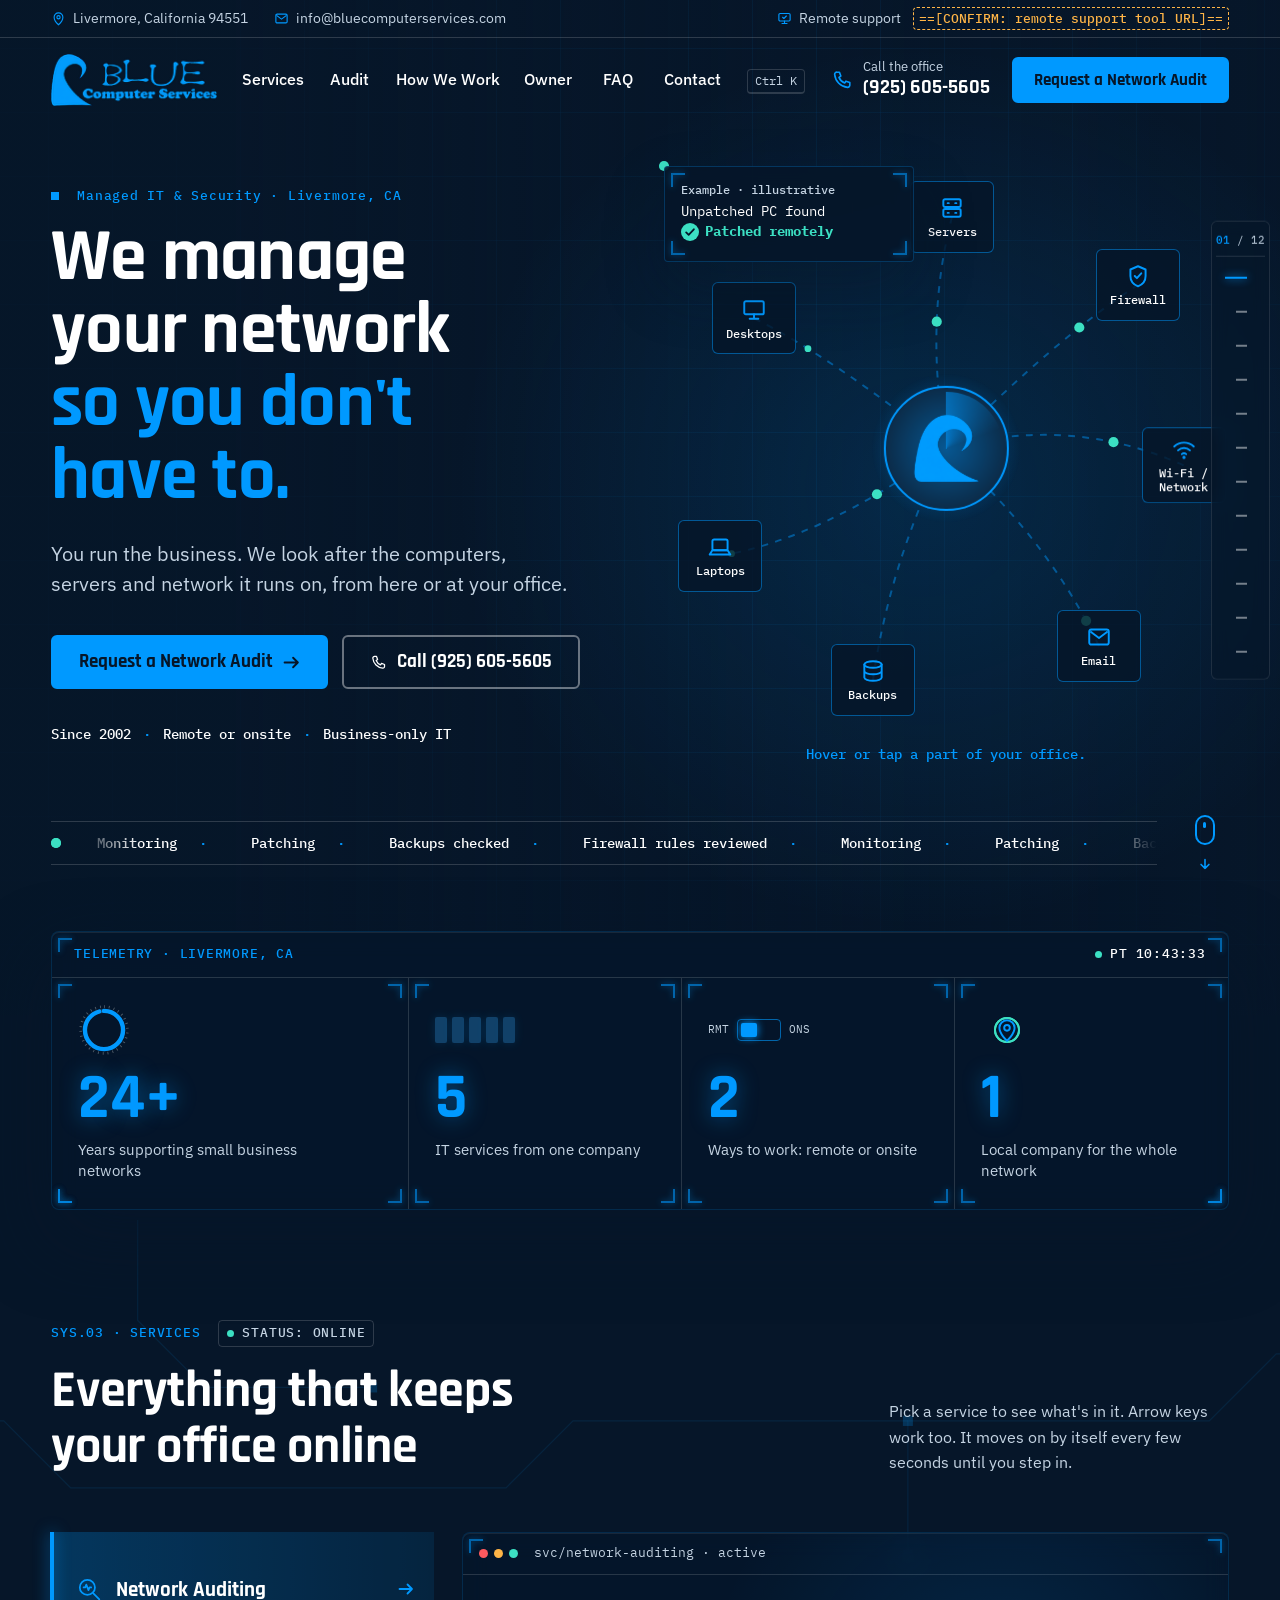
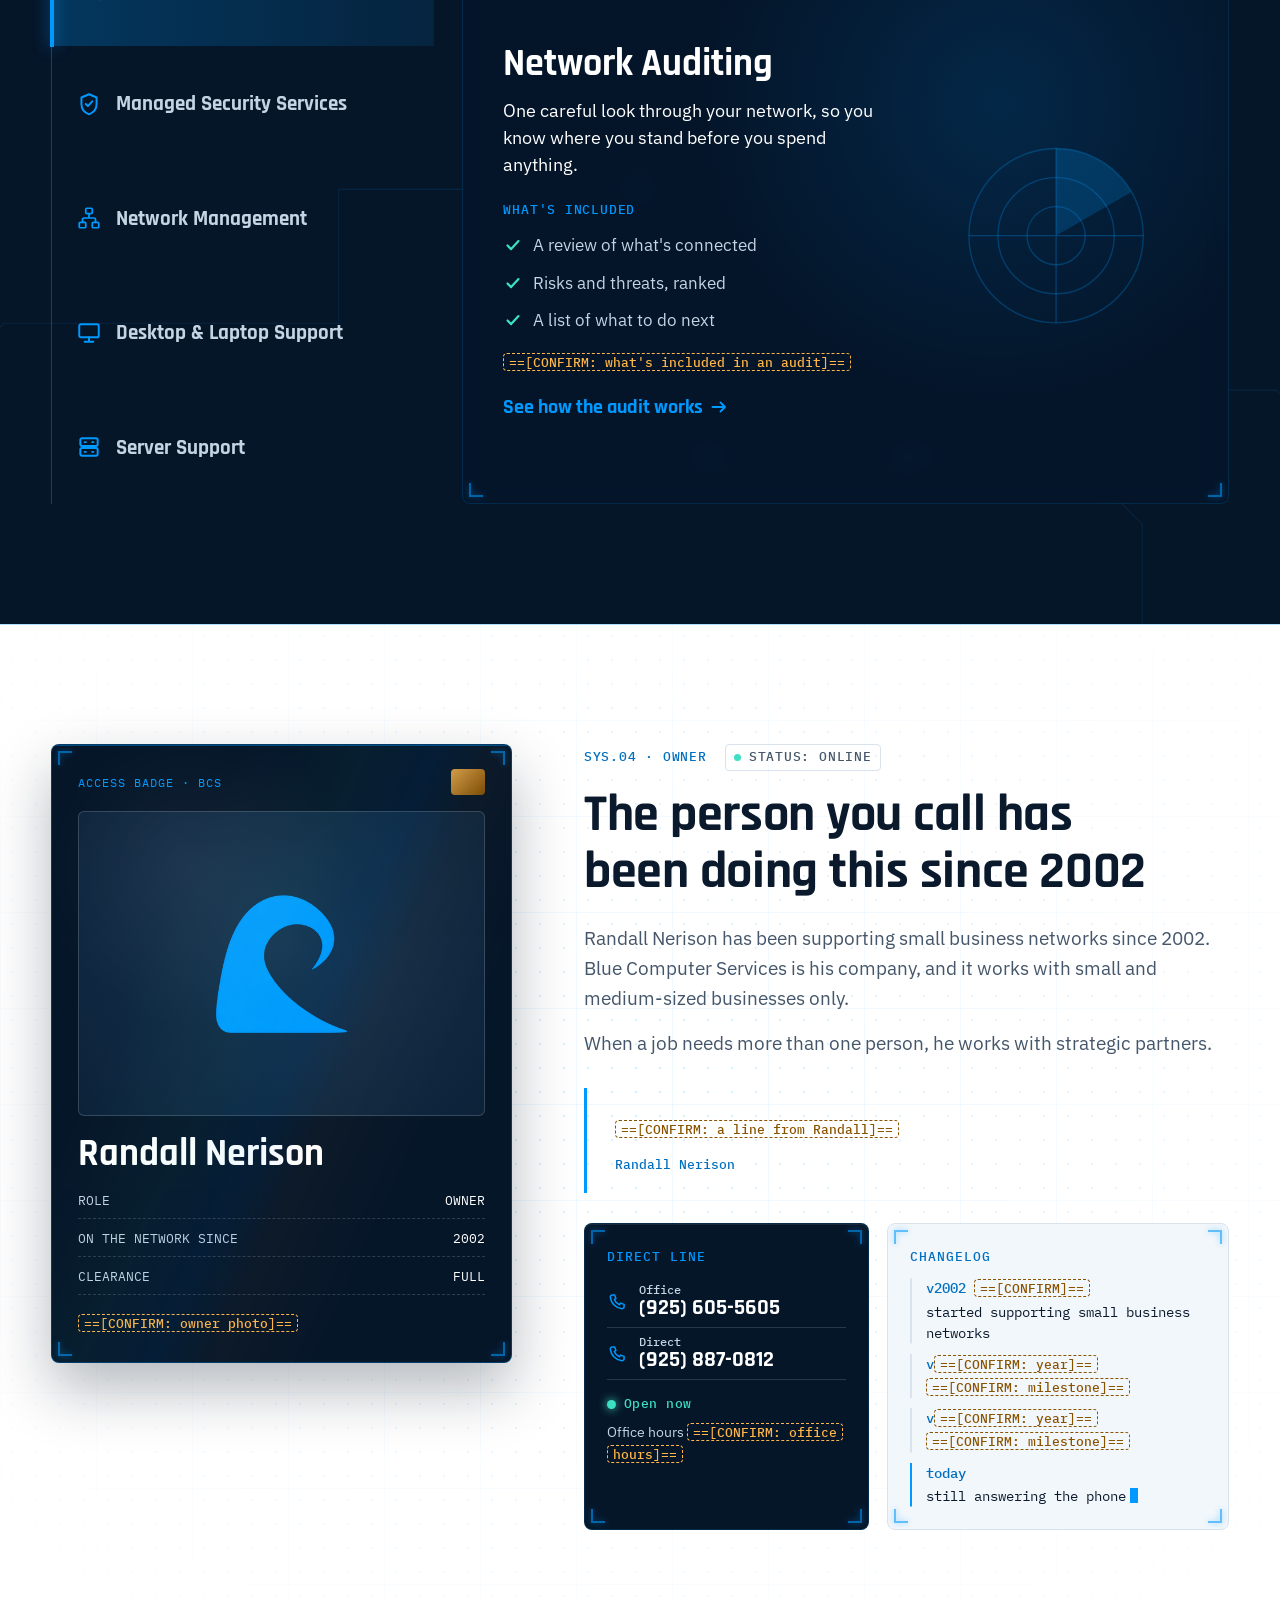
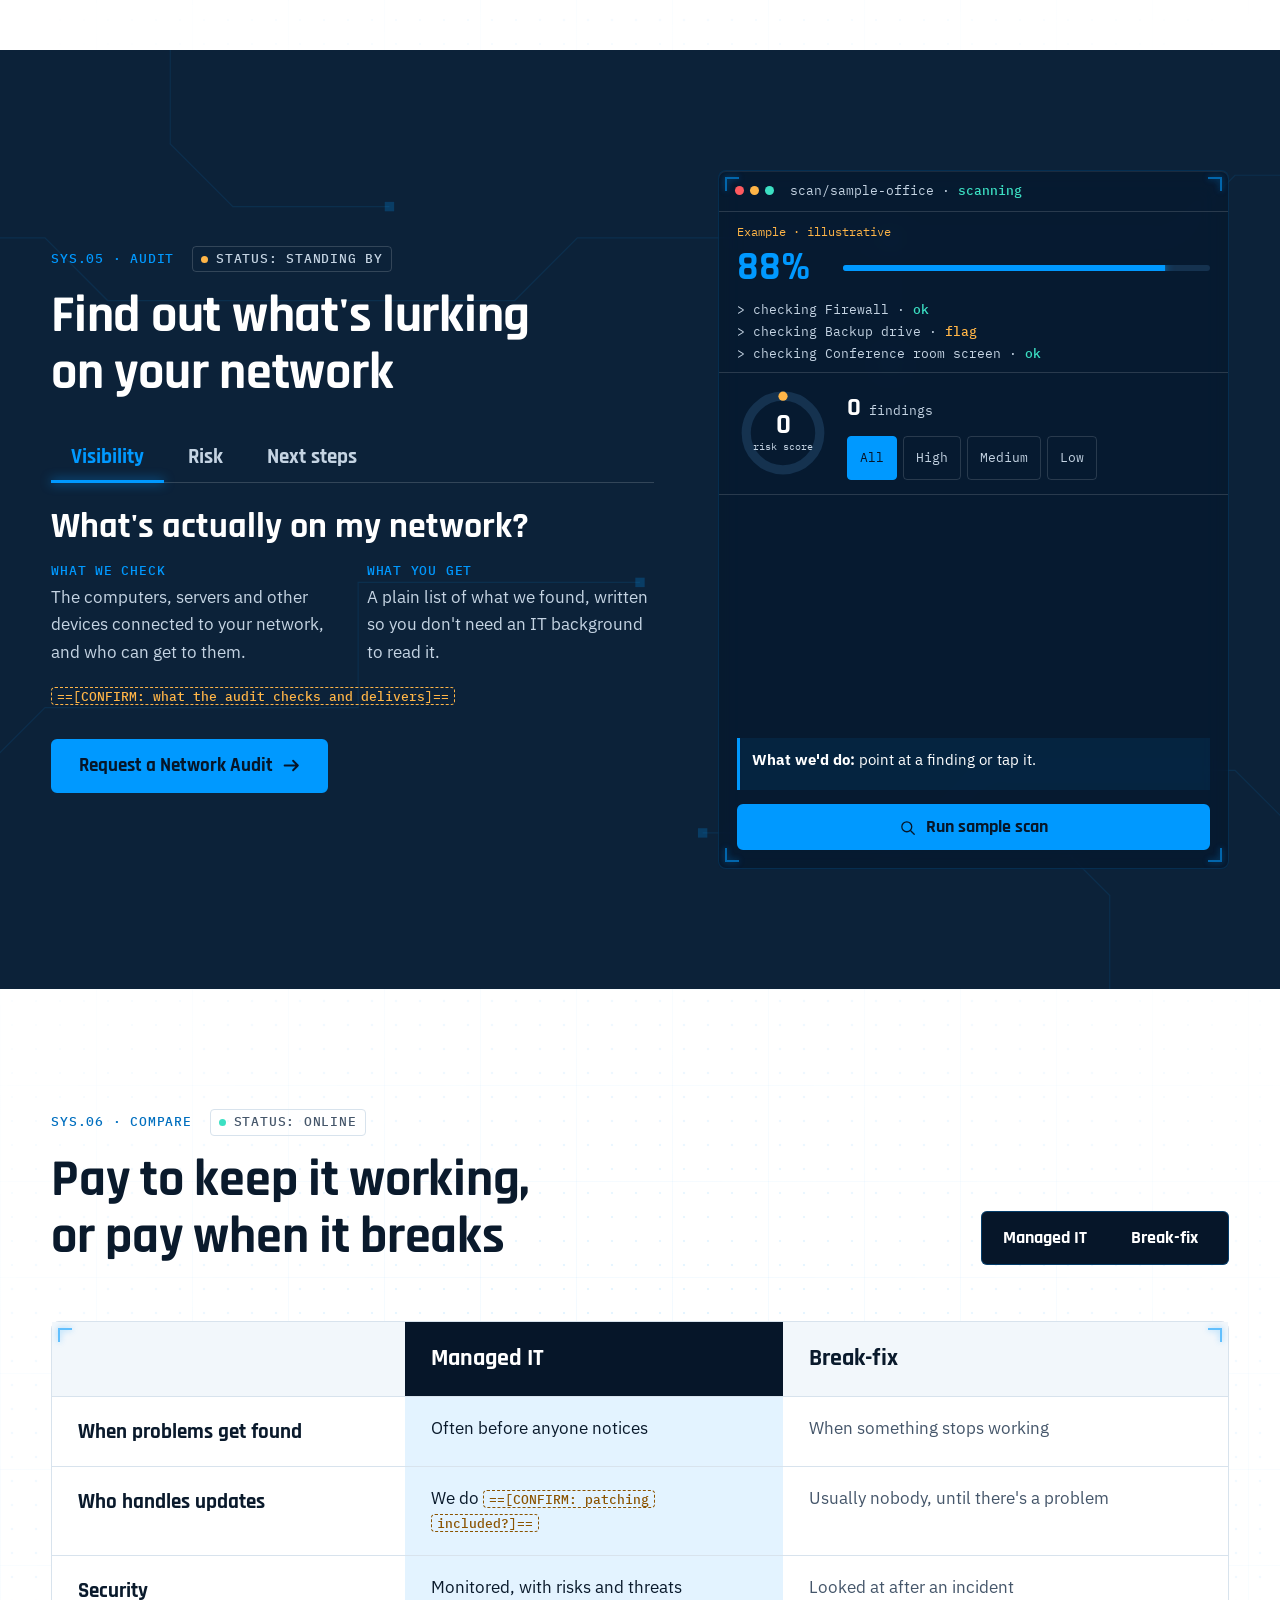
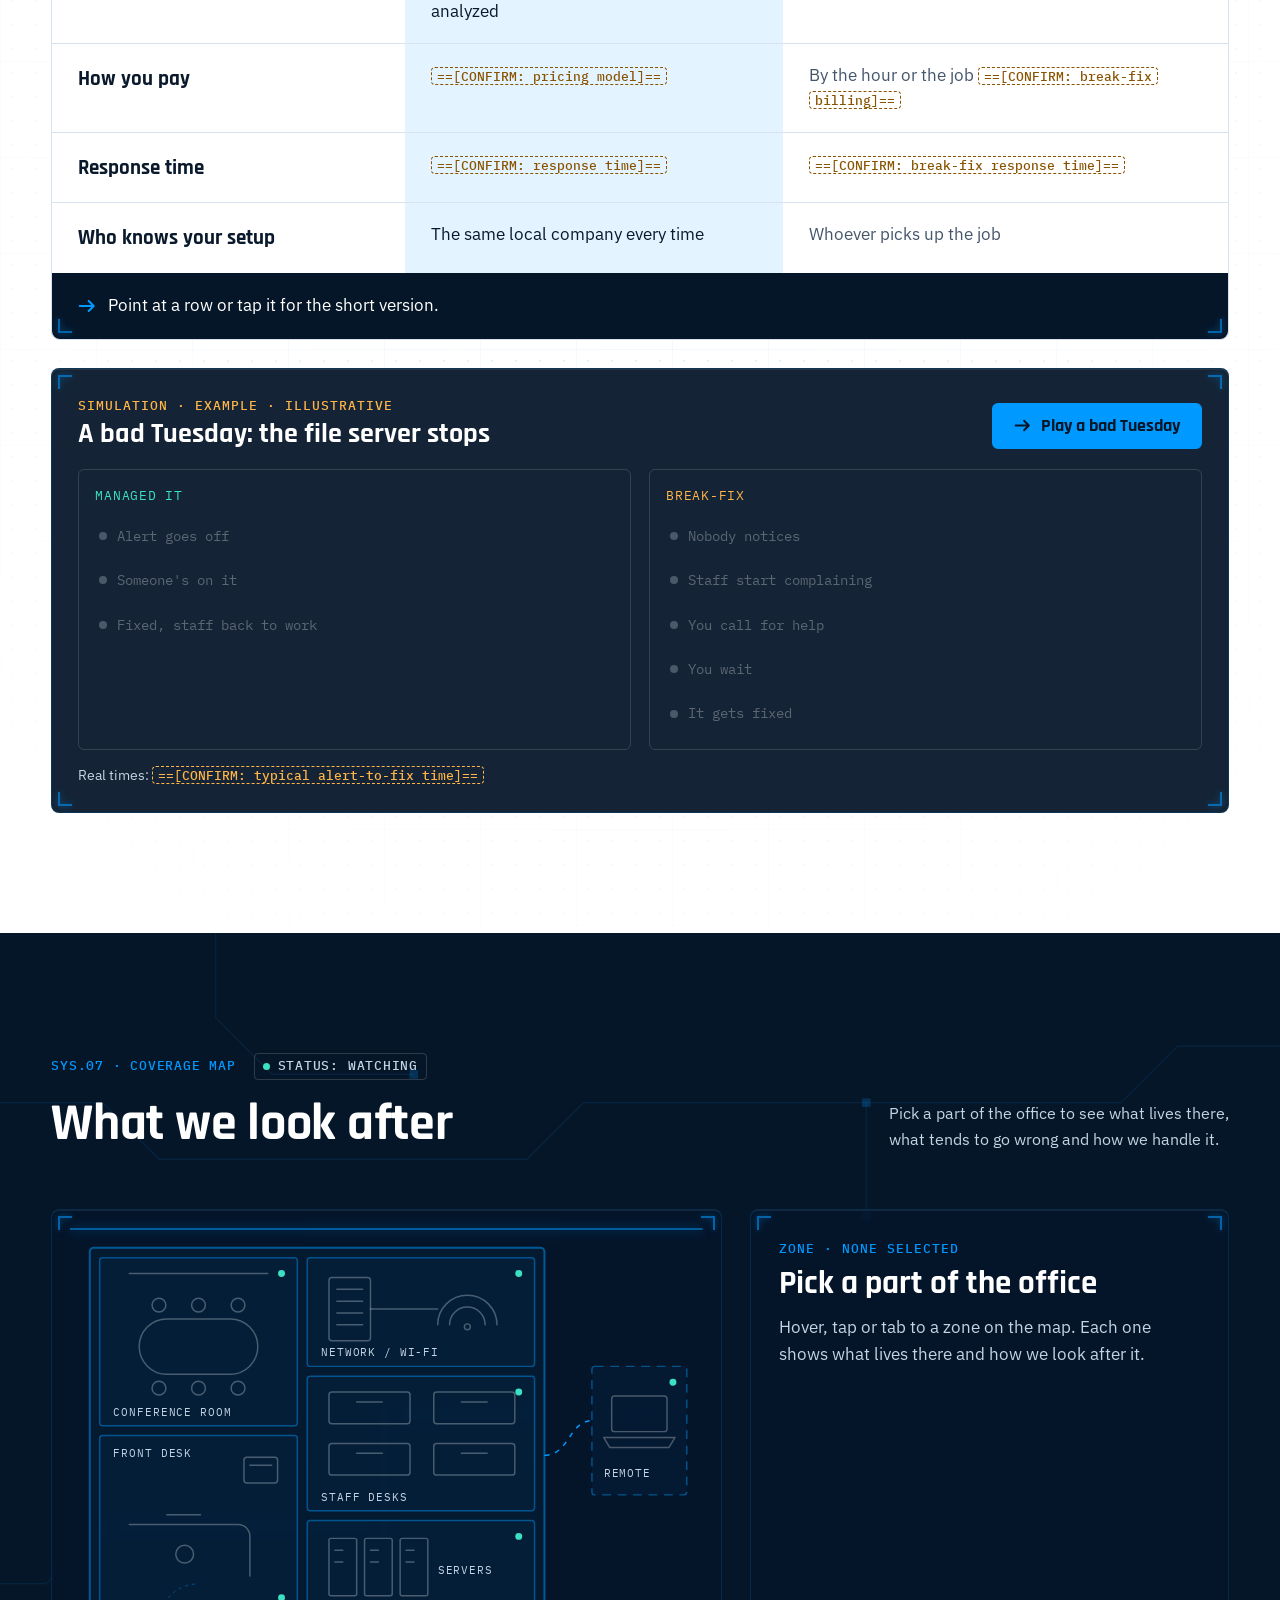
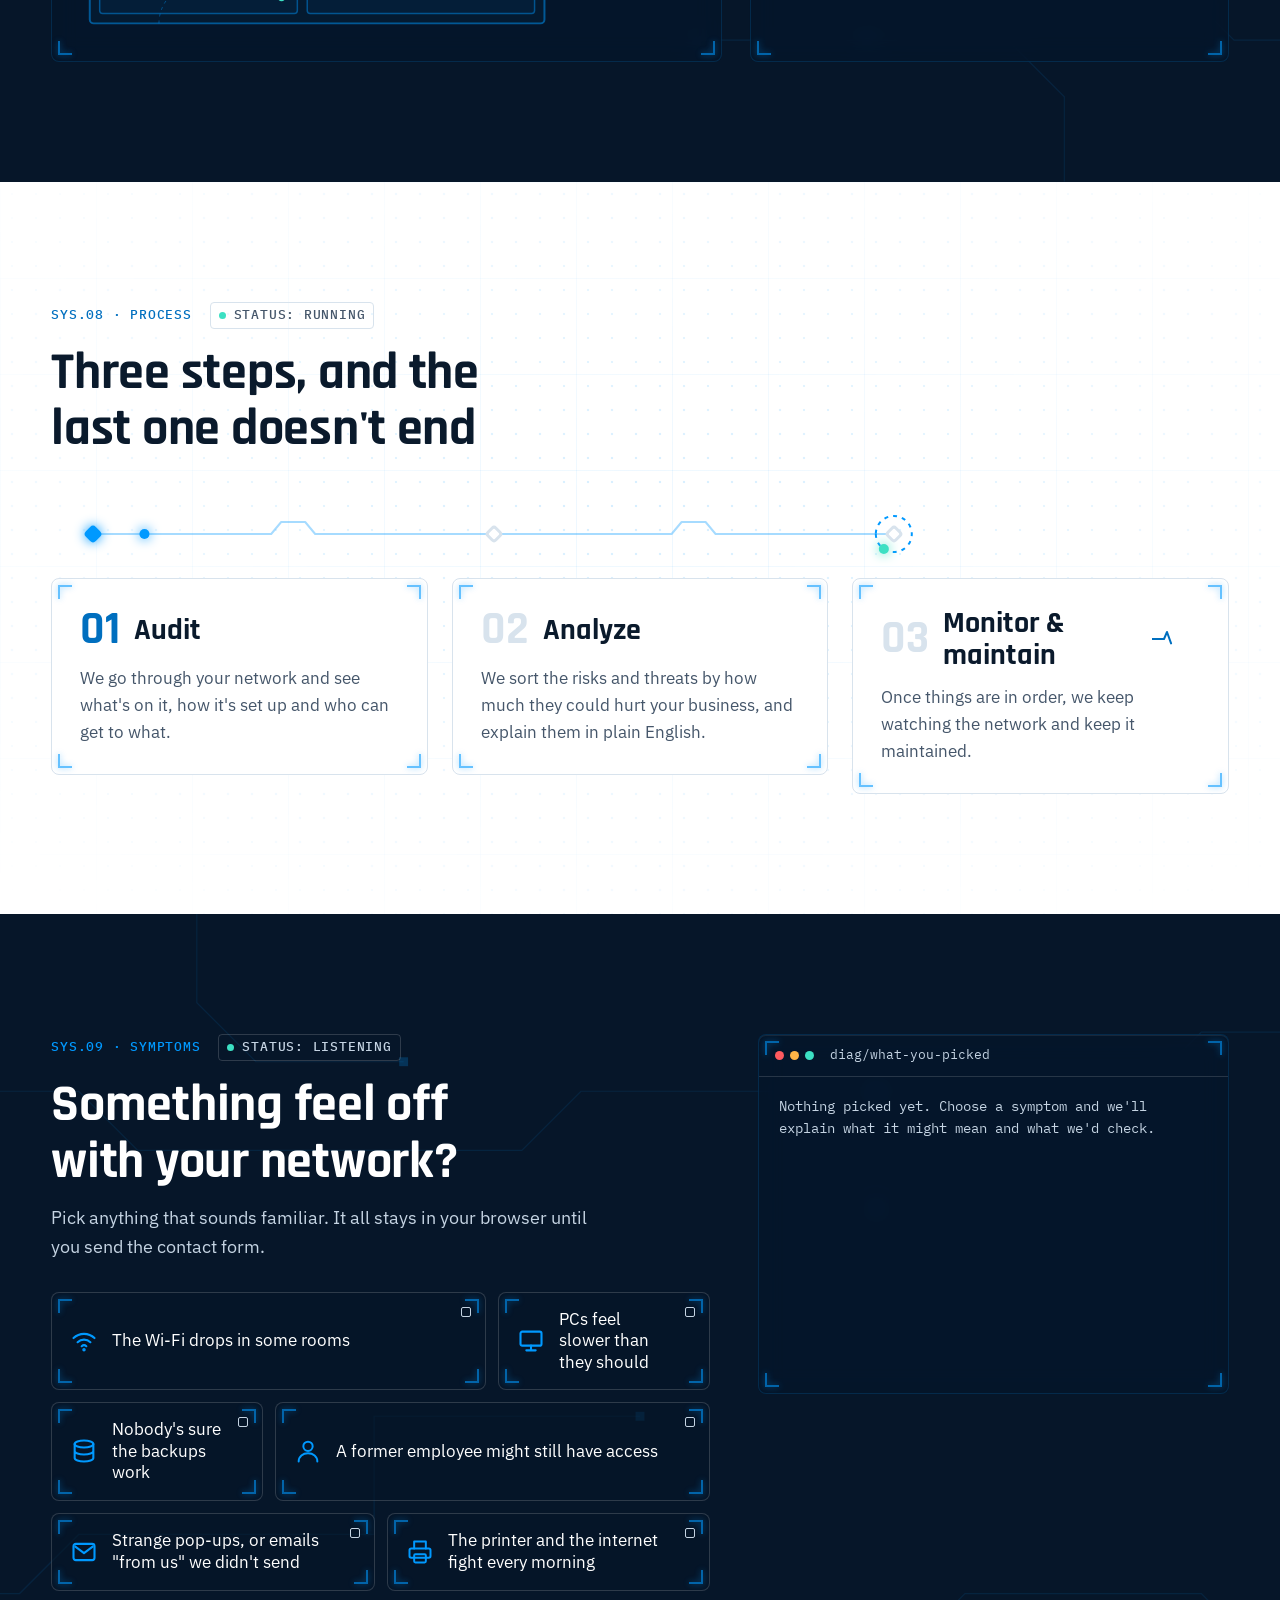
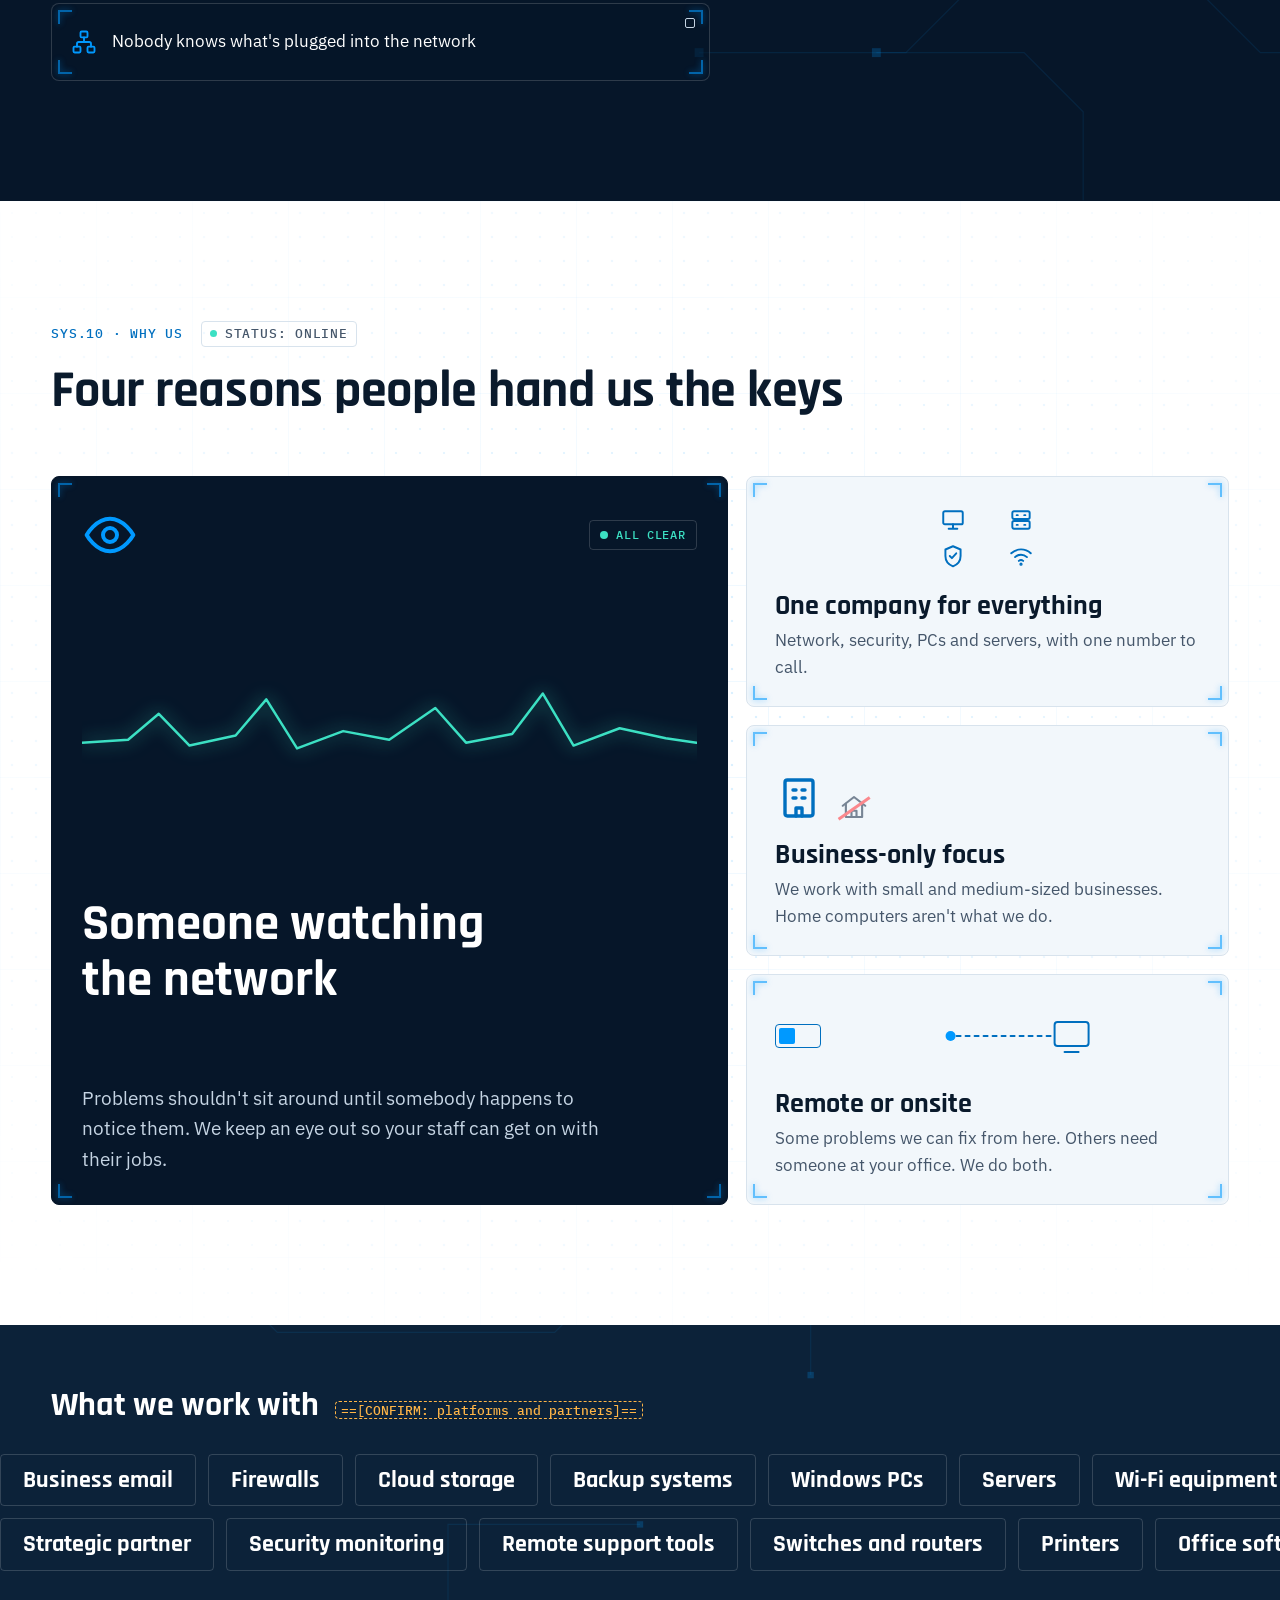
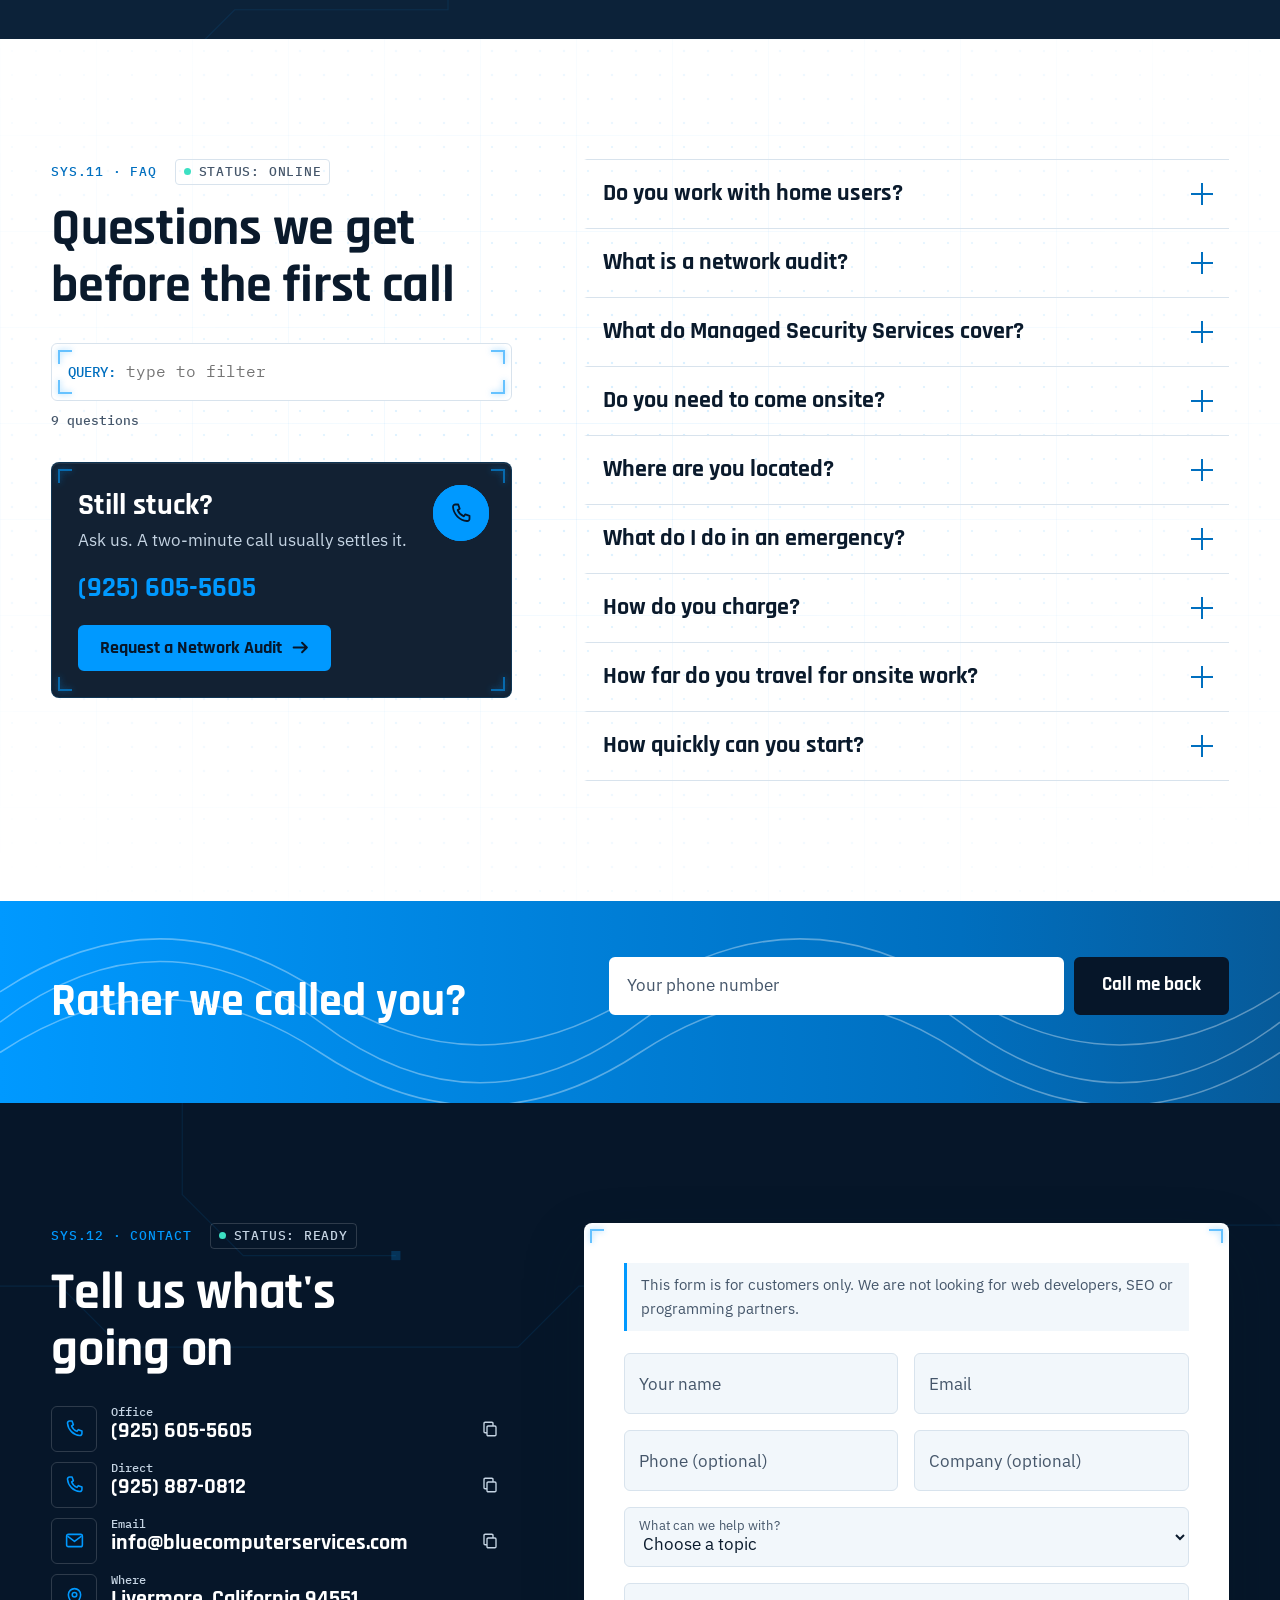
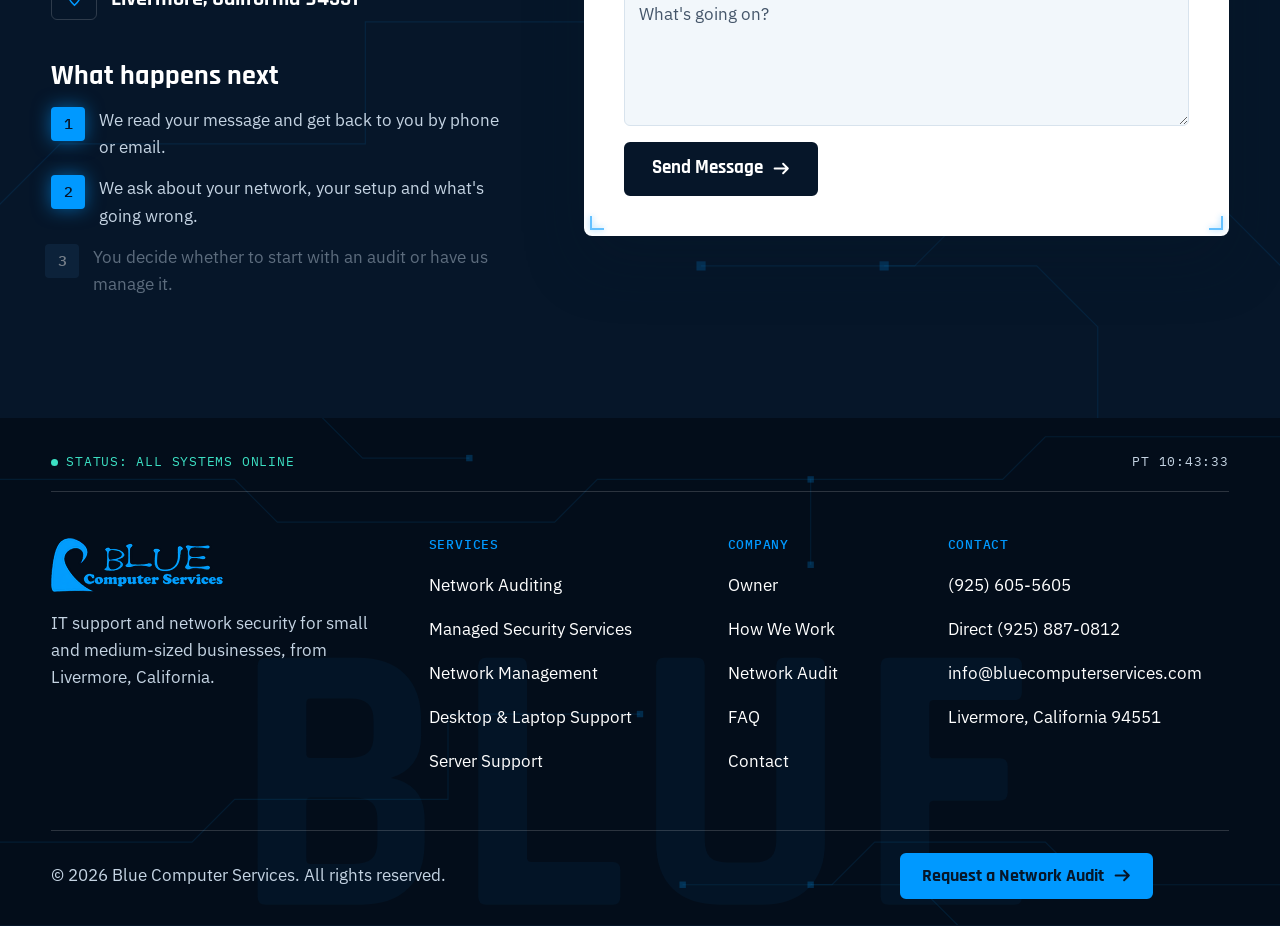
<file: index.html>
<!doctype html>
<html lang="en">
<head>
<meta charset="utf-8">
<meta name="viewport" content="width=device-width, initial-scale=1, viewport-fit=cover">
<title>Blue Computer Services | We Manage Your Network So You Don't Have To</title>
<meta name="description" content="Managed IT and security for small and medium-sized businesses, from Livermore, California. Remote or onsite support since 2002. Request a network audit.">
<meta name="theme-color" content="#061629">
<meta property="og:type" content="website">
<meta property="og:site_name" content="Blue Computer Services">
<meta property="og:title" content="Blue Computer Services | We manage your network so you don't have to">
<meta property="og:description" content="Managed IT and security for small and medium-sized businesses, from Livermore, California. Remote or onsite support since 2002.">
<meta property="og:image" content="assets/images/og-image.jpg">
<meta property="og:image:width" content="1200">
<meta property="og:image:height" content="630">
<meta name="twitter:card" content="summary_large_image">
<link rel="icon" href="assets/images/favicon.ico" sizes="any">
<link rel="icon" type="image/png" sizes="32x32" href="assets/images/favicon-32x32.png">
<link rel="icon" type="image/png" sizes="16x16" href="assets/images/favicon-16x16.png">
<link rel="apple-touch-icon" sizes="180x180" href="assets/images/apple-touch-icon.png">
<link rel="manifest" href="site.webmanifest">
<link rel="preconnect" href="https://fonts.googleapis.com">
<link rel="preconnect" href="https://fonts.gstatic.com" crossorigin>
<link rel="stylesheet" href="https://fonts.googleapis.com/css2?family=IBM+Plex+Mono:wght@500&family=IBM+Plex+Sans:wght@400;500;600&family=Rajdhani:wght@600;700&display=swap">
<script type="application/ld+json">{"@context":"https://schema.org","@type":"ProfessionalService","name":"Blue Computer Services","url":"https://bluecomputerservices.com/","email":"info@bluecomputerservices.com","telephone":"+1-925-605-5605","founder":{"@type":"Person","name":"Randall Nerison"},"address":{"@type":"PostalAddress","addressLocality":"Livermore","addressRegion":"CA","postalCode":"94551","addressCountry":"US"}}</script>
<style>:root{--wave:#0099FF;--wave-rgb:0 153 255;--wave-deep:#006FBF;--wave-tint:#E3F3FF;--navy-950:#030D1A;--navy-900:#061629;--navy-800:#0C2239;--navy-700:#15324F;--navy-rgb:6 22 41;--white:#FFFFFF;--white-rgb:255 255 255;--paper:#F2F7FB;--ink:#0A1A2C;--grey:#45566A;--mist:#C5D4E3;--rule:#D8E3ED;--accent:#3CE0C3;--accent-rgb:60 224 195;--amber:#FFB547;--amber-rgb:255 181 71;--amber-ink:#8A5300;--red:#FF5A5F;--red-rgb:255 90 95;--err:#B42318;--f-head:'Rajdhani','Bahnschrift','DIN Condensed',sans-serif;--f-body:'IBM Plex Sans',system-ui,-apple-system,'Segoe UI',sans-serif;--f-mono:'IBM Plex Mono',ui-monospace,'Cascadia Mono',monospace;--r-sm:4px;--r:6px;--r-lg:8px;--container:1240px;--gutter:clamp(18px,4vw,56px);--util-h:38px;--main-h:84px;--ease:cubic-bezier(.22,.8,.3,1);--spring:cubic-bezier(.34,1.56,.64,1);--shadow:0 18px 44px rgb(var(--navy-rgb) / .14);--shadow-up:0 26px 60px rgb(var(--navy-rgb) / .3)}*,*::before,*::after{box-sizing:border-box}[hidden]{display:none !important}html{-webkit-text-size-adjust:100%;scroll-behavior:smooth;scroll-padding-top:96px}body{margin:0;font-family:var(--f-body);font-size:17px;line-height:1.6;background:var(--navy-900);color:var(--grey);overflow-x:clip}main>section{overflow-x:clip}img,svg{display:block;max-width:100%}img{height:auto}a{color:inherit;text-decoration:none}button,input,select,textarea{font:inherit;color:inherit}button{cursor:pointer;background:none;border:0;padding:0;touch-action:manipulation}h1,h2,h3,p,ul,ol,dl,dd,figure,fieldset,legend,blockquote{margin:0;padding:0}fieldset{border:0;min-width:0}ul,ol{list-style:none}h1,h2,h3{font-family:var(--f-head);font-weight:700;color:var(--heading);line-height:1.08;text-wrap:balance}code,kbd{font-family:var(--f-mono)}.on-navy{--heading:var(--white);--text:var(--mist);--link:var(--wave);--focus:var(--accent);--btn-fill:var(--white);--line:rgb(var(--white-rgb) / .16);--cf:var(--amber);color:var(--text)}.on-white{--heading:var(--ink);--text:var(--grey);--link:var(--wave-deep);--focus:var(--wave-deep);--btn-fill:var(--navy-900);--line:var(--rule);--cf:var(--amber-ink);color:var(--text)}:focus-visible{outline:3px solid var(--focus,var(--wave-deep));outline-offset:3px;border-radius:var(--r-sm)}.sr-only{position:absolute !important;width:1px;height:1px;overflow:hidden;clip:rect(0 0 0 0);white-space:nowrap}.skip{position:fixed;left:16px;top:-70px;z-index:300;background:var(--wave);color:var(--navy-900);padding:10px 18px;border-radius:var(--r-sm);font-weight:600}.skip:focus{top:12px}.wrap{width:100%;max-width:calc(var(--container) + var(--gutter) * 2);margin:0 auto;padding:0 var(--gutter)}.sec{position:relative;isolation:isolate;padding:120px 0}.on-navy.sec{background:var(--navy-900)}.on-white.sec{background:var(--white);overflow:clip}.on-white.sec::before{content:'';position:absolute;z-index:-1;inset:0;pointer-events:none;background-image:linear-gradient(rgb(var(--wave-rgb) / .07) 1px,transparent 1px),linear-gradient(90deg,rgb(var(--wave-rgb) / .07) 1px,transparent 1px),radial-gradient(rgb(var(--wave-rgb) / .16) 1.2px,transparent 1.6px);background-size:96px 96px,96px 96px,24px 24px;-webkit-mask-image:radial-gradient(ellipse 75% 70% at 50% 45%,var(--ink),transparent);mask-image:radial-gradient(ellipse 75% 70% at 50% 45%,var(--ink),transparent)}.on-white.sec::after{content:'';position:absolute;z-index:-1;inset:0;pointer-events:none;background:linear-gradient(to top,rgb(var(--wave-rgb) / .35) 0 1px,rgb(var(--wave-rgb) / .06) 1px,transparent 120px) no-repeat bottom / 100% 120px;transform:translateY(-100%);animation:scanY 8s linear infinite}@keyframes scanY{0%{transform:translateY(-100%);opacity:0}5%{opacity:1}65%{transform:translateY(0);opacity:1}70%,100%{transform:translateY(0);opacity:0}}.traces{position:absolute;z-index:-1;inset:0;width:100%;height:100%;pointer-events:none}.traces path{fill:none;stroke:rgb(var(--wave-rgb) / .1);stroke-width:1.2;vector-effect:non-scaling-stroke}.traces rect{fill:rgb(var(--wave-rgb) / .22)}.traces circle{fill:var(--wave)}.is-off *,.is-off *::before,.is-off *::after,.is-off::after{animation-play-state:paused !important}.cf{display:inline;padding:0 5px;border:1px dashed var(--cf,var(--amber-ink));border-radius:var(--r-sm);background:transparent;color:var(--cf,var(--amber-ink));font-family:var(--f-mono);font-weight:500;font-size:12.500px;line-height:1.7;-webkit-box-decoration-break:clone;box-decoration-break:clone;overflow-wrap:anywhere}.sys,.eyebrow{display:flex;flex-wrap:wrap;align-items:center;gap:6px 18px;margin-bottom:16px;font-family:var(--f-mono);font-weight:500;font-size:13px;letter-spacing:.06em;color:var(--link)}.eyebrow::before{content:'';width:8px;height:8px;background:currentColor;flex:none}.sys__st{display:inline-flex;align-items:center;gap:8px;padding:2px 8px;border:1px solid var(--line);border-radius:var(--r-sm);color:var(--text)}.sys__st--amber .blink{background:var(--amber)}.blink{display:inline-block;flex:none;width:7px;height:7px;border-radius:50%;background:var(--accent);animation:blinkdot 1.6s steps(1) infinite}@keyframes blinkdot{50%{opacity:.2}}.mono-h{font-family:var(--f-mono);font-weight:500;font-size:12.500px;letter-spacing:.08em;text-transform:uppercase;color:var(--link)}.h2{font-size:clamp(36px,4.1vw,58px);letter-spacing:-.005em}.head{margin-bottom:56px}.head--narrow{max-width:820px}.head--split{display:flex;justify-content:space-between;align-items:flex-end;gap:32px;flex-wrap:wrap}.head--split>div:first-child{max-width:760px}.head__note{max-width:340px;font-size:16px}.hud{position:relative}.hud__br{position:absolute;z-index:4;inset:6px;pointer-events:none}.hud__br i{position:absolute;width:14px;height:14px;border-color:var(--wave);border-style:solid;border-width:0;opacity:.6;filter:drop-shadow(0 0 3px rgb(var(--wave-rgb) / .8));transition:transform .35s var(--ease),opacity .3s}.hud__br i:nth-child(1){left:0;top:0;border-top-width:2px;border-left-width:2px}.hud__br i:nth-child(2){right:0;top:0;border-top-width:2px;border-right-width:2px}.hud__br i:nth-child(3){left:0;bottom:0;border-bottom-width:2px;border-left-width:2px}.hud__br i:nth-child(4){right:0;bottom:0;border-bottom-width:2px;border-right-width:2px}.hud:hover>.hud__br i,.hud:focus-within>.hud__br i,.hud.is-hot>.hud__br i{opacity:1}.hud:hover>.hud__br i:nth-child(1),.hud:focus-within>.hud__br i:nth-child(1),.hud.is-hot>.hud__br i:nth-child(1){transform:translate(-6px,-6px)}.hud:hover>.hud__br i:nth-child(2),.hud:focus-within>.hud__br i:nth-child(2),.hud.is-hot>.hud__br i:nth-child(2){transform:translate(6px,-6px)}.hud:hover>.hud__br i:nth-child(3),.hud:focus-within>.hud__br i:nth-child(3),.hud.is-hot>.hud__br i:nth-child(3){transform:translate(-6px,6px)}.hud:hover>.hud__br i:nth-child(4),.hud:focus-within>.hud__br i:nth-child(4),.hud.is-hot>.hud__br i:nth-child(4){transform:translate(6px,6px)}.hud__glow{position:absolute;z-index:0;inset:0;border-radius:inherit;pointer-events:none;box-shadow:0 0 0 1px rgb(var(--wave-rgb) / .5),0 24px 60px rgb(var(--wave-rgb) / .2);opacity:0;transition:opacity .3s}.hud:hover>.hud__glow,.hud:focus-within>.hud__glow{opacity:1}.glass{background:rgb(var(--navy-rgb) / .62);-webkit-backdrop-filter:blur(12px) saturate(1.2);backdrop-filter:blur(12px) saturate(1.2);border:1px solid rgb(var(--wave-rgb) / .16);border-radius:var(--r-lg);box-shadow:inset 0 1px 0 rgb(var(--white-rgb) / .08);color:var(--mist);--heading:var(--white);--link:var(--wave);--focus:var(--accent);--cf:var(--amber);--line:rgb(var(--white-rgb) / .14)}.con__bar{display:flex;align-items:center;gap:6px;padding:10px 16px;border-bottom:1px solid var(--line);font-family:var(--f-mono);font-size:13px;color:var(--mist)}.con__bar>i{width:9px;height:9px;border-radius:50%;background:var(--navy-700)}.con__bar>i:first-child{background:var(--red)}.con__bar>i:nth-child(2){background:var(--amber)}.con__bar>i:nth-child(3){background:var(--accent)}.con__bar span{margin-left:10px;overflow:hidden;text-overflow:ellipsis;white-space:nowrap}.con__bar b{font-weight:500;color:var(--accent)}.btn{position:relative;z-index:0;isolation:isolate;overflow:hidden;display:inline-flex;align-items:center;justify-content:center;gap:10px;min-height:54px;padding:12px 26px;border:2px solid var(--wave);border-radius:var(--r);background:var(--wave);color:var(--navy-900);font-family:var(--f-head);font-weight:700;font-size:19px;line-height:1.1;text-align:center;transition:color .3s var(--ease),border-color .3s var(--ease),transform .25s var(--ease),box-shadow .25s var(--ease),translate .2s linear}.btn::before{content:'';position:absolute;z-index:-1;inset:-2px;background:var(--btn-fill);transform:translateX(-102%);transition:transform .35s var(--ease)}.btn svg{width:17px;height:17px;flex:none;transition:transform .25s var(--ease)}.btn:hover,.btn:focus-visible{transform:translateY(-3px);box-shadow:var(--shadow-up);border-color:var(--btn-fill)}.on-white .btn:hover,.on-white .btn:focus-visible{color:var(--white)}.btn:hover::before,.btn:focus-visible::before{transform:none}.btn:hover svg,.btn:focus-visible svg{transform:translateX(4px)}.btn:active{transform:translateY(0) scale(.98)}.btn--sm{min-height:46px;padding:8px 20px;font-size:18px}.btn--ghost{background:transparent;color:var(--white);border-color:rgb(var(--white-rgb) / .4);--btn-fill:var(--wave)}.btn--ghost:hover,.btn--ghost:focus-visible{color:var(--navy-900);border-color:var(--wave)}.btn--dark{background:var(--navy-900);color:var(--white);border-color:var(--navy-900);--btn-fill:var(--wave)}.btn--dark:hover,.btn--dark:focus-visible,.on-white .btn--dark:hover,.on-white .btn--dark:focus-visible{color:var(--navy-900);border-color:var(--wave)}.glass .btn:hover,.glass .btn:focus-visible{color:var(--navy-900)}.btn:disabled{opacity:.6;cursor:progress}@keyframes wiggle{20%{transform:rotate(-16deg)}45%{transform:rotate(14deg)}70%{transform:rotate(-8deg)}}.link{position:relative;display:inline-flex;align-items:center;gap:8px;min-height:44px;color:var(--link);font-family:var(--f-head);font-weight:700;font-size:20px}.link::after{content:'';position:absolute;left:0;right:0;bottom:6px;height:2px;background:currentColor;transform:scaleX(0);transform-origin:left;transition:transform .3s var(--ease)}.link svg{width:16px;height:16px;transition:transform .25s var(--ease)}.link:hover::after,.link:focus-visible::after{transform:scaleX(1)}.link:hover svg,.link:focus-visible svg{transform:translateX(6px)}.ticks{display:grid;gap:10px}.ticks li{display:flex;gap:10px;align-items:flex-start}.ticks svg{width:20px;height:20px;flex:none;margin-top:3px;color:var(--accent)}.boot{position:fixed;z-index:1000;inset:0;display:grid;place-content:center;justify-items:center;gap:18px;background:var(--navy-950);animation:bootout .25s .85s ease forwards}.boot__wave{width:110px;height:100px}.boot__wave path{fill:var(--wave);fill-opacity:0;stroke:var(--wave);stroke-width:2;stroke-dasharray:1;stroke-dashoffset:1;animation:bootdraw .45s var(--ease) forwards,bootfill .2s .4s ease forwards}@keyframes bootdraw{to{stroke-dashoffset:0}}@keyframes bootfill{to{fill-opacity:1}}.boot__line{font-family:var(--f-mono);font-weight:500;font-size:14px;color:var(--accent)}.boot__line span{display:inline-block;white-space:nowrap;clip-path:inset(0 100% 0 0);animation:typein .4s .35s steps(36) forwards}@keyframes typein{from{clip-path:inset(0 100% 0 0)}to{clip-path:inset(0 0 0 0)}}@keyframes bootout{to{opacity:0;visibility:hidden}}.hd{position:fixed;z-index:100;top:0;left:0;right:0;transition:transform .35s var(--ease)}.hd::before{content:'';position:absolute;z-index:-1;inset:0;background:rgb(var(--navy-rgb) / .82);-webkit-backdrop-filter:blur(14px);backdrop-filter:blur(14px);opacity:0;transition:opacity .35s}.hd.is-scrolled{transform:translateY(calc(var(--util-h) * -1))}.hd.is-scrolled::before{opacity:1}.hd__util{height:var(--util-h);border-bottom:1px solid var(--line);font-size:14px}.hd__util-in{display:flex;align-items:center;gap:26px;height:100%}.util{display:inline-flex;align-items:center;gap:7px;white-space:nowrap}.util svg{width:15px;height:15px;flex:none;color:var(--wave)}.util--link{min-height:38px;transition:color .25s}.util--link:hover,.util--link:focus-visible{color:var(--wave)}.util--end{margin-left:auto}.hd__util-in .util--end + .util{margin-left:-14px}.hd__main{display:flex;align-items:center;gap:22px;height:var(--main-h)}.hd__logo{flex:none;margin-right:auto}.hd__logo img{height:52px;width:auto}.nav{display:flex;gap:24px}.nav__a{position:relative;min-width:44px;padding:12px 0;text-align:center;font-weight:500;font-size:16px;color:var(--white);transition:color .25s}.nav__a::after{content:'';position:absolute;left:0;right:0;bottom:6px;height:2px;background:var(--wave);transform:scaleX(0);transform-origin:left;transition:transform .3s var(--ease)}.nav__a:hover,.nav__a:focus-visible,.nav__a.is-current{color:var(--wave)}.nav__a:hover::after,.nav__a:focus-visible::after,.nav__a.is-current::after{transform:scaleX(1)}.kbd{flex:none;min-height:44px;padding:0 4px;color:var(--mist);transition:color .25s}.kbd kbd{display:inline-block;padding:3px 7px;border:1px solid var(--line);border-bottom-width:2px;border-radius:var(--r-sm);font-size:12px;line-height:1.4;transition:border-color .25s,transform .2s var(--ease)}.kbd:hover,.kbd:focus-visible{color:var(--wave)}.kbd:hover kbd,.kbd:focus-visible kbd{border-color:var(--wave);transform:translateY(-2px)}.hd__phone{display:flex;align-items:center;gap:10px;color:var(--white);min-height:44px;transition:color .25s}.hd__phone svg{width:22px;height:22px;color:var(--wave)}.hd__phone small{display:block;font-size:13px;line-height:1.2;color:var(--mist)}.hd__phone b{font-family:var(--f-head);font-size:20px;line-height:1.1;white-space:nowrap}.hd__phone:hover,.hd__phone:focus-visible{color:var(--wave)}.hd__phone:hover svg,.hd__phone:focus-visible svg{animation:wiggle .5s var(--ease)}.hd__cta{flex:none;font-size:17px}.hd__progress{position:absolute;left:0;right:0;bottom:0;height:2px}.hd__progress span{display:block;height:100%;background:var(--wave);transform:scaleX(0);transform-origin:left}.burger{display:none;width:48px;height:48px;border:2px solid var(--line);border-radius:var(--r);padding:12px 10px;flex-direction:column;justify-content:space-between;transition:border-color .25s,background .25s}.burger span{display:block;height:2px;background:var(--white);transition:background .25s,transform .25s var(--ease)}.burger:hover,.burger:focus-visible{background:var(--wave);border-color:var(--wave)}.burger:hover span,.burger:focus-visible span{background:var(--navy-900)}.menu{position:fixed;z-index:200;inset:0;display:flex;flex-direction:column;padding:18px var(--gutter) 28px;background:var(--navy-950);overflow-y:auto;opacity:0;transform:translateY(14px);transition:opacity .28s var(--ease),transform .28s var(--ease)}.menu.is-open{opacity:1;transform:none}.menu__top{display:flex;justify-content:space-between;align-items:center}.menu__top img{height:46px;width:auto}.menu__close{width:48px;height:48px;display:grid;place-items:center;color:var(--white);border:2px solid var(--line);border-radius:var(--r);transition:background .25s,color .25s,border-color .25s,transform .25s var(--ease)}.menu__close svg{width:16px;height:16px}.menu__close:hover,.menu__close:focus-visible{background:var(--wave);border-color:var(--wave);color:var(--navy-900);transform:rotate(90deg)}.menu__nav{margin:26px 0}.menu__nav a{display:flex;align-items:baseline;gap:16px;padding:12px 0;border-bottom:1px solid var(--line);font-family:var(--f-head);font-weight:700;font-size:clamp(30px,7.500vw,44px);line-height:1.1;color:var(--white);transition:color .25s,transform .25s var(--ease)}.menu__nav i{font-family:var(--f-mono);font-style:normal;font-weight:500;font-size:14px;color:var(--wave)}.menu__nav a:hover,.menu__nav a:focus-visible{color:var(--wave);transform:translateX(8px)}.menu__cta{margin-top:auto;display:grid;gap:12px}.rail{position:fixed;z-index:90;right:10px;top:50%;transform:translateY(-50%);padding:10px 4px;background:rgb(var(--navy-rgb) / .55);-webkit-backdrop-filter:blur(8px);backdrop-filter:blur(8px);border:1px solid rgb(var(--white-rgb) / .1);border-radius:var(--r)}.rail__count{padding-bottom:6px;margin-bottom:4px;border-bottom:1px solid rgb(var(--white-rgb) / .12);text-align:center;font-family:var(--f-mono);font-size:11px;color:var(--mist)}.rail__count b{font-weight:500;color:var(--wave)}.rail__list a{position:relative;display:flex;align-items:center;justify-content:center;width:40px;height:34px}.rail__list i{display:block;width:22px;height:2px;background:rgb(var(--white-rgb) / .45);transform:scaleX(.5);transform-origin:right;transition:transform .3s var(--ease),background .3s}.rail__list span{position:absolute;right:46px;top:50%;padding:4px 9px;white-space:nowrap;background:var(--navy-900);border:1px solid rgb(var(--wave-rgb) / .4);border-radius:var(--r-sm);font-family:var(--f-mono);font-size:12px;color:var(--white);opacity:0;transform:translate(8px,-50%);pointer-events:none;transition:opacity .2s,transform .25s var(--ease)}.rail__list a:hover i,.rail__list a:focus-visible i{transform:scaleX(.85);background:var(--white)}.rail__list a:hover span,.rail__list a:focus-visible span{opacity:1;transform:translate(0,-50%)}.rail__list a.is-current i{transform:scaleX(1);background:var(--wave);box-shadow:0 0 8px var(--wave)}.rail__list a:focus-visible{outline-offset:-2px}.cmdk{position:fixed;z-index:500;inset:0;display:grid;justify-items:center;align-items:start;padding:16vh 16px 16px}.cmdk__scrim{position:absolute;inset:0;background:rgb(var(--navy-rgb) / .65);-webkit-backdrop-filter:blur(4px);backdrop-filter:blur(4px);animation:fadein .2s ease}.cmdk__box{position:relative;width:min(580px,100%);background:var(--navy-900);border:1px solid rgb(var(--wave-rgb) / .35);border-radius:var(--r-lg);box-shadow:0 30px 80px rgb(var(--navy-rgb) / .6),0 0 0 1px rgb(var(--wave-rgb) / .1);color:var(--mist);animation:cmdin .25s var(--ease)}@keyframes cmdin{from{opacity:0;transform:translateY(-10px) scale(.98)}}.cmdk__in{display:flex;align-items:center;gap:10px;padding:12px 16px;border-bottom:1px solid rgb(var(--white-rgb) / .12);font-family:var(--f-mono);color:var(--wave)}.cmdk__in input{flex:1;min-width:0;min-height:44px;background:transparent;border:0;font-family:var(--f-mono);font-size:16px;color:var(--white)}.cmdk__in input:focus{outline:none}.cmdk__in kbd{padding:2px 6px;border:1px solid rgb(var(--white-rgb) / .2);border-radius:var(--r-sm);font-size:11px;color:var(--mist)}.cmdk__list{max-height:50vh;overflow-y:auto;padding:6px}.cmdk__list li{display:flex;align-items:center;justify-content:space-between;gap:12px;min-height:44px;padding:8px 12px;border-radius:var(--r-sm);cursor:pointer;font-size:16px;color:var(--white)}.cmdk__list li small{font-family:var(--f-mono);font-size:12px;color:var(--mist)}.cmdk__list li[aria-selected='true'],.cmdk__list li:hover{background:rgb(var(--wave-rgb) / .18);box-shadow:inset 3px 0 0 var(--wave)}.cmdk__list .cmdk__none{cursor:default;color:var(--mist)}.cmdk__foot{padding:10px 16px;border-top:1px solid rgb(var(--white-rgb) / .12);font-family:var(--f-mono);font-size:12px;color:var(--mist)}.hero{position:relative;isolation:isolate;overflow:hidden;background:var(--navy-900);padding:calc(var(--util-h) + var(--main-h) + 44px) 0 140px}.hero__grid{position:absolute;z-index:-2;inset:-80px;background-image:linear-gradient(rgb(var(--wave-rgb) / .1) 1px,transparent 1px),linear-gradient(90deg,rgb(var(--wave-rgb) / .1) 1px,transparent 1px);background-size:64px 64px;animation:drift 22s linear infinite}.hero::after{content:'';position:absolute;z-index:-1;inset:0;background:radial-gradient(52% 62% at 72% 48%,rgb(var(--wave-rgb) / .15),transparent 70%),linear-gradient(90deg,rgb(var(--navy-rgb) / .92) 18%,rgb(var(--navy-rgb) / .35) 62%,rgb(var(--navy-rgb) / .72)),linear-gradient(to top,var(--navy-900),transparent 26%)}@keyframes drift{to{transform:translate(64px,64px)}}.hero__in{display:grid;grid-template-columns:minmax(0,1fr) minmax(0,1fr);gap:48px;align-items:center}.hero__copy>*{animation:rise .75s var(--ease) backwards}.hero__copy>:nth-child(1){animation-delay:.08s}.hero__copy>:nth-child(2){animation-delay:.18s}.hero__copy>:nth-child(3){animation-delay:.3s}.hero__copy>:nth-child(4){animation-delay:.42s}.hero__copy>:nth-child(5){animation-delay:.54s}.is-booting .hero__copy>*,.is-booting .net-wrap{animation-delay:1s}@keyframes rise{from{opacity:0;transform:translateY(24px)}}@keyframes fadein{from{opacity:0}}.hero h1{font-size:clamp(48px,5.800vw,82px);line-height:.98;letter-spacing:-.01em}.hero h1 em{position:relative;display:inline-block;font-style:normal;color:var(--wave)}.hero h1 em::after{content:attr(data-text);position:absolute;inset:0;color:var(--white);text-shadow:0 0 24px rgb(var(--wave-rgb) / .8);clip-path:inset(0 100% 0 0);animation:sweep 1.4s .9s var(--ease) forwards;pointer-events:none}.is-booting .hero h1 em::after{animation-delay:1.8s}@keyframes sweep{0%{clip-path:inset(0 100% 0 0);opacity:1}55%{clip-path:inset(0 0 0 0);opacity:1}100%{clip-path:inset(0 0 0 100%);opacity:0}}.hero__sub{margin-top:26px;max-width:520px;font-size:20px;line-height:1.5;color:var(--mist)}.hero__cta{display:flex;flex-wrap:wrap;gap:14px;margin-top:36px}.trust{display:flex;flex-wrap:wrap;gap:8px 0;margin-top:34px;font-family:var(--f-mono);font-weight:500;font-size:14px;color:var(--white)}.trust li + li::before{content:'\00B7';margin:0 12px;color:var(--wave)}.net-wrap{position:relative;width:100%;max-width:600px;margin:0 auto;animation:rise .9s .25s var(--ease) backwards}.net{position:relative;width:100%;aspect-ratio:1;transform:perspective(1100px) rotateX(var(--tx,0deg)) rotateY(var(--ty,0deg));transform-style:preserve-3d}.net__lines{position:absolute;inset:0;width:100%;height:100%;overflow:visible}.net__lines path{fill:none;stroke:rgb(var(--wave-rgb) / .45);stroke-width:.35;stroke-dasharray:1.2 1.3;animation:dash 3.2s linear infinite;transition:stroke .25s,stroke-width .25s,opacity .25s}.net__lines circle{fill:var(--accent)}.net.has-active .net__lines path{opacity:.25}.net.has-active .net__lines path.is-on{opacity:1;stroke:var(--wave);stroke-width:.8;stroke-dasharray:none}@keyframes dash{to{stroke-dashoffset:-5}}.net__core{position:absolute;left:50%;top:50%;width:22%;aspect-ratio:1;transform:translate(-50%,-50%);display:grid;place-items:center;background:var(--navy-800);border:2px solid var(--wave);border-radius:50%}.net__glow{position:absolute;inset:-18%;border-radius:50%;background:radial-gradient(circle,rgb(var(--wave-rgb) / .45),transparent 65%);animation:breathe 4s ease-in-out infinite}@keyframes breathe{50%{opacity:.35;transform:scale(.9)}}.net__radar{position:absolute;inset:4px;border-radius:50%;overflow:hidden}.net__radar::before{content:'';position:absolute;inset:0;background:conic-gradient(from 0deg,rgb(var(--wave-rgb) / .55),rgb(var(--wave-rgb) / 0) 70deg,transparent 360deg);animation:spin 5s linear infinite}@keyframes spin{to{transform:rotate(360deg)}}.net__core img{position:relative;width:56%;height:auto}.node{position:absolute;left:calc(var(--x) * 1%);top:calc(var(--y) * 1%);width:84px;min-height:72px;padding:8px 4px;transform:translate(-50%,-50%);display:flex;flex-direction:column;align-items:center;justify-content:center;gap:4px;background:rgb(var(--navy-rgb) / .8);border:1px solid rgb(var(--wave-rgb) / .5);border-radius:var(--r);color:var(--white);font-family:var(--f-mono);font-weight:500;font-size:12px;line-height:1.15;text-align:center;transition:background .22s,border-color .22s,transform .25s var(--spring),box-shadow .22s,opacity .25s}.node svg{width:26px;height:26px;color:var(--wave);transition:transform .25s var(--spring)}.node:hover,.node:focus-visible,.node.is-on{border-color:var(--wave);background:var(--navy-700);transform:translate(-50%,calc(-50% - 8px)) scale(1.06);box-shadow:0 0 0 1px var(--wave),0 16px 34px rgb(var(--wave-rgb) / .35)}.node:hover svg,.node:focus-visible svg,.node.is-on svg{transform:scale(1.15)}.net.has-active .node:not(.is-on){opacity:.4}.net__tip{position:absolute;z-index:6;left:0;top:0;width:260px;padding:12px 14px;background:var(--white);border-left:4px solid var(--wave);border-radius:var(--r-sm);box-shadow:var(--shadow-up);color:var(--ink);font-size:15px;line-height:1.4;pointer-events:none;--cf:var(--amber-ink)}.net__tip.is-in{animation:tipin .28s var(--ease)}.net__tip b{display:block;font-family:var(--f-head);font-size:19px;line-height:1.2}@keyframes tipin{from{opacity:0;translate:-12px 0}}.net__help{margin-top:12px;text-align:center;font-family:var(--f-mono);font-weight:500;font-size:14px;color:var(--wave)}.status{position:absolute;left:0;top:0;z-index:4;width:250px;padding:13px 16px;background:rgb(var(--navy-rgb) / .85);-webkit-backdrop-filter:blur(10px);backdrop-filter:blur(10px);border:1px solid rgb(var(--wave-rgb) / .25);border-radius:var(--r-sm);box-shadow:var(--shadow-up);animation:bob 5s ease-in-out infinite}@keyframes bob{50%{transform:translateY(-7px)}}.status__tag{font-family:var(--f-mono);font-weight:500;font-size:12px;color:var(--mist)}.status__line{min-height:46px;margin-top:3px;font-family:var(--f-mono);font-size:14px;line-height:1.4;color:var(--white)}#status-event::after{content:'_';margin-left:1px;color:var(--wave);animation:blinkdot 1s steps(1) infinite}.status.is-done #status-event::after{content:''}.status__res{display:flex;align-items:center;gap:6px;color:var(--accent);opacity:0;transform:translateY(4px);transition:opacity .25s,transform .25s var(--ease)}.status.is-done .status__res{opacity:1;transform:none}.status__tick{width:18px;height:18px;flex:none;padding:2px;background:var(--accent);border-radius:50%}.status__tick path{fill:none;stroke:var(--navy-900);stroke-width:2.600;stroke-linecap:round;stroke-linejoin:round;stroke-dasharray:20;stroke-dashoffset:20}.status.is-done .status__tick path{animation:draw .45s .1s var(--ease) forwards}@keyframes draw{to{stroke-dashoffset:0}}.hero__foot{display:flex;align-items:center;gap:24px;margin-top:46px}.live{flex:1;min-width:0;display:flex;align-items:center;gap:14px;padding:10px 0;border-top:1px solid var(--line);border-bottom:1px solid var(--line)}.live__dot{position:relative;flex:none;width:10px;height:10px;border-radius:50%;background:var(--accent)}.live__dot::after{content:'';position:absolute;inset:0;border-radius:50%;background:var(--accent);animation:ping 1.8s var(--ease) infinite}@keyframes ping{from{transform:scale(1);opacity:.8}to{transform:scale(2.600);opacity:0}}.live__row{flex:1;min-width:0;overflow:hidden;-webkit-mask-image:linear-gradient(90deg,transparent,var(--ink) 6%,var(--ink) 94%,transparent);mask-image:linear-gradient(90deg,transparent,var(--ink) 6%,var(--ink) 94%,transparent)}.live__track{display:flex;width:max-content;animation:slide 40s linear infinite}.live__track li{flex:none;padding:0 22px;font-family:var(--f-mono);font-weight:500;font-size:14px;color:var(--white);white-space:nowrap}.live__track li::after{content:'\00B7';margin-left:22px;color:var(--wave)}@keyframes slide{to{transform:translateX(-50%)}}.cue{flex:none;display:grid;place-items:center;gap:4px;width:48px;min-height:64px;color:var(--wave);border-radius:var(--r);transition:background .25s,color .25s,transform .25s var(--ease)}.cue__mouse{position:relative;width:20px;height:30px;border:2px solid currentColor;border-radius:10px}.cue__mouse span{position:absolute;left:50%;top:5px;width:3px;height:6px;margin-left:-1.500px;background:currentColor;border-radius:2px;animation:scrolldot 1.8s var(--ease) infinite}@keyframes scrolldot{60%{transform:translateY(9px);opacity:0}100%{opacity:0}}.cue svg{width:14px;height:14px;animation:nudge 1.8s ease-in-out infinite}@keyframes nudge{50%{transform:translateY(4px)}}.cue:hover,.cue:focus-visible{background:var(--wave);color:var(--navy-900);transform:translateY(3px)}.tel{position:relative;z-index:5;margin-top:-84px;padding-bottom:10px;background:linear-gradient(to bottom,transparent 84px,var(--navy-900) 84px)}.tel__panel{overflow:hidden;background:rgb(var(--navy-rgb) / .78);box-shadow:inset 0 1px 0 rgb(var(--white-rgb) / .08),0 30px 70px rgb(var(--navy-rgb) / .6)}.tel__bar{display:flex;justify-content:space-between;gap:12px;flex-wrap:wrap;padding:12px 22px;border-bottom:1px solid var(--line);font-family:var(--f-mono);font-weight:500;font-size:13px;letter-spacing:.06em;color:var(--wave)}.tel__clock{display:inline-flex;align-items:center;gap:8px;color:var(--white);font-variant-numeric:tabular-nums}.tel__grid{display:grid;grid-template-columns:1.3fr 1fr 1fr 1fr}.stat{position:relative;padding:26px 26px 28px;transition:transform .3s var(--ease);--spd:1}.stat + .stat{border-left:1px solid var(--line)}.stat:hover{transform:translateY(-6px);--spd:.4}.stat__vis{height:52px;display:flex;align-items:center;margin-bottom:12px}.v-ring svg{width:52px;height:52px;transform:rotate(-90deg)}.vr-ticks{fill:none;stroke:rgb(var(--white-rgb) / .3);stroke-width:3;stroke-dasharray:1 4.650;transform-box:view-box;transform-origin:30px 30px;animation:spin calc(16s * var(--spd)) linear infinite}.vr-bg{fill:none;stroke:var(--navy-700);stroke-width:5}.vr-fg{fill:none;stroke:var(--wave);stroke-width:5;stroke-linecap:round;stroke-dasharray:100;stroke-dashoffset:100;transition:stroke-dashoffset 1.600s var(--ease)}.stat.is-seen .vr-fg{stroke-dashoffset:4}.v-seg{gap:5px}.v-seg i{position:relative;width:12px;height:26px;background:var(--navy-700);border-radius:2px}.v-seg i::after{content:'';position:absolute;inset:0;border-radius:inherit;background:var(--wave);box-shadow:0 0 10px var(--wave);opacity:.15;animation:seg calc(3s * var(--spd)) linear infinite}.v-seg i:nth-child(2)::after{animation-delay:calc(.25s * var(--spd))}.v-seg i:nth-child(3)::after{animation-delay:calc(.5s * var(--spd))}.v-seg i:nth-child(4)::after{animation-delay:calc(.75s * var(--spd))}.v-seg i:nth-child(5)::after{animation-delay:calc(1s * var(--spd))}@keyframes seg{0%,10%{opacity:.15}15%,70%{opacity:1}85%,100%{opacity:.15}}.v-sw{gap:8px;font-family:var(--f-mono);font-size:11px;color:var(--mist)}.v-sw>i{position:relative;width:44px;height:22px;border:1px solid rgb(var(--wave-rgb) / .6);border-radius:var(--r-sm)}.v-sw>i b{position:absolute;left:3px;top:3px;width:16px;height:14px;background:var(--wave);border-radius:2px;box-shadow:0 0 8px var(--wave);animation:swknob calc(3.200s * var(--spd)) var(--ease) infinite}@keyframes swknob{0%,40%{transform:translateX(0)}50%,90%{transform:translateX(19px)}100%{transform:translateX(0)}}.v-ping{position:relative;width:52px;justify-content:center}.v-ping svg{position:relative;width:26px;height:26px;color:var(--wave)}.v-ping i{position:absolute;left:50%;top:50%;width:26px;height:26px;margin:-13px;border:2px solid var(--accent);border-radius:50%;animation:ping calc(2.200s * var(--spd)) var(--ease) infinite}.v-ping i + i{animation-delay:calc(1.100s * var(--spd))}.stat__n{display:block;font-family:var(--f-head);font-weight:700;font-size:clamp(52px,5vw,74px);line-height:.95;color:var(--wave);font-variant-numeric:tabular-nums;text-shadow:0 0 22px rgb(var(--wave-rgb) / .45)}.stat p{margin-top:10px;font-size:15px;line-height:1.4;max-width:230px}.svc{padding-top:100px}.ex{display:grid;grid-template-columns:minmax(0,4.500fr) minmax(0,9fr);gap:28px;align-items:stretch}.ex__list{position:relative;display:flex;flex-direction:column;justify-content:space-between;border-left:1px solid var(--line)}.ex__bar{position:absolute;z-index:2;left:-2px;top:0;width:4px;height:100px;background:var(--wave);box-shadow:0 0 14px rgb(var(--wave-rgb) / .7);transform-origin:top;transform:translateY(var(--y,0)) scaleY(var(--s,.7));transition:transform .45s var(--spring)}.ex__item{flex:1;display:flex}.ex__tab{position:relative;z-index:0;overflow:hidden;display:flex;align-items:center;gap:14px;width:100%;min-height:72px;padding:12px 20px 12px 24px;text-align:left;font-family:var(--f-head);font-weight:700;font-size:21px;line-height:1.1;color:var(--mist);transition:color .25s}.ex__tab::before{content:'';position:absolute;z-index:-1;inset:0;background:linear-gradient(90deg,rgb(var(--wave-rgb) / .16),transparent);transform:translateX(-102%);transition:transform .32s var(--ease)}.ex__tab>svg:first-child{width:26px;height:26px;flex:none;color:var(--wave);transition:transform .3s var(--spring)}.ex__chev{width:16px;height:16px;margin-left:auto;flex:none;color:var(--wave);opacity:0;transform:translateX(-8px);transition:opacity .25s,transform .25s var(--ease)}.ex__prog{position:absolute;z-index:-1;inset:0;background:rgb(var(--wave-rgb) / .1);transform:scaleX(0);transform-origin:left;opacity:0}.ex.is-auto .ex__tab[aria-selected='true'] .ex__prog{opacity:1;animation:prog 6s linear forwards}.ex.is-paused .ex__tab[aria-selected='true'] .ex__prog{animation-play-state:paused}@keyframes prog{to{transform:scaleX(1)}}.ex__tab:hover,.ex__tab:focus-visible,.ex__tab[aria-selected='true'],.ex__tab[aria-expanded='true']{color:var(--white)}.ex__tab:hover::before,.ex__tab:focus-visible::before,.ex__tab[aria-selected='true']::before,.ex__tab[aria-expanded='true']::before{transform:none}.ex__tab:hover>svg:first-child,.ex__tab:focus-visible>svg:first-child{transform:scale(1.18) rotate(-6deg)}.ex__tab:hover .ex__chev,.ex__tab:focus-visible .ex__chev,.ex__tab[aria-selected='true'] .ex__chev{opacity:1;transform:none}.ex__tab:focus-visible{outline-offset:-3px}.ex__stage{display:flex;flex-direction:column}.ex__stage::before{content:'';position:absolute;z-index:0;inset:0;border-radius:inherit;background:radial-gradient(420px circle at var(--gx,70%) var(--gy,30%),rgb(var(--wave-rgb) / .14),transparent 70%);pointer-events:none}.ex__panels{position:relative;z-index:1;flex:1;display:grid;overflow:hidden}.ex__panels::after{content:'';position:absolute;left:0;right:0;top:0;height:2px;background:var(--wave);box-shadow:0 0 14px var(--wave);opacity:0;pointer-events:none}.ex__panels.is-swap::after{animation:wipe .5s var(--ease)}@keyframes wipe{0%{opacity:1;transform:translateY(0)}100%{opacity:0;transform:translateY(520px)}}.ex__panel{grid-area:1 / 1;display:grid;grid-template-columns:minmax(0,1.2fr) minmax(0,.8fr);gap:24px;align-items:center;padding:34px 40px 40px;visibility:hidden;clip-path:inset(0 0 100% 0);transition:clip-path .45s var(--ease),visibility 0s .45s}.ex__panel.is-active{visibility:visible;clip-path:inset(0 0 0 0);transition:clip-path .5s var(--ease)}.ex__panel:focus-visible{outline-offset:-4px}.ex__panel h3{font-size:clamp(30px,3vw,42px);margin-bottom:12px}.ex__text>p:not([class]){max-width:520px;font-size:18px;line-height:1.5;color:var(--white)}.ex__inc{margin:22px 0 12px;font-family:var(--f-mono);font-weight:500;font-size:13px;letter-spacing:.06em;text-transform:uppercase;color:var(--wave)}.ex__cf{margin:14px 0 10px}.ex__drawer{display:none}.schem svg{width:100%;max-width:300px;height:auto;margin:0 auto;overflow:visible}.sc-grid circle,.sc-grid path{fill:none;stroke:rgb(var(--wave-rgb) / .28);stroke-width:1}.sc-sweep{fill:rgb(var(--wave-rgb) / .2);transform-box:view-box;transform-origin:100px 80px;animation:spin 4s linear infinite}.sc-node{fill:var(--accent);opacity:0;transform-box:fill-box;transform-origin:center;animation:blip 4s var(--d) infinite}.sc-node--warn{fill:var(--amber)}@keyframes blip{0%{opacity:0;transform:scale(.3)}6%{opacity:1;transform:scale(1.6)}16%{transform:scale(1)}85%{opacity:1}100%{opacity:0}}.sc-shield{fill:rgb(var(--wave-rgb) / .12);stroke:var(--wave);stroke-width:2}.sc-lane{fill:none;stroke:rgb(var(--white-rgb) / .1);stroke-dasharray:3 5}.sc-pk{opacity:0}.sc-pk--ok{fill:var(--accent);animation:pkok 2.800s var(--d) linear infinite}.sc-pk--bad{fill:var(--red);animation:pkbad 2.800s var(--d) linear infinite}@keyframes pkok{0%{opacity:0;transform:translate(6px,var(--y))}8%{opacity:1}90%{opacity:1}100%{opacity:0;transform:translate(196px,var(--y))}}@keyframes pkbad{0%{opacity:0;transform:translate(6px,var(--y))}8%{opacity:1}55%{transform:translate(116px,var(--y))}80%{opacity:1;transform:translate(70px,var(--y))}100%{opacity:0;transform:translate(60px,var(--y))}}.sc-link{fill:none;stroke:rgb(var(--white-rgb) / .18);stroke-width:2;animation:linkon 2.800s var(--d) infinite}@keyframes linkon{0%{stroke:rgb(var(--white-rgb) / .18)}10%,40%{stroke:var(--wave)}60%,100%{stroke:rgb(var(--white-rgb) / .18)}}.sc-box{fill:var(--navy-700);stroke:var(--wave);stroke-width:1.500}.sc-leaf{fill:var(--accent)}.sc-screen{fill:var(--navy-800);stroke:var(--wave);stroke-width:2}.sc-stand{fill:none;stroke:var(--wave);stroke-width:2;stroke-linecap:round}.sc-barbg{fill:var(--navy-700)}.sc-bar{fill:var(--wave);transform-box:fill-box;transform-origin:left center;animation:barfill 4s var(--ease) infinite}@keyframes barfill{0%{transform:scaleX(0)}60%,100%{transform:scaleX(1)}}.sc-ok{fill:none;stroke:var(--accent);stroke-width:5;stroke-linecap:round;stroke-linejoin:round;stroke-dasharray:1;stroke-dashoffset:1;animation:okdraw 4s infinite}@keyframes okdraw{0%,62%{stroke-dashoffset:1}75%,95%{stroke-dashoffset:0}100%{stroke-dashoffset:1}}.sc-txt{fill:none;stroke:rgb(var(--white-rgb) / .28);stroke-width:3;stroke-linecap:round}.sc-frame{fill:var(--navy-800);stroke:rgb(var(--white-rgb) / .2)}.sc-unit{fill:var(--navy-700);stroke:rgb(var(--white-rgb) / .1)}.sc-led{fill:var(--accent);animation:led var(--t) var(--d) steps(1) infinite}.sc-led--b{fill:var(--wave)}@keyframes led{50%{opacity:.2}}.sc-vent{fill:none;stroke:rgb(var(--white-rgb) / .16);stroke-width:2}.owner{display:grid;grid-template-columns:minmax(0,5fr) minmax(0,7fr);gap:72px;align-items:start}.owner__col{position:sticky;top:110px;perspective:1200px}.badge{position:relative;isolation:isolate;overflow:hidden;padding:24px 26px 26px;background:var(--navy-900);border:1px solid rgb(var(--wave-rgb) / .3);border-radius:var(--r-lg);transform:rotateX(var(--rx,0deg)) rotateY(var(--ry,0deg));transition:transform .2s ease-out;box-shadow:var(--shadow-up)}.badge__holo{position:absolute;z-index:2;inset:0;pointer-events:none;background:radial-gradient(260px circle at var(--mx,30%) var(--my,20%),rgb(var(--white-rgb) / .16),transparent 60%),linear-gradient(115deg,transparent 25%,rgb(var(--accent-rgb) / .13) 42%,rgb(var(--wave-rgb) / .18) 52%,rgb(var(--amber-rgb) / .08) 60%,transparent 75%);opacity:.35;transition:opacity .3s}.badge:hover .badge__holo{opacity:1}.badge__scan{position:absolute;z-index:2;inset:0;pointer-events:none;background:linear-gradient(to bottom,transparent calc(100% - 50px),rgb(var(--wave-rgb) / .14) calc(100% - 2px),var(--wave) calc(100% - 2px));transform:translateY(-100%);animation:badgescan 5s linear infinite}@keyframes badgescan{to{transform:translateY(100%)}}.badge__top{display:flex;justify-content:space-between;align-items:center;margin-bottom:16px;font-family:var(--f-mono);font-size:12px;letter-spacing:.08em;color:var(--wave)}.badge__chip{width:34px;height:26px;border-radius:var(--r-sm);background:linear-gradient(135deg,var(--amber),var(--amber-ink));opacity:.85}.owner__plate{display:grid;place-items:center;aspect-ratio:4 / 3;border:1px solid var(--line);border-radius:var(--r);background:radial-gradient(circle at 50% 40%,var(--navy-700),var(--navy-800))}.owner__plate img{width:34%}.badge h3{margin-top:18px;font-size:38px}.badge__meta{margin-top:10px;display:grid;gap:4px;font-family:var(--f-mono);font-size:13px}.badge__meta div{display:flex;justify-content:space-between;gap:10px;padding:6px 0;border-bottom:1px dashed var(--line)}.badge__meta dt{color:var(--mist)}.badge__meta dd{color:var(--white)}.owner__cf{margin-top:14px}.owner__story .h2{margin-bottom:22px}.owner__story>p:not(.sys){margin-bottom:14px;font-size:19px;max-width:640px}.quote{position:relative;margin:30px 0;padding:18px 0 18px 28px;border-left:3px solid var(--wave)}.quote p{font-family:var(--f-head);font-weight:600;font-size:clamp(24px,2.400vw,32px);line-height:1.25;color:var(--ink)}.quote footer{margin-top:10px;font-family:var(--f-mono);font-weight:500;font-size:13px;color:var(--wave-deep)}.quote .w{display:inline-block}.js-reveal .quote .w{opacity:0;transform:translateY(8px);transition:opacity .4s,transform .4s var(--ease);transition-delay:calc(var(--i) * 70ms)}.js-reveal .quote.is-in .w{opacity:1;transform:none}.owner__grid{display:grid;grid-template-columns:minmax(0,1fr) minmax(0,1.2fr);gap:18px}.direct{padding:22px;background:var(--navy-900)}.direct .mono-h{margin-bottom:10px}.direct__row{display:flex;align-items:center;gap:12px;min-height:52px;padding:4px 0;border-bottom:1px solid var(--line);color:var(--white);font-family:var(--f-head);font-weight:700;font-size:22px;line-height:1.1;transition:color .25s,transform .25s var(--ease)}.direct__row small{display:block;font-family:var(--f-mono);font-weight:500;font-size:12px;color:var(--mist)}.direct__row svg{width:20px;height:20px;flex:none;color:var(--wave)}.direct__row:hover,.direct__row:focus-visible{color:var(--wave);transform:translateX(5px)}.direct__row:hover svg,.direct__row:focus-visible svg{animation:wiggle .5s var(--ease)}.hours{display:grid;gap:6px;margin-top:14px;font-size:14px}.hours__st{display:inline-flex;align-items:center;gap:8px;font-family:var(--f-mono);font-size:13px;letter-spacing:.04em;color:var(--white)}.hours__st i{width:9px;height:9px;border-radius:50%;background:var(--mist)}.hours__st.is-open i{background:var(--accent);box-shadow:0 0 10px var(--accent);animation:blinkdot 1.6s steps(1) infinite}.hours__st.is-open b{color:var(--accent);font-weight:500}.hours__st.is-closed i{background:var(--amber)}.hours__st.is-closed b{color:var(--amber);font-weight:500}.log{padding:22px;background:var(--paper);border:1px solid var(--rule);border-radius:var(--r-lg)}.log .mono-h{margin-bottom:12px}.log ol{display:grid;gap:10px;font-family:var(--f-mono);font-size:14px;line-height:1.5;color:var(--ink)}.log li{display:grid;gap:2px;padding-left:14px;border-left:2px solid var(--rule)}.log code{font-weight:500;color:var(--wave-deep)}.js-reveal .log li{clip-path:inset(0 100% 0 0)}.js-reveal .log.is-typed li{clip-path:inset(0 0 0 0);transition:clip-path .7s steps(30)}.js-reveal .log.is-typed li:nth-child(2){transition-delay:.55s}.js-reveal .log.is-typed li:nth-child(3){transition-delay:1.1s}.js-reveal .log.is-typed li:nth-child(4){transition-delay:1.650s}.log__now{border-left-color:var(--wave) !important}.caret{display:inline-block;width:8px;height:15px;margin-left:4px;vertical-align:-2px;background:var(--wave);animation:blinkdot 1s steps(1) infinite}.audit{background:var(--navy-800) !important}.audit__grid{display:grid;grid-template-columns:minmax(0,6.500fr) minmax(0,5.500fr);gap:64px;align-items:center}.audit .h2{max-width:640px}.at{margin:30px 0}.at__list{position:relative;display:flex;gap:4px;flex-wrap:wrap;border-bottom:1px solid var(--line)}.at__tab{position:relative;min-height:50px;padding:8px 20px;font-family:var(--f-head);font-weight:700;font-size:21px;color:var(--mist);transition:color .25s,background .25s;border-radius:var(--r-sm) var(--r-sm) 0 0}.at__tab:hover,.at__tab:focus-visible{color:var(--white);background:rgb(var(--wave-rgb) / .14)}.at__tab[aria-selected='true']{color:var(--wave)}.at__ink{position:absolute;left:0;bottom:-1px;width:100px;height:3px;background:var(--wave);box-shadow:0 0 10px rgb(var(--wave-rgb) / .8);transform-origin:left;transform:translateX(var(--x,0)) scaleX(var(--w,1));transition:transform .4s var(--spring)}.at__stage{display:grid;overflow:hidden}.at__panel{grid-area:1 / 1;padding-top:24px;opacity:0;visibility:hidden;transform:translateX(var(--from,40px));transition:opacity .25s,transform .3s var(--ease),visibility 0s .3s}.at__panel.is-active{opacity:1;visibility:visible;transform:none;transition:opacity .35s .05s,transform .4s var(--ease) .05s}.at__q{font-family:var(--f-head);font-weight:700;font-size:clamp(28px,2.800vw,38px);line-height:1.1;color:var(--white);margin-bottom:18px}.at__cols{display:grid;grid-template-columns:1fr 1fr;gap:28px}.at__cols h3{font-family:var(--f-mono);font-weight:500;font-size:13px;letter-spacing:.06em;text-transform:uppercase;color:var(--wave);margin-bottom:6px}.at__cf{margin-top:16px}.scanner{overflow:hidden}.scanner__tag{padding:10px 18px 0;font-family:var(--f-mono);font-size:12px;color:var(--amber)}.scanner__meter{display:flex;align-items:center;gap:14px;padding:6px 18px 0}.scanner__pct{flex:none;width:92px;font-family:var(--f-head);font-weight:700;font-size:40px;line-height:1;color:var(--wave);font-variant-numeric:tabular-nums}.scanner__prog{flex:1;height:6px;background:var(--navy-700);border-radius:3px;overflow:hidden}.scanner__prog span{display:block;height:100%;background:var(--wave);box-shadow:0 0 10px var(--wave);transform:scaleX(0);transform-origin:left}.scanner__log{height:66px;margin:10px 18px 0;overflow:hidden;font-family:var(--f-mono);font-size:12.500px;line-height:22px;color:var(--mist)}.scanner__log li{white-space:nowrap;overflow:hidden;text-overflow:ellipsis;animation:fadein .2s ease}.scanner__log li b{font-weight:500;color:var(--accent)}.scanner__res{display:flex;align-items:center;gap:18px;padding:14px 18px;border-top:1px solid var(--line);border-bottom:1px solid var(--line);margin-top:8px}.donut{position:relative;flex:none;width:92px;height:92px}.donut svg{width:100%;height:100%;transform:rotate(-90deg)}.dn-bg{fill:none;stroke:var(--navy-700);stroke-width:8}.dn-fg{fill:none;stroke:var(--amber);stroke-width:8;stroke-linecap:round;stroke-dasharray:100;stroke-dashoffset:100;transition:stroke-dashoffset 1s var(--ease)}.donut p{position:absolute;inset:0;display:flex;flex-direction:column;align-items:center;justify-content:center}.donut b{font-family:var(--f-head);font-size:28px;line-height:1;color:var(--white)}.donut span{font-family:var(--f-mono);font-size:10px;color:var(--mist)}.scanner__side{flex:1;min-width:0}.report__count{margin-bottom:8px;font-family:var(--f-mono);font-size:13px;color:var(--mist)}.report__count b{font-family:var(--f-head);font-size:26px;color:var(--white)}.report__count b.is-bump{display:inline-block;animation:pop .35s var(--spring)}@keyframes pop{50%{transform:scale(1.5)}}.chips{display:flex;flex-wrap:wrap;gap:6px}.chips button{min-height:44px;padding:4px 12px;border:1px solid var(--line);border-radius:var(--r-sm);font-family:var(--f-mono);font-size:13px;color:var(--mist);transition:border-color .2s,color .2s,background .2s,transform .2s var(--ease)}.chips button:hover,.chips button:focus-visible{border-color:var(--wave);color:var(--white);transform:translateY(-2px)}.chips button[aria-pressed='true']{background:var(--wave);border-color:var(--wave);color:var(--navy-900)}.report__list{padding:6px 12px}.report__list li{display:grid;grid-template-columns:70px 1fr;gap:12px;align-items:center;padding:11px 8px;border-bottom:1px solid var(--line);border-radius:var(--r-sm);color:var(--white);font-size:15.500px;line-height:1.35;cursor:default;transition:opacity .25s,transform .25s var(--ease),background .2s}.report__list li:last-child{border-bottom:0}.report__list li:hover,.report__list li:focus-visible,.report__list li.is-on{background:rgb(var(--wave-rgb) / .14);transform:translateX(4px)}.report__list li.is-out{opacity:0;transform:scale(.96)}.js-scan .report__list li:not(.is-shown){opacity:0;transform:translateX(18px)}.sev{display:block;padding:3px 0;text-align:center;font-family:var(--f-mono);font-weight:500;font-size:12px;color:var(--navy-900);border-radius:var(--r-sm)}.sev--high{background:var(--red)}.sev--med{background:var(--amber)}.sev--low{background:var(--accent)}.report__fix{min-height:52px;margin:6px 18px 0;padding:10px 12px;background:rgb(var(--wave-rgb) / .08);border-left:3px solid var(--wave);font-size:15px;color:var(--white)}#report-fix-text.is-swap{display:inline-block;animation:typein .45s steps(40);clip-path:inset(0 0 0 0)}.report__run{margin:14px 18px 18px;width:calc(100% - 36px)}.seg{position:relative;display:inline-grid;grid-template-columns:1fr 1fr;padding:4px;background:var(--navy-900);border-radius:var(--r);box-shadow:inset 0 0 0 1px rgb(var(--wave-rgb) / .3)}.seg__knob{position:absolute;left:4px;top:4px;bottom:4px;width:calc(50% - 4px);background:var(--wave);border-radius:var(--r-sm);box-shadow:0 0 16px rgb(var(--wave-rgb) / .6);opacity:0;transition:transform .4s var(--spring),opacity .25s}.seg[data-on='managed'] .seg__knob{opacity:1;transform:translateX(0)}.seg[data-on='breakfix'] .seg__knob{opacity:1;transform:translateX(100%)}.seg button{position:relative;min-height:46px;padding:8px 18px;border-radius:var(--r-sm);font-family:var(--f-head);font-weight:700;font-size:18px;color:var(--white);transition:color .25s}.seg button:hover,.seg button:focus-visible{color:var(--wave)}.seg button[aria-checked='true']{color:var(--navy-900)}.seg button:focus-visible{outline-color:var(--accent)}.cmp{border:1px solid var(--rule);border-radius:var(--r-lg);background:var(--white)}.cmp__t{width:100%;border-collapse:collapse}.cmp__t th,.cmp__t td{padding:20px 26px;text-align:left;vertical-align:top;line-height:1.4;transition:opacity .3s,background .22s,color .22s}.cmp__t thead th{font-family:var(--f-head);font-weight:700;font-size:24px;color:var(--ink);background:var(--paper)}.cmp__t thead .cmp__us{background:var(--navy-900);color:var(--white)}.cmp__t tbody th{font-family:var(--f-head);font-weight:700;font-size:21px;color:var(--ink);width:30%}.cmp__t tbody tr{border-top:1px solid var(--rule);cursor:default;transition:background .22s}.cmp__t tbody td:nth-child(2){position:relative;padding-right:54px;color:var(--ink);background:var(--wave-tint)}.tk{position:absolute;right:20px;top:20px;width:22px;height:22px;color:var(--wave-deep);clip-path:inset(0 100% 0 0);transition:clip-path .4s var(--ease)}.cmp__t tbody tr:hover,.cmp__t tbody tr:focus-visible,.cmp__t tbody tr.is-on{background:var(--paper)}.cmp__t tbody tr:hover td:nth-child(2),.cmp__t tbody tr:focus-visible td:nth-child(2),.cmp__t tbody tr.is-on td:nth-child(2){background:var(--wave);color:var(--navy-900);--cf:var(--navy-900)}.cmp__t tbody tr:hover .tk,.cmp__t tbody tr:focus-visible .tk,.cmp__t tbody tr.is-on .tk{clip-path:inset(0);color:var(--navy-900)}.cmp__t tbody tr:hover td:nth-child(3),.cmp__t tbody tr:focus-visible td:nth-child(3),.cmp__t tbody tr.is-on td:nth-child(3){opacity:.45}.cmp__t tbody tr:focus-visible{outline-offset:-3px}.cmp[data-spot='managed'] .cmp__t td:nth-child(3),.cmp[data-spot='managed'] .cmp__bf{opacity:.3}.cmp[data-spot='breakfix'] .cmp__t td:nth-child(2),.cmp[data-spot='breakfix'] .cmp__us{opacity:.3}.cmp[data-spot='breakfix'] .cmp__t td:nth-child(3){background:var(--wave-tint);color:var(--ink)}.cmp__sum{display:flex;align-items:center;gap:12px;min-height:66px;padding:14px 26px;background:var(--navy-900);color:var(--white);font-size:17px;border-radius:0 0 var(--r-lg) var(--r-lg)}.cmp__sum svg{width:18px;height:18px;flex:none;color:var(--wave)}.typed.is-typing{display:inline-block;animation:typein .45s steps(44)}.sim{margin-top:28px;padding:26px;background:rgb(var(--navy-rgb) / .94)}.sim__head{display:flex;justify-content:space-between;align-items:flex-end;gap:16px;flex-wrap:wrap;margin-bottom:20px}.sim__head .mono-h{color:var(--amber);margin-bottom:4px}.sim__head h3{font-size:28px}.sim__cols{display:grid;grid-template-columns:1fr 1fr;gap:18px}.sim__col{padding:16px;border:1px solid var(--line);border-radius:var(--r)}.sim__label{margin-bottom:10px;font-family:var(--f-mono);font-size:13px;letter-spacing:.06em;text-transform:uppercase;color:var(--accent)}.sim__col--bf .sim__label{color:var(--amber)}.sim__steps{display:grid;gap:6px}.sim__steps li{display:flex;align-items:center;gap:10px;padding:8px 10px;border-radius:var(--r-sm);font-family:var(--f-mono);font-size:14px;color:var(--white);opacity:.3;transform:translateX(-6px);transition:opacity .3s,transform .3s var(--ease),background .3s}.sim__steps li::before{content:'';flex:none;width:8px;height:8px;border-radius:50%;background:var(--mist)}.sim__steps li.is-on{opacity:1;transform:none;background:rgb(var(--white-rgb) / .05)}.sim__steps li.is-on::before{background:var(--amber);box-shadow:0 0 8px var(--amber)}#sim-a li.is-on::before{background:var(--accent);box-shadow:0 0 8px var(--accent)}#sim-a li.is-on:last-child,#sim-b li.is-on:last-child{background:rgb(var(--accent-rgb) / .14)}.sim__cf{margin-top:14px;font-size:14px}.cov__grid{display:grid;grid-template-columns:minmax(0,7fr) minmax(0,5fr);gap:28px;align-items:stretch}.map{padding:18px;overflow:hidden}.map__svg{width:100%;height:auto;overflow:visible}.map__bldg{fill:rgb(var(--wave-rgb) / .03);stroke:rgb(var(--wave-rgb) / .5);stroke-width:2}.map__door{fill:none;stroke:rgb(var(--wave-rgb) / .4);stroke-dasharray:3 4}.map__link{fill:none;stroke:var(--wave);stroke-width:1.500;stroke-dasharray:5 6;animation:dash 1.600s linear infinite}.map__scan{fill:var(--wave);opacity:.55;filter:drop-shadow(0 0 6px var(--wave));animation:mapscan 7s linear infinite}@keyframes mapscan{0%{transform:translateY(0);opacity:0}8%{opacity:.55}92%{opacity:.55}100%{transform:translateY(420px);opacity:0}}.zone{cursor:pointer;outline:none;transition:opacity .3s}.zone__shape{fill:rgb(var(--wave-rgb) / .04);stroke:rgb(var(--wave-rgb) / .45);stroke-width:1.500;transition:fill .3s,stroke .3s,stroke-width .3s}.zone--remote .zone__shape{stroke-dasharray:.02 .015}.zone__art *{fill:none;stroke:rgb(var(--white-rgb) / .28);stroke-width:1.500;stroke-linecap:round;stroke-linejoin:round;transition:stroke .3s}.zone__lbl{font-family:var(--f-mono);font-size:11px;letter-spacing:.08em;fill:var(--mist);transition:fill .3s}.zone__dot{fill:var(--accent);animation:blinkdot 2.400s var(--d) steps(1) infinite}.zone:hover .zone__shape,.zone.is-on .zone__shape{fill:rgb(var(--wave-rgb) / .14);stroke:var(--wave);stroke-width:2.500;stroke-dasharray:1;stroke-dashoffset:0}.zone:focus-visible .zone__shape{fill:rgb(var(--wave-rgb) / .14);stroke:var(--accent);stroke-width:3;stroke-dasharray:1}.zone.is-on .zone__shape{animation:trace .7s var(--ease)}@keyframes trace{from{stroke-dashoffset:1}to{stroke-dashoffset:0}}.zone:hover .zone__art *,.zone:focus-visible .zone__art *,.zone.is-on .zone__art *{stroke:var(--wave)}.zone:hover .zone__lbl,.zone:focus-visible .zone__lbl,.zone.is-on .zone__lbl{fill:var(--white)}.map.has-active .zone:not(.is-on){opacity:.35}.cov__panel{display:flex;flex-direction:column;padding:28px}.cov__in.is-swap{animation:wipein .45s var(--ease)}@keyframes wipein{from{clip-path:inset(0 0 100% 0)}to{clip-path:inset(0 0 0 0)}}.cov__in h3{margin:8px 0 12px;font-size:clamp(28px,2.600vw,36px)}.cov__in>p:not(.mono-h):not(.cov__mode){font-size:17px}.cov__in dl{display:grid;gap:12px;margin:6px 0 18px}.cov__in dt{font-family:var(--f-mono);font-weight:500;font-size:12px;letter-spacing:.06em;text-transform:uppercase;color:var(--wave)}.cov__in dd{color:var(--white);font-size:16px;line-height:1.5}.cov__mode{display:flex;gap:8px;margin-bottom:10px}.cov__mode span{padding:3px 10px;border:1px solid var(--line);border-radius:var(--r-sm);font-family:var(--f-mono);font-size:12px;letter-spacing:.06em;text-transform:uppercase;color:var(--mist);opacity:.45}.cov__mode span.is-on{border-color:var(--accent);color:var(--accent);opacity:1}.track{position:relative;padding-top:64px}.circuit{position:absolute;left:0;top:0;width:100%;height:60px;overflow:visible;pointer-events:none}.c-base{fill:none;stroke:rgb(var(--wave-rgb) / .35);stroke-width:2;stroke-linejoin:round}.c-loop{fill:none;stroke:var(--wave);stroke-width:2;stroke-dasharray:4 5;animation:dash 1.400s linear infinite}.c-pkt{fill:var(--wave);filter:drop-shadow(0 0 6px var(--wave))}.c-pkt--loop{fill:var(--accent);filter:drop-shadow(0 0 6px var(--accent))}.steps{display:grid;grid-template-columns:repeat(3,minmax(0,1fr));gap:24px;align-items:start}.step{padding:28px;background:var(--white);border:1px solid var(--rule);border-radius:var(--r-lg);transition:transform .3s var(--ease),box-shadow .3s}.step__mark{position:absolute;left:34px;top:-52px;width:14px;height:14px;background:var(--white);border:3px solid var(--rule);border-radius:var(--r-sm);transform:rotate(45deg);transition:background .3s,border-color .3s,box-shadow .3s}.step.is-lit .step__mark{background:var(--wave);border-color:var(--wave);box-shadow:0 0 12px var(--wave)}.step:hover,.step:focus-within{transform:translateY(-6px);box-shadow:var(--shadow)}.step__h button{display:flex;align-items:center;gap:14px;width:100%;min-height:44px;text-align:left;font:inherit;font-size:30px;color:var(--ink)}.step__h i{display:inline-block;font-style:normal;font-size:46px;line-height:1;color:var(--rule);transform-origin:left center;transition:transform .35s var(--spring),color .3s}.step.is-lit .step__h i{color:var(--wave-deep)}.step:hover .step__h i,.step.is-open .step__h i,.step:focus-within .step__h i{transform:scale(1.25);color:var(--wave)}.ekg{width:48px;height:24px;margin-left:auto;flex:none}.ekg path{fill:none;stroke:var(--wave-deep);stroke-width:2;stroke-linecap:round;stroke-linejoin:round;stroke-dasharray:.45 .55;animation:ekg 1.400s linear infinite}@keyframes ekg{from{stroke-dashoffset:1}to{stroke-dashoffset:0}}.step__p{margin-top:12px;font-size:17px}.step__more{display:grid;grid-template-rows:0fr;transition:grid-template-rows .35s var(--ease)}.step__more>div{overflow:hidden}.term{margin-top:14px;padding:12px 14px;background:var(--navy-900);border-radius:var(--r);font-family:var(--f-mono);font-size:13.500px;line-height:1.8;color:var(--accent)}.term li{clip-path:inset(0 100% 0 0)}.step.is-open .term li{clip-path:inset(0 0 0 0);transition:clip-path .45s steps(26)}.step.is-open .term li:nth-child(2){transition-delay:.35s}.step.is-open .term li:nth-child(3){transition-delay:.7s}.step.is-open .term li:nth-child(4){transition-delay:1.050s}.step.is-open .step__more{grid-template-rows:1fr}@media (hover:hover){.step:hover .step__more{grid-template-rows:1fr}.step:hover .term li{clip-path:inset(0 0 0 0);transition:clip-path .45s steps(26)}.step:hover .term li:nth-child(2){transition-delay:.35s}.step:hover .term li:nth-child(3){transition-delay:.7s}.step:hover .term li:nth-child(4){transition-delay:1.050s}}.sym{display:grid;grid-template-columns:minmax(0,7fr) minmax(0,5fr);gap:48px;align-items:start}.sym__intro{margin:14px 0 30px;max-width:560px;font-size:18px}.sym__grid{display:grid;grid-template-columns:repeat(6,minmax(0,1fr));gap:12px}.chip{position:relative;display:flex;align-items:center;gap:14px;min-height:78px;padding:16px 34px 16px 18px;text-align:left;background:rgb(var(--navy-rgb) / .6);border:1px solid var(--line);border-radius:var(--r-lg);color:var(--white);font-size:16.500px;line-height:1.3;transition:transform .25s var(--ease),background .25s,border-color .25s}.chip:nth-child(1){grid-column:span 4}.chip:nth-child(2){grid-column:span 2}.chip:nth-child(3){grid-column:span 2}.chip:nth-child(4){grid-column:span 4}.chip:nth-child(5){grid-column:span 3}.chip:nth-child(6){grid-column:span 3}.chip:nth-child(7){grid-column:span 6}.chip::after{content:'';position:absolute;right:14px;top:14px;width:10px;height:10px;border:1.500px solid var(--mist);border-radius:2px;transition:background .2s,border-color .2s,transform .3s var(--spring)}.chip__ico{width:28px;height:28px;flex:none;color:var(--wave);transition:transform .35s var(--spring),color .25s}.chip:hover,.chip:focus-visible{transform:translateY(-3px);border-color:var(--wave)}.chip:hover .chip__ico,.chip:focus-visible .chip__ico{transform:scale(1.15) rotate(-6deg)}.chip[aria-pressed='true']{background:rgb(var(--wave-rgb) / .16);border-color:var(--wave)}.chip[aria-pressed='true']::after{background:var(--accent);border-color:var(--accent);transform:rotate(45deg)}.chip[aria-pressed='true'] .chip__ico{color:var(--accent);animation:chipon .5s var(--spring)}@keyframes chipon{40%{transform:scale(1.4) rotate(-12deg)}}.diag{position:sticky;top:104px;display:flex;flex-direction:column;min-height:360px}.diag__body{flex:1;padding:18px 20px;max-height:58vh;overflow-y:auto}.diag__empty{font-family:var(--f-mono);font-size:14px;line-height:1.6;color:var(--mist)}.diag__list{display:grid;gap:12px}.diag__list li{padding:12px 14px;border-left:3px solid var(--wave);background:rgb(var(--wave-rgb) / .06);border-radius:0 var(--r-sm) var(--r-sm) 0;font-size:15px;line-height:1.5;color:var(--mist)}.diag__list li.is-new{animation:typein .6s steps(36)}.diag__list b{display:block;margin-bottom:4px;font-family:var(--f-head);font-weight:700;font-size:19px;line-height:1.2;color:var(--white)}.diag__list p + p{margin-top:2px}.diag__list p span{font-family:var(--f-mono);font-size:12px;letter-spacing:.06em;text-transform:uppercase;color:var(--wave)}.diag__foot{display:flex;flex-wrap:wrap;gap:10px;padding:16px 20px;border-top:1px solid var(--line)}.bento{display:grid;grid-template-columns:minmax(0,7fr) minmax(0,5fr);grid-template-rows:repeat(3,auto);gap:18px}.tile{position:relative;isolation:isolate;overflow:hidden;display:flex;flex-direction:column;padding:26px 28px;background:var(--paper);border:1px solid var(--rule);border-radius:var(--r-lg);transition:background .35s,color .35s,transform .3s var(--ease)}.tile::before{content:'';position:absolute;z-index:-1;inset:0;background:radial-gradient(320px circle at var(--mx,50%) var(--my,50%),rgb(var(--wave-rgb) / .24),transparent 70%);opacity:0;transition:opacity .3s}.tile::after{content:'';position:absolute;inset:0;padding:1.500px;border-radius:inherit;background:radial-gradient(200px circle at var(--mx,50%) var(--my,50%),var(--wave),transparent 70%);-webkit-mask:linear-gradient(var(--ink) 0 0) content-box,linear-gradient(var(--ink) 0 0);-webkit-mask-composite:xor;mask:linear-gradient(var(--ink) 0 0) content-box exclude,linear-gradient(var(--ink) 0 0);opacity:0;transition:opacity .3s;pointer-events:none}.tile:hover::before,.tile:hover::after{opacity:1}.tile:hover{transform:translateY(-5px)}.tile:not(.tile--a):hover{background:var(--navy-900);color:var(--mist);--heading:var(--white)}.tile h3{margin-top:18px;font-size:28px}.tile p{margin-top:6px;font-size:16.500px}.tile--a{grid-row:1 / span 3;justify-content:space-between;padding:30px;background:var(--navy-900);border-color:var(--navy-900)}.tile__top{display:flex;justify-content:space-between;align-items:center}.tile__ico{width:56px;height:56px;color:var(--wave)}.tile--a h3{font-size:clamp(38px,4vw,56px)}.tile--a p{font-size:19px;max-width:520px}.allclear{position:relative;display:inline-flex;align-items:center;gap:8px;padding:4px 10px;border:1px solid var(--line);border-radius:var(--r-sm);font-family:var(--f-mono);font-size:12px;letter-spacing:.06em}.allclear i{position:relative;width:8px;height:8px;border-radius:50%;background:var(--accent)}.allclear i::after{content:'';position:absolute;inset:0;border-radius:50%;background:var(--amber);opacity:0;animation:acwarn 10s steps(1) infinite}.ac-ok{font-weight:500;color:var(--accent);animation:acok 10s steps(1) infinite}.ac-warn{position:absolute;left:28px;font-weight:500;color:var(--amber);opacity:0;animation:acwarn 10s steps(1) infinite}@keyframes acwarn{0%,72%{opacity:0}74%,86%{opacity:1}88%,100%{opacity:0}}@keyframes acok{0%,72%{opacity:1}74%,86%{opacity:0}88%,100%{opacity:1}}.graph{width:100%;height:130px;margin:24px 0;overflow:hidden}.graph path{fill:none;stroke:var(--accent);stroke-width:2.500;stroke-linejoin:round;filter:drop-shadow(0 0 6px rgb(var(--accent-rgb) / .7));vector-effect:non-scaling-stroke}.graph__move{animation:graphmove 6s linear infinite}@keyframes graphmove{to{transform:translateX(-400px)}}.merge{position:relative;height:70px}.m-ico{position:absolute;left:50%;top:50%;width:26px;height:26px;color:var(--wave-deep);transform:translate(-50%,-50%) translate(var(--tx),var(--ty));animation:drift2 4s var(--d) ease-in-out infinite;transition:transform .5s var(--ease),opacity .4s,color .3s}@keyframes drift2{50%{translate:0 -5px}}.m-logo{position:absolute;left:50%;top:50%;width:44px;height:44px;transform:translate(-50%,-50%) scale(.5);opacity:0;transition:transform .5s var(--spring) .1s,opacity .3s .1s}.tile--b:hover .m-ico{transform:translate(-50%,-50%) scale(.2);opacity:0}.tile--b:hover .m-logo{transform:translate(-50%,-50%) scale(1);opacity:1}.tile:hover .m-ico,.tile:hover .biz__yes{color:var(--wave)}.biz{display:flex;align-items:flex-end;gap:16px;height:70px}.biz__yes{width:48px;height:48px;color:var(--wave-deep);transition:transform .4s var(--spring)}.tile--c:hover .biz__yes{transform:translateY(-4px) scale(1.1)}.biz__no{position:relative;width:30px;height:30px;color:var(--grey);opacity:.7}.biz__no svg{width:100%;height:100%}.biz__no i{position:absolute;left:-4px;right:-4px;top:50%;height:2.500px;background:var(--red);transform:rotate(-35deg);transform-origin:center}.ro{display:flex;align-items:center;gap:16px;height:70px}.ro__sw{position:relative;flex:none;width:46px;height:24px;border:1px solid var(--wave-deep);border-radius:var(--r-sm)}.ro__sw b{position:absolute;left:3px;top:3px;width:16px;height:16px;background:var(--wave);border-radius:2px;animation:swknob2 6s var(--ease) infinite}@keyframes swknob2{0%,42%{transform:translateX(0)}50%,92%{transform:translateX(21px)}100%{transform:translateX(0)}}.ro svg{flex:1;min-width:0;height:56px}.ro svg g{fill:none;stroke:var(--wave-deep);stroke-width:2;stroke-linecap:round}.ro svg circle{fill:var(--wave);stroke:none}.ro__remote{animation:roA 6s steps(1) infinite}.ro__onsite{opacity:0;animation:roB 6s steps(1) infinite}@keyframes roA{0%,46%{opacity:1}50%,100%{opacity:0}}@keyframes roB{0%,46%{opacity:0}50%,96%{opacity:1}100%{opacity:0}}.ro__line{stroke-dasharray:4 5;animation:dash 1s linear infinite}.ro__route{stroke-dasharray:160;stroke-dashoffset:160;animation:route 6s var(--ease) infinite}@keyframes route{0%,50%{stroke-dashoffset:160}75%,100%{stroke-dashoffset:0}}.tile:not(.tile--a):hover .ro svg g,.tile:not(.tile--a):hover .ro__sw{stroke:var(--wave);border-color:var(--wave)}.mq{position:relative;isolation:isolate;background:var(--navy-800);padding:62px 0}.mq__head{display:flex;align-items:baseline;gap:16px;flex-wrap:wrap;margin-bottom:24px}.mq__head h2{font-size:34px}.mq__row{overflow:hidden;padding:6px 0}.mq__track{display:flex;gap:12px;width:max-content;animation:slide 46s linear infinite}.mq__row--rev .mq__track{animation-direction:reverse}.mq__row:hover .mq__track{animation-play-state:paused}.mq__track li{flex:none;padding:12px 22px;border:1px solid var(--line);border-radius:var(--r-sm);font-family:var(--f-head);font-weight:700;font-size:24px;line-height:1.1;color:var(--white);white-space:nowrap;transition:background .22s,color .22s,border-color .22s,transform .22s var(--ease)}.mq__track li:hover{background:var(--wave);border-color:var(--wave);color:var(--navy-900);transform:translateY(-3px)}.faq{display:grid;grid-template-columns:minmax(0,5fr) minmax(0,7fr);gap:72px;align-items:start}.faq__side{position:sticky;top:104px}.search{display:flex;align-items:center;margin-top:28px;background:var(--white);border:1px solid var(--rule);border-radius:var(--r);transition:border-color .25s,box-shadow .25s}.search:hover{border-color:var(--wave)}.search:focus-within{border-color:var(--wave-deep);box-shadow:0 0 0 4px rgb(var(--wave-rgb) / .2)}.search__lbl{flex:none;padding:0 4px 0 16px;font-family:var(--f-mono);font-weight:500;font-size:14px;color:var(--wave-deep)}.search input{flex:1;min-width:0;min-height:56px;padding:12px 14px 12px 6px;background:transparent;border:0;font-family:var(--f-mono);font-size:16px;color:var(--ink)}.search input:focus{outline:none}.faq__count{margin-top:10px;font-family:var(--f-mono);font-weight:500;font-size:13px}.stuck{position:relative;margin-top:30px;padding:26px;background:rgb(var(--navy-rgb) / .95)}.stuck__art{position:absolute;right:22px;top:22px;width:56px;height:56px;display:grid;place-items:center;color:var(--navy-900);background:var(--wave);border-radius:50%}.stuck__art svg{position:relative;z-index:1;width:24px;height:24px;animation:ring 2.400s ease-in-out infinite}.stuck__art span{position:absolute;inset:0;border:2px solid var(--wave);border-radius:50%;animation:ping 2.400s var(--ease) infinite}.stuck__art span + span{animation-delay:1.200s}@keyframes ring{0%,60%,100%{transform:rotate(0)}65%{transform:rotate(-14deg)}72%{transform:rotate(12deg)}80%{transform:rotate(-8deg)}}.stuck h3{font-size:30px;padding-right:70px}.stuck p{margin:6px 0 12px}.stuck__tel{display:inline-flex;align-items:center;min-height:44px;margin-bottom:14px;font-family:var(--f-head);font-weight:700;font-size:28px;color:var(--wave);transition:color .25s,transform .25s var(--ease)}.stuck__tel:hover,.stuck__tel:focus-visible{color:var(--white);transform:translateX(4px)}.qa{border-bottom:1px solid var(--rule);border-left:3px solid transparent;transition:background .3s,border-color .3s}.qa:first-child{border-top:1px solid var(--rule)}.qa.is-open{background:var(--wave-tint);border-left-color:var(--wave)}.qa h3{font-size:inherit}.qa button{display:flex;align-items:center;justify-content:space-between;gap:16px;width:100%;min-height:68px;padding:14px 16px;text-align:left;font-family:var(--f-head);font-weight:700;font-size:24px;line-height:1.15;color:var(--ink);transition:color .25s,transform .25s var(--ease)}.qa button:hover,.qa button:focus-visible{color:var(--wave-deep);transform:translateX(6px)}.qa button:focus-visible{outline-offset:-3px}.qa i{position:relative;flex:none;width:22px;height:22px;transition:transform .35s var(--spring)}.qa i::before,.qa i::after{content:'';position:absolute;left:0;right:0;top:10px;height:2px;background:var(--wave-deep)}.qa i::after{transform:rotate(90deg)}.qa.is-open i{transform:rotate(45deg)}.qa__p{display:grid;grid-template-rows:0fr;visibility:hidden;transition:grid-template-rows .35s var(--ease),visibility 0s .35s}.qa__p>div{overflow:hidden}.qa__p p{padding:0 34px 20px 16px;color:var(--ink);clip-path:inset(0 100% 0 0);transition:clip-path .5s steps(36)}.qa__p a{color:var(--wave-deep);text-decoration:underline;text-underline-offset:3px}.qa.is-open .qa__p{grid-template-rows:1fr;visibility:visible;transition:grid-template-rows .35s var(--ease)}.qa.is-open .qa__p p{clip-path:inset(0 0 0 0)}.hl{background:var(--wave-tint);color:var(--wave-deep);box-shadow:0 2px 0 var(--wave);border-radius:2px}.qas__empty{padding:30px 16px;color:var(--ink)}.qas__empty p{margin-bottom:14px;font-size:19px}.cb{position:relative;isolation:isolate;overflow:hidden;padding:56px 0;color:var(--white);--focus:var(--white);--btn-fill:var(--white);--heading:var(--white);background:var(--wave-deep)}.cb__bg{position:absolute;z-index:-2;left:0;top:0;width:300%;height:100%;background:linear-gradient(90deg,var(--wave),var(--wave-deep),var(--navy-700),var(--wave-deep),var(--wave));animation:cbslide 16s ease-in-out infinite alternate}@keyframes cbslide{to{transform:translateX(-66.666%)}}.cb__waves{position:absolute;z-index:-1;left:0;bottom:0;width:200%;height:100%;opacity:.35}.cb__waves path{fill:none;stroke:var(--white);stroke-width:1.500;vector-effect:non-scaling-stroke}.cb__wave-move{animation:wavemove 14s linear infinite}@keyframes wavemove{to{transform:translateX(-1200px)}}.cb__in{display:grid;grid-template-columns:auto minmax(0,620px);justify-content:space-between;align-items:center;gap:24px 40px}.cb h2{font-size:clamp(34px,3.600vw,50px)}.cb__field{position:relative;display:flex;gap:10px}.cb input{flex:1;min-width:0;min-height:58px;padding:12px 16px;background:var(--white);border:2px solid var(--white);border-radius:var(--r);font-size:17px;color:var(--ink);transition:box-shadow .25s,transform .25s var(--ease),border-color .25s}.cb input:focus{outline:none;border-color:var(--navy-900);box-shadow:0 0 0 4px rgb(var(--white-rgb) / .45),0 12px 26px rgb(var(--navy-rgb) / .35);transform:translateY(-2px)}.cb input[aria-invalid='true']{border-color:var(--err)}.cb input::placeholder{color:var(--grey);opacity:1}.cb__btn{flex:none;min-height:58px}.cb__btn:hover,.cb__btn:focus-visible{color:var(--navy-900);border-color:var(--white)}.cb__dots{display:none;gap:4px}.cb__dots i{width:6px;height:6px;border-radius:50%;background:currentColor;animation:blinkdot .9s steps(1) infinite}.cb__dots i:nth-child(2){animation-delay:.3s}.cb__dots i:nth-child(3){animation-delay:.6s}.cb__btn.is-connecting .cb__dots{display:inline-flex}.cb__check{display:none;width:22px !important;height:22px !important}.cb__btn.is-done{background:var(--accent);border-color:var(--accent);color:var(--navy-900);pointer-events:none}.cb__btn.is-done .cb__check{display:block;animation:pop .45s var(--spring)}.cb__msg{min-height:24px;margin-top:8px;font-weight:600;font-size:16px;color:var(--white)}.contact{display:grid;grid-template-columns:minmax(0,5fr) minmax(0,7fr);gap:72px;align-items:start}.ways{margin:26px 0 40px;display:grid;gap:8px}.ways li{display:flex;align-items:center;gap:14px}.ways__ico{flex:none;width:46px;height:46px;display:grid;place-items:center;border:1px solid var(--line);border-radius:var(--r);color:var(--wave);transition:background .25s,color .25s,border-color .25s}.ways__ico svg{width:21px;height:21px}.ways li:hover .ways__ico,.ways li:focus-within .ways__ico{background:var(--wave);border-color:var(--wave);color:var(--navy-900)}.ways a,.ways__txt{display:block;min-height:48px;min-width:0;font-family:var(--f-head);font-weight:700;font-size:22px;line-height:1.15;color:var(--white);overflow-wrap:anywhere;transition:color .25s,transform .25s var(--ease)}.ways small{display:block;font-family:var(--f-mono);font-weight:500;font-size:12px;color:var(--mist)}.ways li:hover a,.ways a:focus-visible{color:var(--wave);transform:translateX(6px)}.copy{flex:none;margin-left:auto;width:44px;height:44px;display:grid;place-items:center;color:var(--mist);border-radius:var(--r);transition:background .25s,color .25s,transform .25s var(--spring)}.copy svg{width:18px;height:18px}.copy:hover,.copy:focus-visible{background:var(--navy-700);color:var(--white);transform:scale(1.08)}.next__h{font-size:28px;margin-bottom:16px}.next{display:grid;gap:14px}.next li{display:flex;gap:14px;align-items:flex-start;font-size:17px;opacity:.45;transform:translateX(-6px);transition:opacity .4s,transform .4s var(--ease)}.next li.is-lit{opacity:1;transform:none}.next i{flex:none;width:34px;height:34px;display:grid;place-items:center;background:var(--navy-700);color:var(--white);border-radius:var(--r-sm);font-family:var(--f-mono);font-style:normal;font-weight:500;font-size:15px;transition:background .4s,color .4s,box-shadow .4s}.next li.is-lit i{background:var(--wave);color:var(--navy-900);box-shadow:0 0 18px rgb(var(--wave-rgb) / .55)}.formcard{position:relative;padding:40px;background:var(--white);border-radius:var(--r-lg);box-shadow:var(--shadow-up)}.form__note{margin-bottom:22px;padding:10px 14px;background:var(--paper);border-left:3px solid var(--wave);font-size:15px}.form__row{display:grid;grid-template-columns:1fr 1fr;gap:16px}.fl{position:relative;margin-bottom:16px}.fl::after{content:'';position:absolute;left:-5px;right:-5px;top:-5px;height:70px;pointer-events:none;background:linear-gradient(var(--wave),var(--wave)) top left / 12px 2px,linear-gradient(var(--wave),var(--wave)) top left / 2px 12px,linear-gradient(var(--wave),var(--wave)) top right / 12px 2px,linear-gradient(var(--wave),var(--wave)) top right / 2px 12px,linear-gradient(var(--wave),var(--wave)) bottom left / 12px 2px,linear-gradient(var(--wave),var(--wave)) bottom left / 2px 12px,linear-gradient(var(--wave),var(--wave)) bottom right / 12px 2px,linear-gradient(var(--wave),var(--wave)) bottom right / 2px 12px;background-repeat:no-repeat;opacity:0;transform:scale(1.04);transition:opacity .2s,transform .3s var(--ease)}.fl:has(textarea)::after{height:140px}.fl:focus-within::after{opacity:1;transform:none}.fl input,.fl select,.fl textarea{display:block;width:100%;min-height:60px;padding:24px 14px 8px;background:var(--paper);border:1px solid var(--rule);border-radius:var(--r);font-size:17px;color:var(--ink);transition:border-color .25s,background .25s}.fl textarea{min-height:130px;resize:vertical}.fl select{padding-top:22px}.fl label{position:absolute;left:15px;top:18px;font-size:17px;color:var(--grey);pointer-events:none;transform-origin:left top;transition:transform .2s var(--ease),color .2s}.fl input:hover,.fl select:hover,.fl textarea:hover{border-color:var(--wave)}.fl input:focus,.fl select:focus,.fl textarea:focus{outline:none;border-color:var(--wave);background:var(--white)}.fl input:focus + label,.fl input:not(:placeholder-shown) + label,.fl textarea:focus + label,.fl textarea:not(:placeholder-shown) + label,.fl--sel label{transform:translateY(-10px) scale(.78)}.fl input:focus + label,.fl textarea:focus + label{color:var(--wave-deep)}.fl.is-bad input,.fl.is-bad textarea{border-color:var(--err)}.fl__err{font-size:15px;color:var(--err);margin-top:5px}.fl__err:empty{display:none}.fl__err:not(:empty){animation:errin .3s var(--ease)}@keyframes errin{from{opacity:0;transform:translateY(-6px)}}.hp{position:absolute;left:-9999px;width:1px;height:1px;overflow:hidden}.spin{display:none;width:18px;height:18px;border:2px solid rgb(var(--white-rgb) / .35);border-top-color:var(--white);border-radius:50%;animation:spin .7s linear infinite}.form__btn.is-loading .spin{display:block}.form__btn.is-loading>svg{display:none}.form__status{margin-top:12px;font-size:16px}.form__status:empty{display:none}.form__done{text-align:center;padding:46px 10px;outline:none}.form__tx{display:inline-block;margin-bottom:18px;font-family:var(--f-mono);font-size:14px;color:var(--wave-deep);clip-path:inset(0 100% 0 0);animation:typein .6s steps(28) forwards}.form__done svg{width:66px;height:66px;margin:0 auto 14px;padding:12px;color:var(--navy-900);background:var(--accent);border-radius:50%;animation:pop .5s .6s var(--spring) backwards}.form__done h3{font-size:36px;margin-bottom:8px;animation:fadein .4s .7s backwards}.form__done>p:last-child{animation:fadein .4s .8s backwards}.toast{position:fixed;z-index:250;left:50%;bottom:26px;padding:12px 20px;background:var(--navy-900);color:var(--white);border:1px solid rgb(var(--wave-rgb) / .4);border-left:3px solid var(--accent);border-radius:var(--r-sm);box-shadow:var(--shadow-up);font-family:var(--f-mono);font-size:14px;transform:translate(-50%,20px);opacity:0;pointer-events:none;transition:opacity .25s,transform .3s var(--spring)}.toast.is-on{opacity:1;transform:translate(-50%,0)}.ft{position:relative;isolation:isolate;overflow:hidden;background:var(--navy-950);padding:34px 0 26px}.ft__mark{position:absolute;z-index:-1;left:50%;bottom:-6%;font-family:var(--f-head);font-weight:700;font-size:clamp(160px,30vw,460px);line-height:.8;letter-spacing:.02em;color:rgb(var(--wave-rgb) / .05);white-space:nowrap;pointer-events:none;transform:translate(-50%,var(--py,0px))}.ft__status{display:flex;justify-content:space-between;gap:12px;flex-wrap:wrap;padding-bottom:18px;margin-bottom:46px;border-bottom:1px solid var(--line);font-family:var(--f-mono);font-size:13px;letter-spacing:.06em;color:var(--mist);font-variant-numeric:tabular-nums}.ft__status span:first-child{display:inline-flex;align-items:center;gap:8px;color:var(--accent)}.ft__top{display:grid;grid-template-columns:1.5fr 1.15fr .8fr 1.25fr;gap:40px;padding-bottom:46px}.ft__brand img{height:54px;width:auto}.ft__brand p{margin-top:18px;max-width:320px}.ft h2{font-family:var(--f-mono);font-weight:500;font-size:13px;letter-spacing:.06em;text-transform:uppercase;color:var(--wave);margin-bottom:12px}.ft nav a,.ft__contact a,.ft__contact span{position:relative;display:flex;align-items:center;gap:8px;width:fit-content;max-width:100%;min-height:44px;color:var(--white);overflow-wrap:anywhere}.ft nav a::after,.ft__contact a::after{content:'';position:absolute;left:0;right:24px;bottom:10px;height:1px;background:var(--wave);transform:scaleX(0);transform-origin:left;transition:transform .3s var(--ease)}.ft nav a svg,.ft__contact a svg{width:14px;height:14px;flex:none;color:var(--wave);opacity:0;transform:translateX(-6px);transition:opacity .25s,transform .25s var(--ease)}.ft nav a:hover,.ft nav a:focus-visible,.ft__contact a:hover,.ft__contact a:focus-visible{color:var(--wave)}.ft nav a:hover::after,.ft nav a:focus-visible::after,.ft__contact a:hover::after,.ft__contact a:focus-visible::after{transform:scaleX(1)}.ft nav a:hover svg,.ft nav a:focus-visible svg,.ft__contact a:hover svg,.ft__contact a:focus-visible svg{opacity:1;transform:none}.ft__bottom{display:flex;justify-content:space-between;align-items:center;gap:16px;flex-wrap:wrap;padding:22px 76px 0 0;border-top:1px solid var(--line)}.totop{position:fixed;z-index:90;right:18px;bottom:18px;width:56px;height:56px;display:grid;place-items:center;background:var(--navy-900);color:var(--white);border-radius:50%;box-shadow:0 10px 26px rgb(var(--navy-rgb) / .35);opacity:0;visibility:hidden;transform:translateY(12px);--focus:var(--accent);transition:opacity .25s,visibility .25s,transform .3s var(--spring),background .25s,color .25s}.totop.is-on{opacity:1;visibility:visible;transform:none}.totop:hover,.totop:focus-visible{background:var(--wave);color:var(--navy-900);transform:translateY(-6px)}.totop__ring{position:absolute;inset:0;width:100%;height:100%;transform:rotate(-90deg)}.totop__ring circle{fill:none;stroke-width:3}.totop__bg{stroke:rgb(var(--white-rgb) / .22)}.totop__fg{stroke:var(--wave);stroke-dasharray:144.510;stroke-dashoffset:144.510}.totop:hover .totop__fg,.totop:focus-visible .totop__fg{stroke:var(--navy-900)}.totop__ico{position:relative;width:18px;height:18px;transition:transform .3s var(--spring)}.totop:hover .totop__ico{transform:translateY(-3px)}.cur{position:fixed;z-index:9999;top:0;left:0;width:0;height:0;pointer-events:none;opacity:0;transition:opacity .2s}.cur.is-on{opacity:1}.cur__dot,.cur__ring{position:fixed;top:0;left:0;will-change:transform}.cur__dot{width:6px;height:6px;margin:-3px 0 0 -3px;border-radius:50%;background:var(--wave);box-shadow:0 0 6px var(--wave)}.cur__ring{width:36px;height:36px;margin:-18px 0 0 -18px}.cur__circle{position:absolute;inset:0;border:1.500px solid rgb(var(--wave-rgb) / .8);border-radius:50%;transition:opacity .2s,transform .25s var(--ease)}.cur__ret{position:absolute;inset:-4px;opacity:0;transform:scale(1.5) rotate(45deg);transition:opacity .2s,transform .3s var(--ease);background:linear-gradient(var(--wave),var(--wave)) top left / 10px 2px,linear-gradient(var(--wave),var(--wave)) top left / 2px 10px,linear-gradient(var(--wave),var(--wave)) top right / 10px 2px,linear-gradient(var(--wave),var(--wave)) top right / 2px 10px,linear-gradient(var(--wave),var(--wave)) bottom left / 10px 2px,linear-gradient(var(--wave),var(--wave)) bottom left / 2px 10px,linear-gradient(var(--wave),var(--wave)) bottom right / 10px 2px,linear-gradient(var(--wave),var(--wave)) bottom right / 2px 10px;background-repeat:no-repeat;filter:drop-shadow(0 0 4px var(--wave))}.cur__lbl{position:absolute;left:50%;top:calc(100% + 10px);padding:1px 6px;background:var(--wave);color:var(--navy-900);border-radius:2px;font-family:var(--f-mono);font-weight:500;font-size:10px;letter-spacing:.08em;text-transform:uppercase;white-space:nowrap;opacity:0;transform:translateX(-50%);transition:opacity .15s}.cur.is-target .cur__circle{opacity:0;transform:scale(.6)}.cur.is-target .cur__ret{opacity:1;transform:none}.cur.is-label .cur__lbl{opacity:1}.cur.is-text{opacity:0}.has-cursor,.has-cursor a,.has-cursor button,.has-cursor label,.has-cursor input[type='range'],.has-cursor input[type='radio'],.has-cursor [role='tab']{cursor:none}.js-reveal [data-reveal]{opacity:0;transition:opacity .75s var(--ease),transform .75s var(--ease),clip-path .9s var(--ease);transition-delay:calc(var(--i,0) * 80ms)}.js-reveal [data-reveal='up']{transform:translateY(40px)}.js-reveal [data-reveal='left']{transform:translateX(-50px)}.js-reveal [data-reveal='right']{transform:translateX(50px)}.js-reveal [data-reveal='scale']{transform:scale(.92)}.js-reveal [data-reveal].is-in{opacity:1;transform:none}@media (max-width:1279px){.nav{display:none}.burger{display:flex}.status{width:220px}.owner{gap:48px}.owner__grid{grid-template-columns:minmax(0,1fr)}.ex__panel{grid-template-columns:minmax(0,1fr)}.schem svg{max-width:220px}}@media (max-width:1023px){.sec{padding:92px 0}.rail,.kbd{display:none}.hd__util-in>.util:first-child{display:none}.hero__in{grid-template-columns:minmax(0,1fr);gap:52px}.tel__grid{grid-template-columns:1fr 1fr}.stat:nth-child(n+3){border-top:1px solid var(--line)}.stat:nth-child(3){border-left:0}.audit__grid,.cov__grid,.sym,.faq,.contact,.owner{grid-template-columns:minmax(0,1fr);gap:44px}.owner__col{position:static;max-width:460px}.owner__grid{grid-template-columns:minmax(0,1fr) minmax(0,1fr)}.faq__side,.diag{position:static}.diag{min-height:0}.diag__body{max-height:none}.ex{grid-template-columns:minmax(0,5fr) minmax(0,8fr)}.ex__panel{padding:26px 26px 30px}.ex__tab{font-size:19px;padding-left:18px}.steps{gap:16px}.step{padding:22px}.step__h button{font-size:25px}.ft__top{grid-template-columns:1fr 1fr}}@media (max-width:767px){:root{--util-h:0px;--main-h:76px}html{scroll-padding-top:84px}.sec{padding:76px 0}.hd__util,.hd__phone,.hd__cta{display:none}.hd__logo img{height:46px}.hero{padding-bottom:116px}.hero__cta .btn{width:100%}.hero__sub{font-size:18px}.trust{gap:4px 18px}.trust li + li::before{display:none}.node{width:66px;min-height:58px;padding:5px 2px;font-size:11px}.node svg{width:21px;height:21px}.net__core{width:24%}.status{position:static;width:100%;margin-top:14px;animation:none}.net__tip{position:static;width:100%;margin-top:18px}.hero__foot{margin-top:34px}.cue{display:none}.tel{margin-top:-70px;background:linear-gradient(to bottom,transparent 70px,var(--navy-900) 70px)}.stat{padding:20px 14px 22px}.stat__vis{height:40px;margin-bottom:8px}.v-ring svg{width:40px;height:40px}.stat p{font-size:14px}.head{margin-bottom:36px}.head__note{max-width:none}.ex{grid-template-columns:minmax(0,1fr)}.ex__list{border-left:0;gap:8px}.ex__bar,.ex__stage,.ex__prog{display:none}.ex__item{flex:none;display:block;background:var(--navy-800);border:1px solid var(--line);border-radius:var(--r);overflow:hidden}.ex__tab{min-height:64px;padding-left:16px}.ex__chev{opacity:1;transform:rotate(90deg);transition:transform .3s var(--ease)}.ex__tab[aria-expanded='true'] .ex__chev{transform:rotate(-90deg)}.ex__drawer{display:grid;grid-template-rows:0fr;transition:grid-template-rows .35s var(--ease)}.ex__drawer>div{overflow:hidden}.ex__drawer.is-open{grid-template-rows:1fr}.ex__panel{display:block;visibility:visible;clip-path:none;padding:4px 18px 22px}.schem,.ex__panel h3{display:none}.ex__text>p:not([class]){font-size:17px}.owner__grid{grid-template-columns:minmax(0,1fr)}.quote{padding-left:18px}.at__cols{grid-template-columns:minmax(0,1fr);gap:16px}.at__tab{flex:1;padding:8px 6px;font-size:19px}.audit .btn{width:100%}.scanner__res{flex-direction:column;align-items:flex-start}.seg{width:100%}.cmp__t,.cmp__t tbody,.cmp__t tr,.cmp__t th,.cmp__t td{display:block;width:100%}.cmp__t thead{display:none}.cmp__t tbody tr{padding:12px 0}.cmp__t tbody tr:first-child{border-top:0}.cmp__t tbody th,.cmp__t td{width:100%;padding:6px 18px}.cmp__t tbody td:nth-child(2){padding-right:48px;margin:4px 0}.tk{top:14px;right:16px}.cmp__t tbody th{font-size:22px}.cmp__t td::before{content:attr(data-label);display:block;font-family:var(--f-mono);font-weight:500;font-size:12px}.cmp__sum{padding:14px 18px}.sim{padding:20px 16px}.sim__cols{grid-template-columns:minmax(0,1fr)}.sim__head .btn{width:100%}.track{padding:0 0 0 36px}.circuit{width:34px;height:100%}.steps{grid-template-columns:minmax(0,1fr);gap:18px}.map{padding:4px}.zone__lbl{font-size:20px}.cov__panel{padding:22px 18px}.sym__grid{grid-template-columns:minmax(0,1fr)}.sym__grid .chip{grid-column:auto;min-height:64px}.diag__foot .btn{width:100%}.step__mark{left:-32px;top:30px}.bento{grid-template-columns:minmax(0,1fr);grid-template-rows:none;gap:14px}.tile--a{grid-row:auto}.tile{padding:22px}.graph{height:100px}.mq{padding:46px 0}.mq__track li{font-size:21px;padding:10px 16px}.qa button{font-size:21px;padding:14px 10px}.qa__p p{padding-left:10px;padding-right:10px}.cb__in{grid-template-columns:minmax(0,1fr)}.cb__field{flex-direction:column}.formcard{padding:24px 18px}.form__row{grid-template-columns:minmax(0,1fr);gap:0}.ft__top{grid-template-columns:minmax(0,1fr);gap:30px}.ft__bottom{padding-right:0}.ft__bottom .btn{width:100%}}@media (max-width:400px){.hero h1{font-size:44px}.stat__n{font-size:46px}.node{width:62px;font-size:11px}.ways a,.ways__txt{font-size:19px}.ways li:nth-child(3) a{font-size:16px}.donut span{font-size:11px}}@media (prefers-reduced-motion:reduce){html{scroll-behavior:auto}*,*::before,*::after{animation:none !important;transition-duration:.01ms !important;transition-delay:0s !important}.boot{display:none !important}.hero h1 em::after,.on-white.sec::after{display:none}.mq__track,.live__track{flex-wrap:wrap;width:auto}.net{transform:none}.vr-fg{stroke-dashoffset:4}.v-seg i::after{opacity:1}.ro__onsite{display:none}.ac-warn{display:none}.sc-node,.sc-pk{opacity:1}.sc-pk--ok{transform:translate(60px,var(--y))}.sc-pk--bad{transform:translate(100px,var(--y))}.sc-ok{stroke-dashoffset:0}.ro__route{stroke-dashoffset:0}.term li,.qa__p p,.js-reveal .log li{clip-path:none}.next li{opacity:1;transform:none}.js-scan .report__list li:not(.is-shown){opacity:1;transform:none}.form__tx{clip-path:none}.map__scan{display:none}.zone .zone__shape{animation:none}}</style>
</head>
<body>
<svg width="0" height="0" style="position:absolute" aria-hidden="true" focusable="false">
  <defs>
    <symbol id="i-arrow" viewBox="0 0 16 16"><path d="M1.500 8h12.500M9.500 3.500 14 8l-4.500 4.500" fill="none" stroke="currentColor" stroke-width="1.800" stroke-linecap="round" stroke-linejoin="round"/></symbol>
    <symbol id="i-up" viewBox="0 0 16 16"><path d="M8 13V3M3.500 7.500 8 3l4.500 4.500" fill="none" stroke="currentColor" stroke-width="1.800" stroke-linecap="round" stroke-linejoin="round"/></symbol>
    <symbol id="i-down" viewBox="0 0 16 16"><path d="M8 3v10M3.500 8.500 8 13l4.500-4.500" fill="none" stroke="currentColor" stroke-width="1.800" stroke-linecap="round" stroke-linejoin="round"/></symbol>
    <symbol id="i-check" viewBox="0 0 20 20"><path d="m4.500 10.500 3.600 3.600 7.400-8" fill="none" stroke="currentColor" stroke-width="2.200" stroke-linecap="round" stroke-linejoin="round"/></symbol>
    <symbol id="i-close" viewBox="0 0 16 16"><path d="M2 2l12 12M14 2 2 14" fill="none" stroke="currentColor" stroke-width="2" stroke-linecap="round"/></symbol>
    <symbol id="i-copy" viewBox="0 0 24 24"><g fill="none" stroke="currentColor" stroke-width="1.800" stroke-linejoin="round"><rect x="8" y="8" width="12" height="13" rx="1.500"/><path d="M16 8V4.500A1.500 1.500 0 0 0 14.500 3h-9A1.500 1.500 0 0 0 4 4.500v11A1.500 1.500 0 0 0 5.500 17H8"/></g></symbol>
    <symbol id="i-search" viewBox="0 0 24 24"><g fill="none" stroke="currentColor" stroke-width="1.800" stroke-linecap="round"><circle cx="11" cy="11" r="7"/><path d="m16.500 16.500 5 5"/></g></symbol>
    <symbol id="i-pin" viewBox="0 0 24 24"><g fill="none" stroke="currentColor" stroke-width="1.800"><path d="M12 22s7-6.200 7-12a7 7 0 1 0-14 0c0 5.800 7 12 7 12Z"/><circle cx="12" cy="10" r="2.600"/></g></symbol>
    <symbol id="i-mail" viewBox="0 0 24 24"><g fill="none" stroke="currentColor" stroke-width="1.800" stroke-linejoin="round"><rect x="3" y="5" width="18" height="14" rx="2"/><path d="m4 7 8 6 8-6"/></g></symbol>
    <symbol id="i-phone" viewBox="0 0 24 24"><path d="M6.600 3.500h2.600l1.500 4.200-2 1.400a11 11 0 0 0 6.200 6.200l1.400-2 4.200 1.500v2.600A2.300 2.300 0 0 1 18 20 15.500 15.500 0 0 1 4 6a2.300 2.300 0 0 1 2.600-2.500Z" fill="none" stroke="currentColor" stroke-width="1.800" stroke-linejoin="round"/></symbol>
    <symbol id="i-remote" viewBox="0 0 24 24"><g fill="none" stroke="currentColor" stroke-width="1.800" stroke-linecap="round" stroke-linejoin="round"><rect x="3" y="4" width="18" height="12" rx="2"/><path d="M8 20h8M12 16v4M9 10l2 2 4-4"/></g></symbol>
    <symbol id="i-desktop" viewBox="0 0 24 24"><g fill="none" stroke="currentColor" stroke-width="1.800" stroke-linecap="round" stroke-linejoin="round"><rect x="3" y="4" width="18" height="12" rx="1.500"/><path d="M8 20h8M12 16v4"/></g></symbol>
    <symbol id="i-laptop" viewBox="0 0 24 24"><g fill="none" stroke="currentColor" stroke-width="1.800" stroke-linecap="round" stroke-linejoin="round"><rect x="5" y="5" width="14" height="10" rx="1.500"/><path d="M2.500 19h19l-2.500-4H5Z"/></g></symbol>
    <symbol id="i-server" viewBox="0 0 24 24"><g fill="none" stroke="currentColor" stroke-width="1.800" stroke-linecap="round" stroke-linejoin="round"><rect x="4" y="4" width="16" height="7" rx="1.500"/><rect x="4" y="13" width="16" height="7" rx="1.500"/><path d="M8 7.500h1M8 16.500h1M15 7.500h1M15 16.500h1"/></g></symbol>
    <symbol id="i-shield" viewBox="0 0 24 24"><g fill="none" stroke="currentColor" stroke-width="1.800" stroke-linecap="round" stroke-linejoin="round"><path d="M12 3 5 6v6c0 4.500 3 8 7 9.500 4-1.500 7-5 7-9.500V6Z"/><path d="m9 12 2 2 4-4.500"/></g></symbol>
    <symbol id="i-wifi" viewBox="0 0 24 24"><g fill="none" stroke="currentColor" stroke-width="1.800" stroke-linecap="round"><path d="M3 9.500a13 13 0 0 1 18 0M6.500 13a8 8 0 0 1 11 0M10 16.500a3 3 0 0 1 4 0"/><circle cx="12" cy="19.500" r=".6" fill="currentColor"/></g></symbol>
    <symbol id="i-backup" viewBox="0 0 24 24"><g fill="none" stroke="currentColor" stroke-width="1.800" stroke-linecap="round" stroke-linejoin="round"><ellipse cx="12" cy="6" rx="8" ry="3"/><path d="M4 6v12c0 1.700 3.600 3 8 3s8-1.300 8-3V6M4 12c0 1.700 3.600 3 8 3s8-1.300 8-3"/></g></symbol>
    <symbol id="i-audit" viewBox="0 0 24 24"><g fill="none" stroke="currentColor" stroke-width="1.600" stroke-linecap="round" stroke-linejoin="round"><circle cx="10.500" cy="10.500" r="7"/><path d="m16 16 5.500 5.500M7 10.500h1.500l1-2.500 2 5 1-2.500H14"/></g></symbol>
    <symbol id="i-network" viewBox="0 0 24 24"><g fill="none" stroke="currentColor" stroke-width="1.600" stroke-linecap="round" stroke-linejoin="round"><rect x="9" y="3" width="6" height="5" rx="1"/><rect x="3" y="16" width="6" height="5" rx="1"/><rect x="15" y="16" width="6" height="5" rx="1"/><path d="M12 8v4M6 16v-2.500a1.500 1.500 0 0 1 1.500-1.500h9a1.500 1.500 0 0 1 1.500 1.500V16"/></g></symbol>
    <symbol id="i-all" viewBox="0 0 24 24"><g fill="none" stroke="currentColor" stroke-width="1.600" stroke-linecap="round" stroke-linejoin="round"><rect x="3" y="3" width="8" height="8" rx="1.200"/><rect x="13" y="3" width="8" height="5" rx="1.200"/><rect x="13" y="10" width="8" height="11" rx="1.200"/><rect x="3" y="13" width="8" height="8" rx="1.200"/></g></symbol>
    <symbol id="i-eye" viewBox="0 0 24 24"><g fill="none" stroke="currentColor" stroke-width="1.700" stroke-linecap="round" stroke-linejoin="round"><path d="M2 12s3.800-7 10-7 10 7 10 7-3.800 7-10 7-10-7-10-7Z"/><circle cx="12" cy="12" r="3"/></g></symbol>
    <symbol id="i-building" viewBox="0 0 24 24"><g fill="none" stroke="currentColor" stroke-width="1.700" stroke-linecap="round" stroke-linejoin="round"><rect x="5" y="3" width="14" height="18" rx="1.200"/><path d="M9 8h1.500M13.500 8H15M9 12h1.500M13.500 12H15M10.500 21v-4h3v4"/></g></symbol>
    <symbol id="i-house" viewBox="0 0 24 24"><g fill="none" stroke="currentColor" stroke-width="1.700" stroke-linecap="round" stroke-linejoin="round"><path d="M3 11 12 4l9 7"/><path d="M5.500 9.500V20h13V9.500M10 20v-5h4v5"/></g></symbol>
    <symbol id="i-user" viewBox="0 0 24 24"><g fill="none" stroke="currentColor" stroke-width="1.700" stroke-linecap="round" stroke-linejoin="round"><circle cx="12" cy="8" r="4"/><path d="M4 21c0-4.400 3.600-7 8-7s8 2.600 8 7"/></g></symbol>
    <symbol id="i-printer" viewBox="0 0 24 24"><g fill="none" stroke="currentColor" stroke-width="1.700" stroke-linecap="round" stroke-linejoin="round"><path d="M7 9V3h10v6"/><rect x="3" y="9" width="18" height="8" rx="1.500"/><rect x="7" y="14" width="10" height="7" rx="1"/></g></symbol>
    <symbol id="i-pulse" viewBox="0 0 24 24"><path d="M2 12h4l2-5 4 10 2.500-6 1.500 1h6" fill="none" stroke="currentColor" stroke-width="1.800" stroke-linecap="round" stroke-linejoin="round"/></symbol>
  </defs>
</svg>

<!-- ============ BOOT INTRO (first visit in a session only) ============ -->
<div class="boot" id="boot" hidden aria-hidden="true">
  <svg class="boot__wave" viewBox="0 0 120 110"><path pathLength="1" d="M14 100 C10 60 22 18 62 8 C88 2 108 18 106 38 C104 52 94 58 86 60 C94 52 96 40 88 32 C78 22 58 26 52 44 C46 62 62 86 112 100 Z"/></svg>
  <p class="boot__line"><span>Checking network&hellip; all systems online</span></p>
</div>
<script>(function(){try{var b=document.getElementById('boot');if(!window.matchMedia('(prefers-reduced-motion: reduce)').matches&&!sessionStorage.getItem('bcs-boot')){b.hidden=false;document.documentElement.className+=' is-booting';sessionStorage.setItem('bcs-boot','1');}}catch(e){}})();</script>

<a class="skip" href="#main">Skip to content</a>

<!-- ============ HEADER ============ -->
<header class="hd on-navy" id="hd">
  <div class="hd__util">
    <div class="wrap hd__util-in">
      <span class="util"><svg aria-hidden="true"><use href="#i-pin"/></svg>Livermore, California 94551</span>
      <a class="util util--link" href="mailto:info@bluecomputerservices.com"><svg aria-hidden="true"><use href="#i-mail"/></svg>info@bluecomputerservices.com</a>
      <a class="util util--link util--end" href="#contact"><svg aria-hidden="true"><use href="#i-remote"/></svg>Remote support</a>
      <span class="util"><mark class="cf">==[CONFIRM: remote support tool URL]==</mark></span>
    </div>
  </div>
  <div class="wrap hd__main">
    <a class="hd__logo" href="#top" aria-label="Blue Computer Services, back to top">
      <img src="assets/images/logo-h54.webp" srcset="assets/images/logo-h54.webp 1x, assets/images/logo-h108.webp 2x, assets/images/logo-h162.webp 3x" width="172" height="54" alt="Blue Computer Services">
    </a>
    <nav class="nav" aria-label="Main">
      <a class="nav__a" href="#services">Services</a>
      <a class="nav__a" href="#audit">Audit</a>
      <a class="nav__a" href="#process">How We Work</a>
      <a class="nav__a" href="#owner">Owner</a>
      <a class="nav__a" href="#faq">FAQ</a>
      <a class="nav__a" href="#contact">Contact</a>
    </nav>
    <button class="kbd" type="button" id="cmdk-open" aria-label="Open quick jump" aria-haspopup="dialog"><kbd id="kbd-hint">Ctrl K</kbd></button>
    <a class="hd__phone" href="tel:+19256055605" data-cursor="Call">
      <svg aria-hidden="true"><use href="#i-phone"/></svg>
      <span><small>Call the office</small><b>(925) 605-5605</b></span>
    </a>
    <a class="btn btn--sm hd__cta" href="#contact" data-service="Network audit" data-magnetic>Request a Network Audit</a>
    <button class="burger" type="button" id="menu-open" aria-controls="menu" aria-expanded="false" aria-label="Open menu"><span></span><span></span><span></span></button>
  </div>
  <div class="hd__progress" aria-hidden="true"><span id="progress"></span></div>
</header>

<!-- ============ SECTION RAIL (desktop) ============ -->
<nav class="rail" aria-label="Page sections">
  <p class="rail__count" aria-hidden="true"><b id="rail-n">01</b> / 12</p>
  <ol class="rail__list">
    <li><a href="#top" aria-label="Top"><i></i><span>Top</span></a></li>
    <li><a href="#telemetry" aria-label="At a glance"><i></i><span>At a glance</span></a></li>
    <li><a href="#services" aria-label="Services"><i></i><span>Services</span></a></li>
    <li><a href="#owner" aria-label="Owner"><i></i><span>Owner</span></a></li>
    <li><a href="#audit" aria-label="Network audit"><i></i><span>Network audit</span></a></li>
    <li><a href="#compare" aria-label="Managed vs. break-fix"><i></i><span>Managed vs. break-fix</span></a></li>
    <li><a href="#coverage" aria-label="What we look after"><i></i><span>What we look after</span></a></li>
    <li><a href="#process" aria-label="How we work"><i></i><span>How we work</span></a></li>
    <li><a href="#symptoms" aria-label="Signs it's time for a look"><i></i><span>Signs it's time for a look</span></a></li>
    <li><a href="#why" aria-label="Why choose us"><i></i><span>Why choose us</span></a></li>
    <li><a href="#faq" aria-label="FAQ"><i></i><span>FAQ</span></a></li>
    <li><a href="#contact" aria-label="Contact"><i></i><span>Contact</span></a></li>
  </ol>
</nav>

<!-- ============ COMMAND PALETTE ============ -->
<div class="cmdk" id="cmdk" role="dialog" aria-modal="true" aria-label="Quick jump" hidden>
  <div class="cmdk__scrim" data-close></div>
  <div class="cmdk__box hud">
    <div class="cmdk__in">
      <span aria-hidden="true">&gt;</span>
      <label class="sr-only" for="cmdk-q">Jump to a section or action</label>
      <input id="cmdk-q" type="text" role="combobox" aria-expanded="true" aria-controls="cmdk-list" aria-autocomplete="list" autocomplete="off" placeholder="Jump to a section or action">
      <kbd>Esc</kbd>
    </div>
    <ul class="cmdk__list" id="cmdk-list" role="listbox" aria-label="Results"></ul>
    <p class="cmdk__foot">Arrow keys to move &middot; Enter to open &middot; Esc to close</p>
  </div>
</div>

<!-- ============ FULL-SCREEN MENU ============ -->
<div class="menu on-navy" id="menu" role="dialog" aria-modal="true" aria-label="Menu" hidden>
  <div class="menu__top">
    <img src="assets/images/logo-h54.webp" srcset="assets/images/logo-h108.webp 2x" width="172" height="54" alt="Blue Computer Services">
    <button class="menu__close" type="button" id="menu-close" aria-label="Close menu"><svg aria-hidden="true"><use href="#i-close"/></svg></button>
  </div>
  <nav class="menu__nav" aria-label="Mobile">
    <a href="#services"><i>01</i>Services</a>
    <a href="#audit"><i>02</i>Audit</a>
    <a href="#process"><i>03</i>How We Work</a>
    <a href="#owner"><i>04</i>Owner</a>
    <a href="#faq"><i>05</i>FAQ</a>
    <a href="#contact"><i>06</i>Contact</a>
  </nav>
  <div class="menu__cta">
    <a class="btn btn--ghost" href="tel:+19256055605"><svg aria-hidden="true"><use href="#i-phone"/></svg>Call (925) 605-5605</a>
    <a class="btn" href="#contact" data-service="Network audit">Request a Network Audit</a>
  </div>
</div>

<main id="main">

<!-- ============ HERO ============ -->
<section class="hero on-navy" id="top" aria-labelledby="hero-title">
  <div class="hero__grid" aria-hidden="true"></div>
  <div class="wrap hero__in">
    <div class="hero__copy">
      <p class="eyebrow">Managed IT &amp; Security &middot; Livermore, CA</p>
      <h1 id="hero-title">We manage your network <em data-text="so you don't have to.">so you don't have to.</em></h1>
      <p class="hero__sub">You run the business. We look after the computers, servers and network it runs on, from here or at your office.</p>
      <div class="hero__cta">
        <a class="btn" href="#contact" data-service="Network audit" data-magnetic>Request a Network Audit <svg aria-hidden="true"><use href="#i-arrow"/></svg></a>
        <a class="btn btn--ghost" href="tel:+19256055605" data-magnetic data-cursor="Call"><svg aria-hidden="true"><use href="#i-phone"/></svg>Call (925) 605-5605</a>
      </div>
      <ul class="trust">
        <li>Since 2002</li>
        <li>Remote or onsite</li>
        <li>Business-only IT</li>
      </ul>
    </div>

    <div class="net-wrap" id="net-wrap">
      <p class="sr-only">Diagram of an office network, with Blue Computer Services at the center. Choose a part of the office to read how we handle it.</p>
      <div class="net" id="net">
        <svg class="net__lines" viewBox="0 0 100 100" aria-hidden="true">
          <path id="ln-desktops" d="M16 27 Q30 34 50 50"/>
          <path id="ln-laptops" d="M10 69 Q28 66 50 50"/>
          <path id="ln-servers" d="M51 9 Q46 28 50 50"/>
          <path id="ln-firewall" d="M84 21 Q70 30 50 50"/>
          <path id="ln-network" d="M92 53 Q72 44 50 50"/>
          <path id="ln-email" d="M77 85 Q68 66 50 50"/>
          <path id="ln-backups" d="M37 91 Q40 70 50 50"/>
        </svg>
        <div class="net__core" aria-hidden="true">
          <span class="net__glow"></span>
          <span class="net__radar"></span>
          <img src="assets/images/mark-h120.webp" srcset="assets/images/mark-h240.webp 2x" width="64" height="64" alt="">
        </div>
        <button class="node" type="button" data-node="desktops" data-cursor="Open" style="--x:16;--y:27" aria-pressed="false"><svg aria-hidden="true"><use href="#i-desktop"/></svg><span>Desktops</span></button>
        <button class="node" type="button" data-node="laptops" data-cursor="Open" style="--x:10;--y:69" aria-pressed="false"><svg aria-hidden="true"><use href="#i-laptop"/></svg><span>Laptops</span></button>
        <button class="node" type="button" data-node="servers" data-cursor="Open" style="--x:51;--y:9" aria-pressed="false"><svg aria-hidden="true"><use href="#i-server"/></svg><span>Servers</span></button>
        <button class="node" type="button" data-node="firewall" data-cursor="Open" style="--x:84;--y:21" aria-pressed="false"><svg aria-hidden="true"><use href="#i-shield"/></svg><span>Firewall</span></button>
        <button class="node" type="button" data-node="network" data-cursor="Open" style="--x:92;--y:53" aria-pressed="false"><svg aria-hidden="true"><use href="#i-wifi"/></svg><span>Wi-Fi / Network</span></button>
        <button class="node" type="button" data-node="email" data-cursor="Open" style="--x:77;--y:85" aria-pressed="false"><svg aria-hidden="true"><use href="#i-mail"/></svg><span>Email</span></button>
        <button class="node" type="button" data-node="backups" data-cursor="Open" style="--x:37;--y:91" aria-pressed="false"><svg aria-hidden="true"><use href="#i-backup"/></svg><span>Backups</span></button>
      </div>
      <div class="net__tip" id="net-tip" role="status" aria-live="polite" hidden></div>
      <p class="net__help" id="net-help">Hover or tap a part of your office.</p>
      <div class="status hud" aria-hidden="true">
        <p class="status__tag">Example &middot; illustrative</p>
        <p class="status__line"><span id="status-event">Unpatched PC found</span><span class="status__res" id="status-res"><svg class="status__tick" viewBox="0 0 20 20"><path d="m4.500 10.500 3.600 3.600 7.400-8"/></svg><b id="status-result">Patched remotely</b></span></p>
      </div>
      <div hidden>
        <div data-tip="desktops"><b>Desktops</b> We support the PCs on your team's desks, remotely or onsite.</div>
        <div data-tip="laptops"><b>Laptops</b> Laptops get the same support as desktops, wherever we need to do the work.</div>
        <div data-tip="servers"><b>Servers</b> We support the servers your business depends on and keep them maintained.</div>
        <div data-tip="firewall"><b>Firewall</b> We check how it's set up and keep an eye on it. <mark class="cf">==[CONFIRM: firewall management scope]==</mark></div>
        <div data-tip="network"><b>Wi-Fi / Network</b> This is the main job. We monitor and maintain it so you don't have to.</div>
        <div data-tip="email"><b>Email</b> We help keep business email working and watch for trouble. <mark class="cf">==[CONFIRM: email support scope]==</mark></div>
        <div data-tip="backups"><b>Backups</b> We check that backups run and can be restored. <mark class="cf">==[CONFIRM: backup service scope]==</mark></div>
      </div>
    </div>
  </div>

  <div class="wrap hero__foot">
    <div class="live" aria-label="Routine work we keep running">
      <span class="live__dot" aria-hidden="true"></span>
      <div class="live__row"><ul class="live__track" data-loop>
        <li>Monitoring</li><li>Patching</li><li>Backups checked</li><li>Firewall rules reviewed</li>
      </ul></div>
    </div>
    <a class="cue" href="#services" aria-label="Scroll to services"><span class="cue__mouse" aria-hidden="true"><span></span></span><svg aria-hidden="true"><use href="#i-down"/></svg></a>
  </div>
</section>

<!-- ============ 02. TELEMETRY ============ -->
<section class="tel on-navy" id="telemetry" aria-label="Blue Computer Services at a glance">
  <div class="wrap">
    <div class="tel__panel glass hud" data-reveal="scale">
      <div class="tel__bar">
        <span>TELEMETRY &middot; LIVERMORE, CA</span>
        <span class="tel__clock"><i class="blink" aria-hidden="true"></i>PT <time id="clock-pt">--:--:--</time></span>
      </div>
      <div class="tel__grid">
        <div class="stat hud">
          <div class="stat__vis v-ring" aria-hidden="true"><svg viewBox="0 0 60 60"><circle class="vr-ticks" cx="30" cy="30" r="27"/><circle class="vr-bg" cx="30" cy="30" r="22"/><circle class="vr-fg" cx="30" cy="30" r="22" pathLength="100"/></svg></div>
          <b class="stat__n"><span data-count="24" data-since="2002">24</span>+</b>
          <p>Years supporting small business networks</p>
        </div>
        <div class="stat hud">
          <div class="stat__vis v-seg" aria-hidden="true"><i></i><i></i><i></i><i></i><i></i></div>
          <b class="stat__n"><span data-count="5">5</span></b>
          <p>IT services from one company</p>
        </div>
        <div class="stat hud">
          <div class="stat__vis v-sw" aria-hidden="true"><span>RMT</span><i><b></b></i><span>ONS</span></div>
          <b class="stat__n"><span data-count="2">2</span></b>
          <p>Ways to work: remote or onsite</p>
        </div>
        <div class="stat hud">
          <div class="stat__vis v-ping" aria-hidden="true"><i></i><i></i><svg><use href="#i-pin"/></svg></div>
          <b class="stat__n"><span data-count="1">1</span></b>
          <p>Local company for the whole network</p>
        </div>
      </div>
    </div>
  </div>
</section>

<!-- ============ 03. SERVICES EXPLORER ============ -->
<section class="sec on-navy svc" id="services" aria-labelledby="services-title">
  <div class="wrap">
    <div class="head head--split">
      <div>
        <p class="sys"><span>SYS.03 &middot; SERVICES</span><span class="sys__st"><i class="blink" aria-hidden="true"></i>STATUS: ONLINE</span></p>
        <h2 class="h2" id="services-title" data-scramble>Everything that keeps your office online</h2>
      </div>
      <p class="head__note">Pick a service to see what's in it. Arrow keys work too. It moves on by itself every few seconds until you step in.</p>
    </div>

    <div class="ex" id="explorer" data-reveal="up">
      <div class="ex__list" role="tablist" aria-orientation="vertical" aria-label="Services">
        <span class="ex__bar" aria-hidden="true"></span>
        <div class="ex__item" role="presentation"><button class="ex__tab" type="button" role="tab" id="t-audit" aria-controls="p-audit" aria-selected="true" data-cursor="Open" data-slug="network-auditing"><svg aria-hidden="true"><use href="#i-audit"/></svg><span class="ex__lbl">Network Auditing</span><svg class="ex__chev" aria-hidden="true"><use href="#i-arrow"/></svg><span class="ex__prog" aria-hidden="true"></span></button></div>
        <div class="ex__item" role="presentation"><button class="ex__tab" type="button" role="tab" id="t-security" aria-controls="p-security" aria-selected="false" tabindex="-1" data-cursor="Open" data-slug="managed-security"><svg aria-hidden="true"><use href="#i-shield"/></svg><span class="ex__lbl">Managed Security Services</span><svg class="ex__chev" aria-hidden="true"><use href="#i-arrow"/></svg><span class="ex__prog" aria-hidden="true"></span></button></div>
        <div class="ex__item" role="presentation"><button class="ex__tab" type="button" role="tab" id="t-network" aria-controls="p-network" aria-selected="false" tabindex="-1" data-cursor="Open" data-slug="network-management"><svg aria-hidden="true"><use href="#i-network"/></svg><span class="ex__lbl">Network Management</span><svg class="ex__chev" aria-hidden="true"><use href="#i-arrow"/></svg><span class="ex__prog" aria-hidden="true"></span></button></div>
        <div class="ex__item" role="presentation"><button class="ex__tab" type="button" role="tab" id="t-pcs" aria-controls="p-pcs" aria-selected="false" tabindex="-1" data-cursor="Open" data-slug="desktop-laptop"><svg aria-hidden="true"><use href="#i-desktop"/></svg><span class="ex__lbl">Desktop &amp; Laptop Support</span><svg class="ex__chev" aria-hidden="true"><use href="#i-arrow"/></svg><span class="ex__prog" aria-hidden="true"></span></button></div>
        <div class="ex__item" role="presentation"><button class="ex__tab" type="button" role="tab" id="t-servers" aria-controls="p-servers" aria-selected="false" tabindex="-1" data-cursor="Open" data-slug="server-support"><svg aria-hidden="true"><use href="#i-server"/></svg><span class="ex__lbl">Server Support</span><svg class="ex__chev" aria-hidden="true"><use href="#i-arrow"/></svg><span class="ex__prog" aria-hidden="true"></span></button></div>
      </div>

      <div class="ex__stage glass hud" id="ex-stage">
        <div class="con__bar" aria-hidden="true"><i></i><i></i><i></i><span id="con-path">svc/network-auditing &middot; active</span></div>
        <div class="ex__panels" id="ex-panels">
          <div class="ex__panel is-active" role="tabpanel" id="p-audit" aria-labelledby="t-audit" tabindex="0">
            <div class="ex__text">
              <h3>Network Auditing</h3>
              <p>One careful look through your network, so you know where you stand before you spend anything.</p>
              <p class="ex__inc">What's included</p>
              <ul class="ticks">
                <li><svg aria-hidden="true"><use href="#i-check"/></svg>A review of what's connected</li>
                <li><svg aria-hidden="true"><use href="#i-check"/></svg>Risks and threats, ranked</li>
                <li><svg aria-hidden="true"><use href="#i-check"/></svg>A list of what to do next</li>
              </ul>
              <p class="ex__cf"><mark class="cf">==[CONFIRM: what's included in an audit]==</mark></p>
              <a class="link" href="#audit">See how the audit works <svg aria-hidden="true"><use href="#i-arrow"/></svg></a>
            </div>
            <div class="schem sc-audit" aria-hidden="true"><svg viewBox="0 0 200 160">
              <g class="sc-grid"><circle cx="100" cy="80" r="66"/><circle cx="100" cy="80" r="44"/><circle cx="100" cy="80" r="22"/><path d="M34 80H166M100 14V146"/></g>
              <path class="sc-sweep" d="M100 80 L100 14 A66 66 0 0 1 157 47 Z"/>
              <circle class="sc-node" style="--d:.3s" cx="136" cy="44" r="4"/><circle class="sc-node" style="--d:1.1s" cx="150" cy="104" r="4"/><circle class="sc-node" style="--d:1.9s" cx="82" cy="128" r="4"/><circle class="sc-node" style="--d:2.7s" cx="54" cy="70" r="4"/><circle class="sc-node sc-node--warn" style="--d:3.3s" cx="84" cy="38" r="4"/>
            </svg></div>
          </div>
          <div class="ex__panel" role="tabpanel" id="p-security" aria-labelledby="t-security" tabindex="0">
            <div class="ex__text">
              <h3>Managed Security Services</h3>
              <p>We watch the security of your network and look into anything that seems off, so your staff don't have to.</p>
              <p class="ex__inc">What's included</p>
              <ul class="ticks">
                <li><svg aria-hidden="true"><use href="#i-check"/></svg>Ongoing security monitoring</li>
                <li><svg aria-hidden="true"><use href="#i-check"/></svg>Risk and threat analysis</li>
                <li><svg aria-hidden="true"><use href="#i-check"/></svg>Follow-up when something turns up</li>
              </ul>
              <p class="ex__cf"><mark class="cf">==[CONFIRM: what's included in managed security]==</mark></p>
              <a class="link" href="#contact" data-service="Managed security services">Ask about security <svg aria-hidden="true"><use href="#i-arrow"/></svg></a>
            </div>
            <div class="schem sc-sec" aria-hidden="true"><svg viewBox="0 0 200 160">
              <path class="sc-shield" d="M150 36 122 47v24c0 18 12 31 28 37 16-6 28-19 28-37V47Z"/>
              <path class="sc-lane" d="M10 52H118M10 80H118M10 108H118"/>
              <circle class="sc-pk sc-pk--ok" style="--y:52px;--d:0s" cx="0" cy="0" r="4"/>
              <circle class="sc-pk sc-pk--bad" style="--y:80px;--d:.8s" cx="0" cy="0" r="4"/>
              <circle class="sc-pk sc-pk--ok" style="--y:108px;--d:1.5s" cx="0" cy="0" r="4"/>
              <circle class="sc-pk sc-pk--bad" style="--y:52px;--d:2.2s" cx="0" cy="0" r="4"/>
            </svg></div>
          </div>
          <div class="ex__panel" role="tabpanel" id="p-network" aria-labelledby="t-network" tabindex="0">
            <div class="ex__text">
              <h3>Network Management</h3>
              <p>Once your network is set up, keeping it running becomes our job.</p>
              <p class="ex__inc">What's included</p>
              <ul class="ticks">
                <li><svg aria-hidden="true"><use href="#i-check"/></svg>Monitoring</li>
                <li><svg aria-hidden="true"><use href="#i-check"/></svg>Routine maintenance</li>
                <li><svg aria-hidden="true"><use href="#i-check"/></svg>Changes as your office grows</li>
              </ul>
              <p class="ex__cf"><mark class="cf">==[CONFIRM: what's included in network management]==</mark></p>
              <a class="link" href="#contact" data-service="Network management">Ask about management <svg aria-hidden="true"><use href="#i-arrow"/></svg></a>
            </div>
            <div class="schem sc-net" aria-hidden="true"><svg viewBox="0 0 200 160">
              <path class="sc-link" style="--d:0s" d="M100 30 L46 80"/><path class="sc-link" style="--d:.4s" d="M100 30 L154 80"/><path class="sc-link" style="--d:.8s" d="M46 80 L66 130"/><path class="sc-link" style="--d:1.2s" d="M46 80 L22 130"/><path class="sc-link" style="--d:1.6s" d="M154 80 L134 130"/><path class="sc-link" style="--d:2s" d="M154 80 L178 130"/>
              <rect class="sc-box" x="88" y="20" width="24" height="20" rx="3"/><rect class="sc-box" x="34" y="70" width="24" height="20" rx="3"/><rect class="sc-box" x="142" y="70" width="24" height="20" rx="3"/>
              <circle class="sc-leaf" cx="22" cy="130" r="6"/><circle class="sc-leaf" cx="66" cy="130" r="6"/><circle class="sc-leaf" cx="134" cy="130" r="6"/><circle class="sc-leaf" cx="178" cy="130" r="6"/>
            </svg></div>
          </div>
          <div class="ex__panel" role="tabpanel" id="p-pcs" aria-labelledby="t-pcs" tabindex="0">
            <div class="ex__text">
              <h3>Desktop &amp; Laptop Support</h3>
              <p>Help with the computers your staff use all day, remotely or at your office.</p>
              <p class="ex__inc">What's included</p>
              <ul class="ticks">
                <li><svg aria-hidden="true"><use href="#i-check"/></svg>Troubleshooting and repairs</li>
                <li><svg aria-hidden="true"><use href="#i-check"/></svg>Setup for new staff</li>
                <li><svg aria-hidden="true"><use href="#i-check"/></svg>Updates kept current</li>
              </ul>
              <p class="ex__cf"><mark class="cf">==[CONFIRM: what's included in PC support]==</mark></p>
              <a class="link" href="#contact" data-service="Desktop or laptop support">Get PC support <svg aria-hidden="true"><use href="#i-arrow"/></svg></a>
            </div>
            <div class="schem sc-pc" aria-hidden="true"><svg viewBox="0 0 200 160">
              <rect class="sc-screen" x="36" y="22" width="128" height="86" rx="6"/><path class="sc-stand" d="M84 132h32M100 108v24"/>
              <rect class="sc-barbg" x="56" y="70" width="88" height="8" rx="4"/><rect class="sc-bar" x="56" y="70" width="88" height="8" rx="4"/>
              <path class="sc-ok" pathLength="1" d="m88 46 8 8 16-16"/>
              <path class="sc-txt" d="M56 92h50M56 99h34"/>
            </svg></div>
          </div>
          <div class="ex__panel" role="tabpanel" id="p-servers" aria-labelledby="t-servers" tabindex="0">
            <div class="ex__text">
              <h3>Server Support</h3>
              <p>When a server is down, usually everyone is. We support the servers your business depends on.</p>
              <p class="ex__inc">What's included</p>
              <ul class="ticks">
                <li><svg aria-hidden="true"><use href="#i-check"/></svg>Troubleshooting, remote or onsite</li>
                <li><svg aria-hidden="true"><use href="#i-check"/></svg>Health monitoring</li>
                <li><svg aria-hidden="true"><use href="#i-check"/></svg>Maintenance around your hours</li>
              </ul>
              <p class="ex__cf"><mark class="cf">==[CONFIRM: what's included in server support]==</mark></p>
              <a class="link" href="#contact" data-service="Server support">Get server support <svg aria-hidden="true"><use href="#i-arrow"/></svg></a>
            </div>
            <div class="schem sc-rack" aria-hidden="true"><svg viewBox="0 0 200 160">
              <rect class="sc-frame" x="52" y="14" width="96" height="132" rx="5"/>
              <rect class="sc-unit" x="62" y="24" width="76" height="22" rx="3"/><rect class="sc-unit" x="62" y="52" width="76" height="22" rx="3"/><rect class="sc-unit" x="62" y="80" width="76" height="22" rx="3"/><rect class="sc-unit" x="62" y="108" width="76" height="22" rx="3"/>
              <circle class="sc-led" style="--d:0s;--t:1.1s" cx="74" cy="35" r="3"/><circle class="sc-led sc-led--b" style="--d:.3s;--t:.7s" cx="84" cy="35" r="3"/>
              <circle class="sc-led" style="--d:.5s;--t:1.4s" cx="74" cy="63" r="3"/><circle class="sc-led sc-led--b" style="--d:.1s;--t:.9s" cx="84" cy="63" r="3"/>
              <circle class="sc-led" style="--d:.8s;--t:1.2s" cx="74" cy="91" r="3"/><circle class="sc-led sc-led--b" style="--d:.4s;--t:.6s" cx="84" cy="91" r="3"/>
              <circle class="sc-led" style="--d:.2s;--t:1.6s" cx="74" cy="119" r="3"/><circle class="sc-led sc-led--b" style="--d:.6s;--t:.8s" cx="84" cy="119" r="3"/>
              <path class="sc-vent" d="M104 31h26M104 39h26M104 59h26M104 67h26M104 87h26M104 95h26M104 115h26M104 123h26"/>
            </svg></div>
          </div>
        </div>
      </div>
    </div>
  </div>
</section>

<!-- ============ 04. OWNER ============ -->
<section class="sec on-white" id="owner" aria-labelledby="owner-title">
  <div class="wrap owner">
    <div class="owner__col" data-reveal="scale">
      <div class="badge on-navy hud" id="owner-card">
        <span class="badge__holo" aria-hidden="true"></span>
        <span class="badge__scan" aria-hidden="true"></span>
        <div class="badge__top"><span>ACCESS BADGE &middot; BCS</span><span class="badge__chip" aria-hidden="true"></span></div>
        <div class="owner__plate"><img src="assets/images/mark-h240.webp" width="120" height="120" loading="lazy" alt=""></div>
        <h3>Randall Nerison</h3>
        <dl class="badge__meta">
          <div><dt>ROLE</dt><dd>OWNER</dd></div>
          <div><dt>ON THE NETWORK SINCE</dt><dd>2002</dd></div>
          <div><dt>CLEARANCE</dt><dd>FULL</dd></div>
        </dl>
        <p class="owner__cf"><mark class="cf">==[CONFIRM: owner photo]==</mark></p>
      </div>
    </div>
    <div class="owner__story">
      <p class="sys"><span>SYS.04 &middot; OWNER</span><span class="sys__st"><i class="blink" aria-hidden="true"></i>STATUS: ONLINE</span></p>
      <h2 class="h2" id="owner-title" data-scramble>The person you call has been doing this since 2002</h2>
      <p data-reveal="up">Randall Nerison has been supporting small business networks since 2002. Blue Computer Services is his company, and it works with small and medium-sized businesses only.</p>
      <p data-reveal="up">When a job needs more than one person, he works with strategic partners.</p>
      <blockquote class="quote" id="quote">
        <p><mark class="cf">==[CONFIRM: a line from Randall]==</mark></p>
        <footer>Randall Nerison</footer>
      </blockquote>
      <div class="owner__grid">
        <div class="direct glass hud" data-reveal="up">
          <p class="mono-h">DIRECT LINE</p>
          <a class="direct__row" href="tel:+19256055605" data-cursor="Call"><svg aria-hidden="true"><use href="#i-phone"/></svg><span><small>Office</small>(925) 605-5605</span></a>
          <a class="direct__row" href="tel:+19258870812" data-cursor="Call"><svg aria-hidden="true"><use href="#i-phone"/></svg><span><small>Direct</small>(925) 887-0812</span></a>
          <p class="hours"><span class="hours__st" id="hours-status" data-open="8" data-close="17"><i aria-hidden="true"></i><b>Checking hours</b></span><span class="hours__cf">Office hours <mark class="cf">==[CONFIRM: office hours]==</mark></span></p>
        </div>
        <div class="log hud" id="changelog" data-reveal="up">
          <p class="mono-h">CHANGELOG</p>
          <ol>
            <li><code>v2002 <mark class="cf">==[CONFIRM]==</mark></code><span>started supporting small business networks</span></li>
            <li><code>v<mark class="cf">==[CONFIRM: year]==</mark></code><span><mark class="cf">==[CONFIRM: milestone]==</mark></span></li>
            <li><code>v<mark class="cf">==[CONFIRM: year]==</mark></code><span><mark class="cf">==[CONFIRM: milestone]==</mark></span></li>
            <li class="log__now"><code>today</code><span>still answering the phone<i class="caret" aria-hidden="true"></i></span></li>
          </ol>
        </div>
      </div>
    </div>
  </div>
</section>

<!-- ============ 05. NETWORK AUDIT ============ -->
<section class="sec on-navy audit" id="audit" aria-labelledby="audit-title">
  <div class="wrap audit__grid">
    <div>
      <p class="sys"><span>SYS.05 &middot; AUDIT</span><span class="sys__st sys__st--amber"><i class="blink" aria-hidden="true"></i>STATUS: STANDING BY</span></p>
      <h2 class="h2" id="audit-title" data-scramble>Find out what's lurking on your network</h2>
      <div class="at" id="audit-tabs" data-reveal="up">
        <div class="at__list" role="tablist" aria-label="What an audit answers">
          <button class="at__tab" type="button" role="tab" id="at-1" aria-controls="ap-1" aria-selected="true" data-cursor="Open">Visibility</button>
          <button class="at__tab" type="button" role="tab" id="at-2" aria-controls="ap-2" aria-selected="false" tabindex="-1" data-cursor="Open">Risk</button>
          <button class="at__tab" type="button" role="tab" id="at-3" aria-controls="ap-3" aria-selected="false" tabindex="-1" data-cursor="Open">Next steps</button>
          <span class="at__ink" aria-hidden="true"></span>
        </div>
        <div class="at__stage">
          <div class="at__panel is-active" role="tabpanel" id="ap-1" aria-labelledby="at-1" tabindex="0">
            <p class="at__q">What's actually on my network?</p>
            <div class="at__cols">
              <div><h3>What we check</h3><p>The computers, servers and other devices connected to your network, and who can get to them.</p></div>
              <div><h3>What you get</h3><p>A plain list of what we found, written so you don't need an IT background to read it.</p></div>
            </div>
          </div>
          <div class="at__panel" role="tabpanel" id="ap-2" aria-labelledby="at-2" tabindex="0">
            <p class="at__q">Where could something go wrong?</p>
            <div class="at__cols">
              <div><h3>What we check</h3><p>Missing updates, old accounts, gaps in backups and anything that shouldn't be there.</p></div>
              <div><h3>What you get</h3><p>Each risk or threat ranked by how much it matters to your business.</p></div>
            </div>
          </div>
          <div class="at__panel" role="tabpanel" id="ap-3" aria-labelledby="at-3" tabindex="0">
            <p class="at__q">What should we fix first?</p>
            <div class="at__cols">
              <div><h3>What we check</h3><p>How each finding affects the way your office actually works day to day.</p></div>
              <div><h3>What you get</h3><p>A short list of what to do first. Fix it yourself or hand it to us.</p></div>
            </div>
          </div>
        </div>
        <p class="at__cf"><mark class="cf">==[CONFIRM: what the audit checks and delivers]==</mark></p>
      </div>
      <a class="btn" href="#contact" data-service="Network audit" data-magnetic data-reveal="up">Request a Network Audit <svg aria-hidden="true"><use href="#i-arrow"/></svg></a>
    </div>

    <aside class="scanner glass hud" id="report" aria-label="Sample audit scanner, example only" data-reveal="right">
      <div class="con__bar" aria-hidden="true"><i></i><i></i><i></i><span>scan/sample-office &middot; <b id="scan-phase">ready</b></span></div>
      <p class="scanner__tag">Example &middot; illustrative</p>
      <div class="scanner__meter">
        <p class="scanner__pct"><b id="scan-pct">0</b>%</p>
        <div class="scanner__prog" aria-hidden="true"><span id="scan-bar"></span></div>
      </div>
      <ul class="scanner__log" id="scan-log" aria-hidden="true"></ul>
      <div class="scanner__res">
        <div class="donut" aria-hidden="true">
          <svg viewBox="0 0 80 80"><circle class="dn-bg" cx="40" cy="40" r="32"/><circle class="dn-fg" id="risk-ring" cx="40" cy="40" r="32" pathLength="100"/></svg>
          <p><b id="risk-n">0</b><span>risk score</span></p>
        </div>
        <div class="scanner__side">
          <p class="report__count"><b id="f-count">0</b> findings</p>
          <div class="chips" role="group" aria-label="Filter findings">
            <button type="button" data-sev="all" aria-pressed="true">All</button>
            <button type="button" data-sev="high" aria-pressed="false">High</button>
            <button type="button" data-sev="med" aria-pressed="false">Medium</button>
            <button type="button" data-sev="low" aria-pressed="false">Low</button>
          </div>
        </div>
      </div>
      <ul class="report__list" id="findings">
        <li tabindex="0" data-sev="high" data-fix="Patch all three and put updates on a schedule."><span class="sev sev--high">High</span>Three PCs are missing security updates</li>
        <li tabindex="0" data-sev="high" data-fix="Shut the account off today and review who else has access."><span class="sev sev--high">High</span>A former employee's account is still active</li>
        <li tabindex="0" data-sev="med" data-fix="Run a test restore and fix whatever breaks."><span class="sev sev--med">Medium</span>Nobody has tested a restore from backup</li>
        <li tabindex="0" data-sev="med" data-fix="Set a real password and keep the printer on the office network only."><span class="sev sev--med">Medium</span>The office printer still has its default password</li>
        <li tabindex="0" data-sev="low" data-fix="Move guests onto their own network."><span class="sev sev--low">Low</span>Guest Wi-Fi shares the office network</li>
      </ul>
      <p class="report__fix" aria-live="polite"><b>What we'd do:</b> <span id="report-fix-text">point at a finding or tap it.</span></p>
      <button class="btn btn--sm report__run" type="button" id="run-scan"><svg aria-hidden="true"><use href="#i-search"/></svg>Run sample scan</button>
    </aside>
  </div>
</section>

<!-- ============ 06. COMPARISON ============ -->
<section class="sec on-white" id="compare" aria-labelledby="compare-title">
  <div class="wrap">
    <div class="head head--split">
      <div>
        <p class="sys"><span>SYS.06 &middot; COMPARE</span><span class="sys__st"><i class="blink" aria-hidden="true"></i>STATUS: ONLINE</span></p>
        <h2 class="h2" id="compare-title" data-scramble>Pay to keep it working, or pay when it breaks</h2>
      </div>
      <div class="seg" id="seg" role="radiogroup" aria-label="Spotlight a column">
        <span class="seg__knob" aria-hidden="true"></span>
        <button type="button" role="radio" aria-checked="false" data-col="managed">Managed IT</button>
        <button type="button" role="radio" aria-checked="false" data-col="breakfix" tabindex="-1">Break-fix</button>
      </div>
    </div>
    <div class="cmp hud" id="cmp-wrap" data-reveal="scale">
      <table class="cmp__t" id="cmp" role="table">
        <thead role="rowgroup">
          <tr role="row"><th role="columnheader" scope="col"><span class="sr-only">Question</span></th><th role="columnheader" scope="col" class="cmp__us">Managed IT</th><th role="columnheader" scope="col" class="cmp__bf">Break-fix</th></tr>
        </thead>
        <tbody role="rowgroup">
          <tr role="row" tabindex="0" data-reveal="up" data-sum="With managed IT somebody is looking. With break-fix you find out when it stops working.">
            <th role="rowheader" scope="row">When problems get found</th><td role="cell" data-label="Managed IT">Often before anyone notices<svg class="tk" aria-hidden="true"><use href="#i-check"/></svg></td><td role="cell" data-label="Break-fix">When something stops working</td></tr>
          <tr role="row" tabindex="0" data-reveal="up" data-sum="Updates are dull, and they get skipped when nobody owns them.">
            <th role="rowheader" scope="row">Who handles updates</th><td role="cell" data-label="Managed IT">We do <mark class="cf">==[CONFIRM: patching included?]==</mark><svg class="tk" aria-hidden="true"><use href="#i-check"/></svg></td><td role="cell" data-label="Break-fix">Usually nobody, until there's a problem</td></tr>
          <tr role="row" tabindex="0" data-reveal="up" data-sum="Security works better as a routine than as a reaction.">
            <th role="rowheader" scope="row">Security</th><td role="cell" data-label="Managed IT">Monitored, with risks and threats analyzed<svg class="tk" aria-hidden="true"><use href="#i-check"/></svg></td><td role="cell" data-label="Break-fix">Looked at after an incident</td></tr>
          <tr role="row" tabindex="0" data-reveal="up" data-sum="One is a bill you can plan for. The other shows up on the worst day of your month.">
            <th role="rowheader" scope="row">How you pay</th><td role="cell" data-label="Managed IT"><mark class="cf">==[CONFIRM: pricing model]==</mark><svg class="tk" aria-hidden="true"><use href="#i-check"/></svg></td><td role="cell" data-label="Break-fix">By the hour or the job <mark class="cf">==[CONFIRM: break-fix billing]==</mark></td></tr>
          <tr role="row" tabindex="0" data-reveal="up" data-sum="How quickly help shows up decides how long your staff sit idle.">
            <th role="rowheader" scope="row">Response time</th><td role="cell" data-label="Managed IT"><mark class="cf">==[CONFIRM: response time]==</mark><svg class="tk" aria-hidden="true"><use href="#i-check"/></svg></td><td role="cell" data-label="Break-fix"><mark class="cf">==[CONFIRM: break-fix response time]==</mark></td></tr>
          <tr role="row" tabindex="0" data-reveal="up" data-sum="Nobody should have to learn your network from scratch in the middle of an outage.">
            <th role="rowheader" scope="row">Who knows your setup</th><td role="cell" data-label="Managed IT">The same local company every time<svg class="tk" aria-hidden="true"><use href="#i-check"/></svg></td><td role="cell" data-label="Break-fix">Whoever picks up the job</td></tr>
        </tbody>
      </table>
      <p class="cmp__sum" aria-live="polite"><svg aria-hidden="true"><use href="#i-arrow"/></svg><span id="cmp-text" class="typed">Point at a row or tap it for the short version.</span></p>
    </div>

    <div class="sim glass hud on-navy" id="sim" data-reveal="up">
      <div class="sim__head">
        <div><p class="mono-h">SIMULATION &middot; Example &middot; illustrative</p><h3>A bad Tuesday: the file server stops</h3></div>
        <button class="btn btn--sm" type="button" id="sim-play"><svg aria-hidden="true"><use href="#i-arrow"/></svg>Play a bad Tuesday</button>
      </div>
      <div class="sim__cols">
        <div class="sim__col"><p class="sim__label">Managed IT</p><ol class="sim__steps" id="sim-a"><li>Alert goes off</li><li>Someone's on it</li><li>Fixed, staff back to work</li></ol></div>
        <div class="sim__col sim__col--bf"><p class="sim__label">Break-fix</p><ol class="sim__steps" id="sim-b"><li>Nobody notices</li><li>Staff start complaining</li><li>You call for help</li><li>You wait</li><li>It gets fixed</li></ol></div>
      </div>
      <p class="sim__cf">Real times: <mark class="cf">==[CONFIRM: typical alert-to-fix time]==</mark></p>
    </div>
  </div>
</section>

<!-- ============ 07. COVERAGE MAP ============ -->
<section class="sec on-navy cov" id="coverage" aria-labelledby="cov-title">
  <div class="wrap">
    <div class="head head--split">
      <div>
        <p class="sys"><span>SYS.07 &middot; COVERAGE MAP</span><span class="sys__st"><i class="blink" aria-hidden="true"></i>STATUS: WATCHING</span></p>
        <h2 class="h2" id="cov-title" data-scramble>What we look after</h2>
      </div>
      <p class="head__note">Pick a part of the office to see what lives there, what tends to go wrong and how we handle it.</p>
    </div>
    <div class="cov__grid">
      <div class="map glass hud" data-reveal="scale">
        <svg class="map__svg" id="map" viewBox="0 0 640 420" role="group" aria-label="Office floor plan. Choose a zone to read about it.">
          <g aria-hidden="true">
            <rect class="map__bldg" x="20" y="20" width="460" height="380" rx="4"/>
            <path class="map__door" d="M90 400 a40 40 0 0 1 40 -40"/>
            <path class="map__link" d="M480 230 C505 230 505 195 528 195"/>
          </g>
          <g class="zone" data-zone="conference" tabindex="0" role="button" aria-pressed="false" aria-label="Conference room" data-cursor="Open">
            <rect class="zone__shape" x="30" y="30" width="200" height="170" rx="3" pathLength="1"/>
            <g class="zone__art"><path d="M60 46 h140"/><rect x="70" y="92" width="120" height="56" rx="28"/><circle cx="90" cy="78" r="7"/><circle cx="130" cy="78" r="7"/><circle cx="170" cy="78" r="7"/><circle cx="90" cy="162" r="7"/><circle cx="130" cy="162" r="7"/><circle cx="170" cy="162" r="7"/></g>
            <text class="zone__lbl" x="44" y="190">CONFERENCE ROOM</text>
            <circle class="zone__dot" cx="214" cy="46" r="3.500" style="--d:.1s"/>
          </g>
          <g class="zone" data-zone="network" tabindex="0" role="button" aria-pressed="false" aria-label="Network and Wi-Fi" data-cursor="Open">
            <rect class="zone__shape" x="240" y="30" width="230" height="110" rx="3" pathLength="1"/>
            <g class="zone__art"><rect x="262" y="50" width="42" height="64" rx="3"/><path d="M270 62h26M270 74h26M270 86h26M270 98h26"/><path d="M372 98 a30 30 0 0 1 60 0M384 98 a18 18 0 0 1 36 0"/><circle cx="402" cy="100" r="3"/><path d="M304 82 H372"/></g>
            <text class="zone__lbl" x="254" y="130">NETWORK / WI-FI</text>
            <circle class="zone__dot" cx="454" cy="46" r="3.500" style="--d:.9s"/>
          </g>
          <g class="zone" data-zone="desks" tabindex="0" role="button" aria-pressed="false" aria-label="Staff desks" data-cursor="Open">
            <rect class="zone__shape" x="240" y="150" width="230" height="136" rx="3" pathLength="1"/>
            <g class="zone__art"><rect x="262" y="166" width="82" height="32" rx="3"/><rect x="368" y="166" width="82" height="32" rx="3"/><rect x="262" y="218" width="82" height="32" rx="3"/><rect x="368" y="218" width="82" height="32" rx="3"/><path d="M290 176h26M396 176h26M290 228h26M396 228h26"/></g>
            <text class="zone__lbl" x="254" y="276">STAFF DESKS</text>
            <circle class="zone__dot" cx="454" cy="166" r="3.500" style="--d:1.6s"/>
          </g>
          <g class="zone" data-zone="front" tabindex="0" role="button" aria-pressed="false" aria-label="Front desk" data-cursor="Open">
            <rect class="zone__shape" x="30" y="210" width="200" height="180" rx="3" pathLength="1"/>
            <g class="zone__art"><path d="M60 300 h110 a12 12 0 0 1 12 12 v40"/><path d="M98 290 h34"/><circle cx="116" cy="330" r="9"/><rect x="176" y="232" width="34" height="26" rx="3"/><path d="M182 240h22"/></g>
            <text class="zone__lbl" x="44" y="232">FRONT DESK</text>
            <circle class="zone__dot" cx="214" cy="374" r="3.500" style="--d:.5s"/>
          </g>
          <g class="zone" data-zone="servers" tabindex="0" role="button" aria-pressed="false" aria-label="Server closet" data-cursor="Open">
            <rect class="zone__shape" x="240" y="296" width="230" height="94" rx="3" pathLength="1"/>
            <g class="zone__art"><rect x="262" y="314" width="28" height="58" rx="2"/><rect x="298" y="314" width="28" height="58" rx="2"/><rect x="334" y="314" width="28" height="58" rx="2"/><path d="M268 326h8M268 338h8M304 326h8M304 338h8M340 326h8M340 338h8"/></g>
            <text class="zone__lbl" x="372" y="350">SERVERS</text>
            <circle class="zone__dot" cx="454" cy="312" r="3.500" style="--d:1.2s"/>
          </g>
          <g class="zone zone--remote" data-zone="remote" tabindex="0" role="button" aria-pressed="false" aria-label="Remote staff" data-cursor="Open">
            <rect class="zone__shape" x="528" y="140" width="96" height="130" rx="3" pathLength="1"/>
            <g class="zone__art"><rect x="548" y="170" width="56" height="36" rx="3"/><path d="M540 212 h72 l-6 10 h-60 z"/></g>
            <text class="zone__lbl" x="540" y="252">REMOTE</text>
            <circle class="zone__dot" cx="610" cy="156" r="3.500" style="--d:2s"/>
          </g>
          <rect class="map__scan" x="0" y="0" width="640" height="2" aria-hidden="true"/>
        </svg>
      </div>
      <div class="cov__panel glass hud" id="cov-panel" aria-live="polite">
        <div class="cov__in" id="cov-in">
          <p class="mono-h">ZONE &middot; NONE SELECTED</p>
          <h3>Pick a part of the office</h3>
          <p>Hover, tap or tab to a zone on the map. Each one shows what lives there and how we look after it.</p>
        </div>
      </div>
    </div>
    <div hidden>
      <div data-info="front">
        <p class="mono-h">ZONE &middot; FRONT DESK</p><h3>Front desk</h3>
        <dl><dt>What lives here</dt><dd>The reception PC, the phone and the printer people use for check-in.</dd>
        <dt>What usually goes wrong</dt><dd>The printer drops off the network, or the PC crawls right when someone is waiting.</dd>
        <dt>How we handle it</dt><dd>Most fixes happen remotely. When hardware needs hands, we come by.</dd></dl>
        <p class="cov__mode"><span class="is-on">Remote</span><span class="is-on">Onsite</span></p>
        <a class="link" href="#services" data-tab="t-pcs">Desktop &amp; Laptop Support <svg aria-hidden="true"><use href="#i-arrow"/></svg></a>
      </div>
      <div data-info="desks">
        <p class="mono-h">ZONE &middot; STAFF DESKS</p><h3>Staff desks</h3>
        <dl><dt>What lives here</dt><dd>The PCs and laptops your team works on all day.</dd>
        <dt>What usually goes wrong</dt><dd>Updates pile up, logins stop working, one machine gets slow for no clear reason.</dd>
        <dt>How we handle it</dt><dd>Updates and fixes, mostly done remotely so nobody has to give up their desk.</dd></dl>
        <p class="cov__mode"><span class="is-on">Remote</span><span class="is-on">Onsite</span></p>
        <a class="link" href="#services" data-tab="t-pcs">Desktop &amp; Laptop Support <svg aria-hidden="true"><use href="#i-arrow"/></svg></a>
      </div>
      <div data-info="servers">
        <p class="mono-h">ZONE &middot; SERVER CLOSET</p><h3>Server closet</h3>
        <dl><dt>What lives here</dt><dd>The file server, the backups and the main network switch.</dd>
        <dt>What usually goes wrong</dt><dd>A drive fails quietly, backups stop without anyone noticing, or the room runs hot.</dd>
        <dt>How we handle it</dt><dd>We keep watch from here and come onsite when a box needs work.</dd></dl>
        <p class="cov__mode"><span class="is-on">Remote</span><span class="is-on">Onsite</span></p>
        <a class="link" href="#services" data-tab="t-servers">Server Support <svg aria-hidden="true"><use href="#i-arrow"/></svg></a>
      </div>
      <div data-info="network">
        <p class="mono-h">ZONE &middot; NETWORK / WI-FI</p><h3>Network and Wi-Fi</h3>
        <dl><dt>What lives here</dt><dd>The router, the firewall, the switches and the Wi-Fi access points.</dd>
        <dt>What usually goes wrong</dt><dd>Dead spots, dropped connections, and devices nobody recognizes joining the network.</dd>
        <dt>How we handle it</dt><dd>We monitor and maintain it. Settings change remotely; new gear goes in onsite.</dd></dl>
        <p class="cov__mode"><span class="is-on">Remote</span><span class="is-on">Onsite</span></p>
        <a class="link" href="#services" data-tab="t-network">Network Management <svg aria-hidden="true"><use href="#i-arrow"/></svg></a>
      </div>
      <div data-info="conference">
        <p class="mono-h">ZONE &middot; CONFERENCE ROOM</p><h3>Conference room</h3>
        <dl><dt>What lives here</dt><dd>The meeting screen, guest Wi-Fi and whatever laptop gets plugged in.</dd>
        <dt>What usually goes wrong</dt><dd>The screen won't connect just before a meeting, or guests end up on the office network.</dd>
        <dt>How we handle it</dt><dd>We sort out the screen and keep guests on their own network.</dd></dl>
        <p class="cov__mode"><span class="is-on">Remote</span><span class="is-on">Onsite</span></p>
        <a class="link" href="#services" data-tab="t-network">Network Management <svg aria-hidden="true"><use href="#i-arrow"/></svg></a>
      </div>
      <div data-info="remote">
        <p class="mono-h">ZONE &middot; REMOTE STAFF</p><h3>Remote staff</h3>
        <dl><dt>What lives here</dt><dd>Laptops at home or on the road that still need the office.</dd>
        <dt>What usually goes wrong</dt><dd>They can't reach shared files, miss updates, or pick up something nasty on public Wi-Fi.</dd>
        <dt>How we handle it</dt><dd>Remote support, plus keeping an eye on the security of those laptops.</dd></dl>
        <p class="cov__mode"><span class="is-on">Remote</span><span>Onsite</span></p>
        <a class="link" href="#services" data-tab="t-security">Managed Security Services <svg aria-hidden="true"><use href="#i-arrow"/></svg></a>
      </div>
    </div>
  </div>
</section>

<!-- ============ 08. HOW WE WORK ============ -->
<section class="sec on-white" id="process" aria-labelledby="process-title">
  <div class="wrap">
    <div class="head head--narrow">
      <p class="sys"><span>SYS.08 &middot; PROCESS</span><span class="sys__st"><i class="blink" aria-hidden="true"></i>STATUS: RUNNING</span></p>
      <h2 class="h2" id="process-title" data-scramble>Three steps, and the last one doesn't end</h2>
    </div>
    <div class="track" id="track">
      <svg class="circuit" id="circuit" aria-hidden="true"><path class="c-base" id="c-path"/><path class="c-loop" id="c-loop"/></svg>
      <ol class="steps">
        <li class="step hud" data-reveal="up">
          <span class="step__mark" aria-hidden="true"></span>
          <h3 class="step__h"><button type="button" aria-expanded="false" aria-controls="step-1" data-cursor="Open"><i>01</i>Audit</button></h3>
          <p class="step__p">We go through your network and see what's on it, how it's set up and who can get to what.</p>
          <div class="step__more" id="step-1"><div><ul class="term"><li>&gt; inventory devices</li><li>&gt; check accounts and access</li><li>&gt; review backups</li></ul></div></div>
        </li>
        <li class="step hud" data-reveal="up">
          <span class="step__mark" aria-hidden="true"></span>
          <h3 class="step__h"><button type="button" aria-expanded="false" aria-controls="step-2" data-cursor="Open"><i>02</i>Analyze</button></h3>
          <p class="step__p">We sort the risks and threats by how much they could hurt your business, and explain them in plain English.</p>
          <div class="step__more" id="step-2"><div><ul class="term"><li>&gt; rank what we found</li><li>&gt; explain it without jargon</li><li>&gt; agree what to fix first</li></ul></div></div>
        </li>
        <li class="step step--loop hud" data-reveal="up">
          <span class="step__mark" aria-hidden="true"></span>
          <h3 class="step__h"><button type="button" aria-expanded="false" aria-controls="step-3" data-cursor="Open"><i>03</i>Monitor &amp; maintain<svg class="ekg" viewBox="0 0 48 24" aria-hidden="true"><path pathLength="1" d="M0 12h12l3-7 5 14 4-10 3 3h21"/></svg></button></h3>
          <p class="step__p">Once things are in order, we keep watching the network and keep it maintained.</p>
          <div class="step__more" id="step-3"><div><ul class="term"><li>&gt; watch the network</li><li>&gt; apply updates</li><li>&gt; fix what turns up</li><li>&gt; repeat</li></ul></div></div>
        </li>
      </ol>
    </div>
  </div>
</section>

<!-- ============ 09. SYMPTOMS ============ -->
<section class="sec on-navy" id="symptoms" aria-labelledby="sym-title">
  <div class="wrap sym">
    <div class="sym__main">
      <p class="sys"><span>SYS.09 &middot; SYMPTOMS</span><span class="sys__st"><i class="blink" aria-hidden="true"></i>STATUS: LISTENING</span></p>
      <h2 class="h2" id="sym-title" data-scramble>Something feel off with your network?</h2>
      <p class="sym__intro">Pick anything that sounds familiar. It all stays in your browser until you send the contact form.</p>
      <div class="sym__grid" role="group" aria-label="Symptoms">
        <button class="chip hud" type="button" aria-pressed="false" data-sym="wifi" data-cursor="Pick"><svg class="chip__ico" aria-hidden="true"><use href="#i-wifi"/></svg><span>The Wi-Fi drops in some rooms</span></button>
        <button class="chip hud" type="button" aria-pressed="false" data-sym="slow" data-cursor="Pick"><svg class="chip__ico" aria-hidden="true"><use href="#i-desktop"/></svg><span>PCs feel slower than they should</span></button>
        <button class="chip hud" type="button" aria-pressed="false" data-sym="backups" data-cursor="Pick"><svg class="chip__ico" aria-hidden="true"><use href="#i-backup"/></svg><span>Nobody's sure the backups work</span></button>
        <button class="chip hud" type="button" aria-pressed="false" data-sym="access" data-cursor="Pick"><svg class="chip__ico" aria-hidden="true"><use href="#i-user"/></svg><span>A former employee might still have access</span></button>
        <button class="chip hud" type="button" aria-pressed="false" data-sym="phish" data-cursor="Pick"><svg class="chip__ico" aria-hidden="true"><use href="#i-mail"/></svg><span>Strange pop-ups, or emails "from us" we didn't send</span></button>
        <button class="chip hud" type="button" aria-pressed="false" data-sym="printer" data-cursor="Pick"><svg class="chip__ico" aria-hidden="true"><use href="#i-printer"/></svg><span>The printer and the internet fight every morning</span></button>
        <button class="chip hud" type="button" aria-pressed="false" data-sym="unknown" data-cursor="Pick"><svg class="chip__ico" aria-hidden="true"><use href="#i-network"/></svg><span>Nobody knows what's plugged into the network</span></button>
      </div>
    </div>
    <aside class="diag glass hud" aria-labelledby="diag-h">
      <div class="con__bar" aria-hidden="true"><i></i><i></i><i></i><span>diag/what-you-picked</span></div>
      <div class="diag__body">
        <h3 class="sr-only" id="diag-h">What it might mean</h3>
        <p class="diag__empty" id="diag-empty">Nothing picked yet. Choose a symptom and we'll explain what it might mean and what we'd check.</p>
        <ol class="diag__list" id="diag-list" aria-live="polite"></ol>
      </div>
      <div class="diag__foot" id="diag-foot" hidden>
        <a class="btn" href="#contact" id="diag-cta" data-service="Not sure yet">Talk to us about what you picked <svg aria-hidden="true"><use href="#i-arrow"/></svg></a>
        <button class="btn btn--ghost btn--sm" type="button" id="diag-clear">Clear</button>
      </div>
    </aside>
    <div hidden>
      <div data-diag="wifi"><b>The Wi-Fi drops in some rooms</b><p><span>Might mean:</span> access points in the wrong spots, interference, or tired equipment.</p><p><span>We'd check:</span> coverage room by room and how the access points are set up.</p></div>
      <div data-diag="slow"><b>PCs feel slower than they should</b><p><span>Might mean:</span> missing updates, a failing drive, or too much starting up at login.</p><p><span>We'd check:</span> update status, drive health and what runs when the PC starts.</p></div>
      <div data-diag="backups"><b>Nobody's sure the backups work</b><p><span>Might mean:</span> backups that quietly stopped, or never covered the files that matter.</p><p><span>We'd check:</span> when they last ran, what they cover, and whether a restore actually works.</p></div>
      <div data-diag="access"><b>A former employee might still have access</b><p><span>Might mean:</span> accounts that were never switched off when someone left.</p><p><span>We'd check:</span> every account, who it belongs to and what it can reach.</p></div>
      <div data-diag="phish"><b>Strange pop-ups, or emails "from us" we didn't send</b><p><span>Might mean:</span> an email account someone else has signed in to, or unwanted software on a PC.</p><p><span>We'd check:</span> the affected accounts and machines, and recent sign-ins.</p></div>
      <div data-diag="printer"><b>The printer and the internet fight every morning</b><p><span>Might mean:</span> two devices trying to use the same network address, or a router that needs attention.</p><p><span>We'd check:</span> how devices get their addresses and how the router is set up.</p></div>
      <div data-diag="unknown"><b>Nobody knows what's plugged into the network</b><p><span>Might mean:</span> nothing is wrong yet. It just means nobody has a list.</p><p><span>We'd check:</span> everything that's connected, then write it down for you.</p></div>
    </div>
  </div>
</section>

<!-- ============ 10. WHY CHOOSE US ============ -->
<section class="sec on-white" id="why" aria-labelledby="why-title">
  <div class="wrap">
    <div class="head head--narrow">
      <p class="sys"><span>SYS.10 &middot; WHY US</span><span class="sys__st"><i class="blink" aria-hidden="true"></i>STATUS: ONLINE</span></p>
      <h2 class="h2" id="why-title" data-scramble>Four reasons people hand us the keys</h2>
    </div>
    <div class="bento">
      <article class="tile tile--a on-navy hud" data-reveal="scale">
        <div class="tile__top"><svg class="tile__ico" aria-hidden="true"><use href="#i-eye"/></svg><span class="allclear" aria-hidden="true"><i></i><b class="ac-ok">ALL CLEAR</b><b class="ac-warn">CHECKING</b></span></div>
        <svg class="graph" viewBox="0 0 400 90" preserveAspectRatio="none" aria-hidden="true">
          <g class="graph__move"><path d="M0 60 L30 58 L50 40 L70 62 L100 55 L120 30 L140 64 L170 52 L200 58 L230 36 L250 60 L280 54 L300 26 L320 62 L350 50 L380 57 L400 60 L430 58 L450 40 L470 62 L500 55 L520 30 L540 64 L570 52 L600 58 L630 36 L650 60 L680 54 L700 26 L720 62 L750 50 L780 57 L800 60"/></g>
        </svg>
        <h3>Someone watching the network</h3>
        <p>Problems shouldn't sit around until somebody happens to notice them. We keep an eye out so your staff can get on with their jobs.</p>
      </article>
      <article class="tile tile--b hud" data-reveal="scale">
        <div class="merge" aria-hidden="true">
          <svg class="m-ico" style="--tx:-34px;--ty:-18px;--d:0s"><use href="#i-desktop"/></svg>
          <svg class="m-ico" style="--tx:34px;--ty:-18px;--d:.6s"><use href="#i-server"/></svg>
          <svg class="m-ico" style="--tx:-34px;--ty:18px;--d:1.2s"><use href="#i-shield"/></svg>
          <svg class="m-ico" style="--tx:34px;--ty:18px;--d:1.8s"><use href="#i-wifi"/></svg>
          <img class="m-logo" src="assets/images/mark-h120.webp" width="44" height="44" alt="" loading="lazy">
        </div>
        <h3>One company for everything</h3><p>Network, security, PCs and servers, with one number to call.</p>
      </article>
      <article class="tile tile--c hud" data-reveal="scale">
        <div class="biz" aria-hidden="true"><svg class="biz__yes"><use href="#i-building"/></svg><span class="biz__no"><svg><use href="#i-house"/></svg><i></i></span></div>
        <h3>Business-only focus</h3><p>We work with small and medium-sized businesses. Home computers aren't what we do.</p>
      </article>
      <article class="tile tile--d hud" data-reveal="scale">
        <div class="ro" aria-hidden="true">
          <span class="ro__sw"><b></b></span>
          <svg viewBox="0 0 160 56">
            <g class="ro__remote"><circle cx="12" cy="28" r="5"/><path class="ro__line" d="M18 28H112"/><rect x="116" y="14" width="34" height="24" rx="3"/><path d="M126 44h14"/></g>
            <g class="ro__onsite"><circle cx="12" cy="28" r="5"/><path class="ro__route" d="M18 28 C50 6 70 50 104 26 S130 18 134 24"/><path d="M140 16a7 7 0 0 0-7 7c0 5 7 12 7 12s7-7 7-12a7 7 0 0 0-7-7Z"/></g>
          </svg>
        </div>
        <h3>Remote or onsite</h3><p>Some problems we can fix from here. Others need someone at your office. We do both.</p>
      </article>
    </div>
  </div>
</section>

<!-- ============ PLATFORMS MARQUEE ============ -->
<section class="mq on-navy" aria-labelledby="mq-title">
  <div class="wrap mq__head">
    <h2 id="mq-title">What we work with</h2>
    <p><mark class="cf">==[CONFIRM: platforms and partners]==</mark></p>
  </div>
  <div class="mq__row"><ul class="mq__track" data-loop>
    <li>Business email</li><li>Firewalls</li><li>Cloud storage</li><li>Backup systems</li><li>Windows PCs</li><li>Servers</li><li>Wi-Fi equipment</li>
  </ul></div>
  <div class="mq__row mq__row--rev"><ul class="mq__track" data-loop>
    <li>Strategic partner</li><li>Security monitoring</li><li>Remote support tools</li><li>Switches and routers</li><li>Printers</li><li>Office software</li>
  </ul></div>
</section>

<!-- ============ 11. FAQ ============ -->
<section class="sec on-white" id="faq" aria-labelledby="faq-title">
  <div class="wrap faq">
    <div class="faq__side">
      <p class="sys"><span>SYS.11 &middot; FAQ</span><span class="sys__st"><i class="blink" aria-hidden="true"></i>STATUS: ONLINE</span></p>
      <h2 class="h2" id="faq-title" data-scramble>Questions we get before the first call</h2>
      <div class="search hud">
        <label class="search__lbl" for="faq-q">QUERY:</label>
        <input type="search" id="faq-q" placeholder="type to filter" autocomplete="off">
      </div>
      <p class="faq__count" id="faq-count" aria-live="polite">9 questions</p>
      <div class="stuck glass hud on-navy" data-reveal="scale">
        <div class="stuck__art" aria-hidden="true"><svg><use href="#i-phone"/></svg><span></span><span></span></div>
        <h3>Still stuck?</h3>
        <p>Ask us. A two-minute call usually settles it.</p>
        <a class="stuck__tel" href="tel:+19256055605" data-cursor="Call">(925) 605-5605</a>
        <a class="btn btn--sm" href="#contact" data-service="Network audit">Request a Network Audit <svg aria-hidden="true"><use href="#i-arrow"/></svg></a>
      </div>
    </div>
    <div class="qas" id="qas">
      <div class="qa" data-reveal="up"><h3><button type="button" aria-expanded="false" data-cursor="Open">Do you work with home users?<i aria-hidden="true"></i></button></h3><div class="qa__p"><div><p>No. We work with small and medium-sized businesses only.</p></div></div></div>
      <div class="qa" data-reveal="up"><h3><button type="button" aria-expanded="false" data-cursor="Open">What is a network audit?<i aria-hidden="true"></i></button></h3><div class="qa__p"><div><p>A look through your network to see what's on it and what could cause trouble. The <a href="#audit">audit section</a> has the detail.</p></div></div></div>
      <div class="qa" data-reveal="up"><h3><button type="button" aria-expanded="false" data-cursor="Open">What do Managed Security Services cover?<i aria-hidden="true"></i></button></h3><div class="qa__p"><div><p>We monitor the security of your network, analyze risks and threats, and follow up on what we find.</p></div></div></div>
      <div class="qa" data-reveal="up"><h3><button type="button" aria-expanded="false" data-cursor="Open">Do you need to come onsite?<i aria-hidden="true"></i></button></h3><div class="qa__p"><div><p>Not always. We work remotely or onsite, whichever the job needs.</p></div></div></div>
      <div class="qa" data-reveal="up"><h3><button type="button" aria-expanded="false" data-cursor="Open">Where are you located?<i aria-hidden="true"></i></button></h3><div class="qa__p"><div><p>Livermore, California 94551.</p></div></div></div>
      <div class="qa" data-reveal="up"><h3><button type="button" aria-expanded="false" data-cursor="Open">What do I do in an emergency?<i aria-hidden="true"></i></button></h3><div class="qa__p"><div><p>Call the office first. <mark class="cf">==[CONFIRM: emergency and after-hours policy]==</mark></p></div></div></div>
      <div class="qa" data-reveal="up"><h3><button type="button" aria-expanded="false" data-cursor="Open">How do you charge?<i aria-hidden="true"></i></button></h3><div class="qa__p"><div><p>We'll walk through it once we know what you have. <mark class="cf">==[CONFIRM: pricing model]==</mark></p></div></div></div>
      <div class="qa" data-reveal="up"><h3><button type="button" aria-expanded="false" data-cursor="Open">How far do you travel for onsite work?<i aria-hidden="true"></i></button></h3><div class="qa__p"><div><p>We're based in Livermore. <mark class="cf">==[CONFIRM: onsite service area]==</mark></p></div></div></div>
      <div class="qa" data-reveal="up"><h3><button type="button" aria-expanded="false" data-cursor="Open">How quickly can you start?<i aria-hidden="true"></i></button></h3><div class="qa__p"><div><p>It starts with a conversation about your network. <mark class="cf">==[CONFIRM: typical time to get started]==</mark></p></div></div></div>
      <div class="qas__empty" id="faq-empty" hidden><p>No matches for "<span id="faq-term"></span>".</p><button class="btn btn--dark btn--sm" type="button" id="faq-reset">Clear the search</button></div>
    </div>
  </div>
</section>

<!-- ============ CALL ME BACK ============ -->
<section class="cb" aria-labelledby="cb-title">
  <span class="cb__bg" aria-hidden="true"></span>
  <svg class="cb__waves" viewBox="0 0 2400 200" preserveAspectRatio="none" aria-hidden="true">
    <g class="cb__wave-move"><path d="M0 120 C200 40 400 40 600 120 S1000 200 1200 120 S1600 40 1800 120 S2200 200 2400 120"/><path d="M0 150 C200 80 400 80 600 150 S1000 220 1200 150 S1600 80 1800 150 S2200 220 2400 150"/><path d="M0 90 C200 20 400 20 600 90 S1000 160 1200 90 S1600 20 1800 90 S2200 160 2400 90"/></g>
  </svg>
  <div class="wrap cb__in">
    <h2 id="cb-title" data-reveal="left">Rather we called you?</h2>
    <form class="cb__form" id="cb" data-to="info@bluecomputerservices.com" novalidate data-reveal="right">
      <div class="cb__field">
        <label class="sr-only" for="cb-phone">Your phone number</label>
        <input id="cb-phone" name="phone" type="tel" autocomplete="tel" inputmode="tel" placeholder="Your phone number" aria-describedby="cb-msg">
        <button class="btn btn--dark cb__btn" type="submit"><span class="cb__label">Call me back</span><span class="cb__dots" aria-hidden="true"><i></i><i></i><i></i></span><svg class="cb__check" aria-hidden="true"><use href="#i-check"/></svg></button>
      </div>
      <p class="cb__msg" id="cb-msg" role="status"></p>
    </form>
  </div>
</section>

<!-- ============ 12. CONTACT ============ -->
<section class="sec on-navy" id="contact" aria-labelledby="contact-title">
  <div class="wrap contact">
    <div class="contact__side">
      <p class="sys"><span>SYS.12 &middot; CONTACT</span><span class="sys__st"><i class="blink" aria-hidden="true"></i>STATUS: READY</span></p>
      <h2 class="h2" id="contact-title" data-scramble>Tell us what's going on</h2>
      <ul class="ways" data-reveal="up">
        <li><span class="ways__ico"><svg aria-hidden="true"><use href="#i-phone"/></svg></span><a href="tel:+19256055605" data-cursor="Call"><small>Office</small>(925) 605-5605</a><button class="copy" type="button" data-copy="(925) 605-5605" aria-label="Copy the office number"><svg aria-hidden="true"><use href="#i-copy"/></svg></button></li>
        <li><span class="ways__ico"><svg aria-hidden="true"><use href="#i-phone"/></svg></span><a href="tel:+19258870812" data-cursor="Call"><small>Direct</small>(925) 887-0812</a><button class="copy" type="button" data-copy="(925) 887-0812" aria-label="Copy the direct number"><svg aria-hidden="true"><use href="#i-copy"/></svg></button></li>
        <li><span class="ways__ico"><svg aria-hidden="true"><use href="#i-mail"/></svg></span><a href="mailto:info@bluecomputerservices.com"><small>Email</small>info@<wbr>bluecomputerservices.com</a><button class="copy" type="button" data-copy="info@bluecomputerservices.com" aria-label="Copy the email address"><svg aria-hidden="true"><use href="#i-copy"/></svg></button></li>
        <li><span class="ways__ico"><svg aria-hidden="true"><use href="#i-pin"/></svg></span><span class="ways__txt"><small>Where</small>Livermore, California 94551</span></li>
      </ul>
      <h3 class="next__h">What happens next</h3>
      <ol class="next" id="next">
        <li><i>1</i>We read your message and get back to you by phone or email.</li>
        <li><i>2</i>We ask about your network, your setup and what's going wrong.</li>
        <li><i>3</i>You decide whether to start with an audit or have us manage it.</li>
      </ol>
    </div>

    <div class="formcard on-white hud" data-reveal="right">
      <form class="form" id="contact-form" action="mailto:info@bluecomputerservices.com" method="post" data-mode="mailto" novalidate>
        
        <p class="form__note">This form is for customers only. We are not looking for web developers, SEO or programming partners.</p>
        <div class="form__row">
          <div class="fl"><input id="f-name" name="name" type="text" autocomplete="name" placeholder=" " required><label for="f-name">Your name</label><p class="fl__err" id="f-name-err"></p></div>
          <div class="fl"><input id="f-email" name="email" type="email" autocomplete="email" inputmode="email" placeholder=" " required><label for="f-email">Email</label><p class="fl__err" id="f-email-err"></p></div>
        </div>
        <div class="form__row">
          <div class="fl"><input id="f-phone" name="phone" type="tel" autocomplete="tel" inputmode="tel" placeholder=" "><label for="f-phone">Phone (optional)</label></div>
          <div class="fl"><input id="f-company" name="company" type="text" autocomplete="organization" placeholder=" "><label for="f-company">Company (optional)</label></div>
        </div>
        <div class="fl fl--sel">
          <select id="f-service" name="service">
            <option value="">Choose a topic</option>
            <option>Network audit</option>
            <option>Managed security services</option>
            <option>Network management</option>
            <option>Desktop or laptop support</option>
            <option>Server support</option>
            <option>Not sure yet</option>
          </select>
          <label for="f-service">What can we help with?</label>
        </div>
        <div class="fl"><textarea id="f-message" name="message" rows="4" placeholder=" " required></textarea><label for="f-message">What's going on?</label><p class="fl__err" id="f-message-err"></p></div>
        <div class="hp" aria-hidden="true"><label for="f-website">Website</label><input id="f-website" name="website" type="text" tabindex="-1" autocomplete="off"></div>
        <button class="btn btn--dark form__btn" type="submit" data-magnetic><span class="spin" aria-hidden="true"></span><span class="form__btn-label">Send Message</span> <svg aria-hidden="true"><use href="#i-arrow"/></svg></button>
        <p class="form__status" id="form-status" role="status" aria-live="polite"></p>
      </form>
      <div class="form__done" id="form-done" hidden tabindex="-1">
        <p class="form__tx" id="form-tx">&gt; transmitting&hellip; ok</p>
        <svg aria-hidden="true"><use href="#i-check"/></svg>
        <h3 id="form-done-title">Received.</h3>
        <p id="form-done-text"></p>
      </div>
    </div>
  </div>
</section>

</main>

<!-- ============ FOOTER ============ -->
<footer class="ft on-navy">
  <div class="ft__mark" id="ft-mark" aria-hidden="true">BLUE</div>
  <div class="wrap">
    <div class="ft__status"><span><i class="blink" aria-hidden="true"></i>STATUS: ALL SYSTEMS ONLINE</span><span>PT <time id="clock-ft">--:--:--</time></span></div>
    <div class="ft__top">
      <div class="ft__brand">
        <a href="#top" aria-label="Back to the top"><img src="assets/images/logo-h54.webp" srcset="assets/images/logo-h108.webp 2x" width="172" height="54" alt="Blue Computer Services" loading="lazy"></a>
        <p>IT support and network security for small and medium-sized businesses, from Livermore, California.</p>
      </div>
      <nav aria-label="Services">
        <h2>Services</h2>
        <a href="#services">Network Auditing<svg aria-hidden="true"><use href="#i-arrow"/></svg></a>
        <a href="#services">Managed Security Services<svg aria-hidden="true"><use href="#i-arrow"/></svg></a>
        <a href="#services">Network Management<svg aria-hidden="true"><use href="#i-arrow"/></svg></a>
        <a href="#services">Desktop &amp; Laptop Support<svg aria-hidden="true"><use href="#i-arrow"/></svg></a>
        <a href="#services">Server Support<svg aria-hidden="true"><use href="#i-arrow"/></svg></a>
      </nav>
      <nav aria-label="Company">
        <h2>Company</h2>
        <a href="#owner">Owner<svg aria-hidden="true"><use href="#i-arrow"/></svg></a>
        <a href="#process">How We Work<svg aria-hidden="true"><use href="#i-arrow"/></svg></a>
        <a href="#audit">Network Audit<svg aria-hidden="true"><use href="#i-arrow"/></svg></a>
        <a href="#faq">FAQ<svg aria-hidden="true"><use href="#i-arrow"/></svg></a>
        <a href="#contact">Contact<svg aria-hidden="true"><use href="#i-arrow"/></svg></a>
      </nav>
      <div class="ft__contact">
        <h2>Contact</h2>
        <a href="tel:+19256055605" data-cursor="Call">(925) 605-5605<svg aria-hidden="true"><use href="#i-arrow"/></svg></a>
        <a href="tel:+19258870812" data-cursor="Call">Direct (925) 887-0812<svg aria-hidden="true"><use href="#i-arrow"/></svg></a>
        <a href="mailto:info@bluecomputerservices.com">info@bluecomputerservices.com<svg aria-hidden="true"><use href="#i-arrow"/></svg></a>
        <span>Livermore, California 94551</span>
      </div>
    </div>
    <div class="ft__bottom">
      <p>&copy; <span data-year>2026</span> Blue Computer Services. All rights reserved.</p>
      <a class="btn btn--sm" href="#contact" data-service="Network audit">Request a Network Audit <svg aria-hidden="true"><use href="#i-arrow"/></svg></a>
    </div>
  </div>
</footer>

<button class="totop" type="button" id="totop" aria-label="Back to top">
  <svg class="totop__ring" viewBox="0 0 52 52" aria-hidden="true"><circle class="totop__bg" cx="26" cy="26" r="23"/><circle class="totop__fg" id="totop-ring" cx="26" cy="26" r="23"/></svg>
  <svg class="totop__ico" aria-hidden="true"><use href="#i-up"/></svg>
</button>
<div class="toast" id="toast" role="status" aria-live="polite"></div>
<p class="sr-only" id="sr-say" aria-live="polite"></p>

<script>
(function () {
'use strict';
var $ = function (s, r) { return (r || document).querySelector(s); };
var $$ = function (s, r) { return Array.prototype.slice.call((r || document).querySelectorAll(s)); };
var reduce = window.matchMedia('(prefers-reduced-motion: reduce)').matches;
var finePointer = window.matchMedia('(hover: hover) and (pointer: fine)').matches;
var mobile = window.matchMedia('(max-width: 767px)');
var NS = 'http://www.w3.org/2000/svg';
var safe = function (name, fn) { try { fn(); } catch (e) { if (window.console) console.warn('[bcs] ' + name, e); } };
var clamp = function (v, a, b) { return Math.min(b, Math.max(a, v)); };
var money = function (n) { return '$' + Math.round(n).toLocaleString('en-US'); };
var restart = function (el, cls) { el.classList.remove(cls); void el.offsetWidth; el.classList.add(cls); };
var inView = function (el, margin) { var r = el.getBoundingClientRect(), h = window.innerHeight; return r.bottom > -(margin || 0) && r.top < h + (margin || 0); };
var perFrame = function (fn) {
var queued = false, last;
return function (e) {
last = e;
if (queued) return;
queued = true;
requestAnimationFrame(function () { queued = false; fn(last); });
};
};
var tween = function (from, to, dur, paint) {
if (reduce || from === to) { paint(to); return function () {}; }
var start = null, stopped = false;
var step = function (now) {
if (stopped) return;
if (start === null) start = now;
var p = clamp((now - start) / dur, 0, 1);
paint(from + (to - from) * (1 - Math.pow(1 - p, 3)));
if (p < 1) requestAnimationFrame(step);
};
requestAnimationFrame(step);
var t = setTimeout(function () { if (!stopped) paint(to); }, dur + 300);
return function () { stopped = true; clearTimeout(t); };
};
var GLYPHS = 'ABCDEFGHJKLMNPQRSTUVWXYZ0123456789#/<>_';
var scramble = function (el, text, dur, glyphs) {
if (reduce) { el.textContent = text; return; }
var set = glyphs || GLYPHS, start = Date.now();
clearInterval(el._scr);
el._scr = setInterval(function () {
var p = clamp((Date.now() - start) / dur, 0, 1), n = Math.floor(p * text.length), out = '';
for (var i = 0; i < text.length; i++) {
var c = text.charAt(i);
out += (i < n || c === ' ') ? c : set.charAt(Math.floor(Math.random() * set.length));
}
el.textContent = out;
if (p >= 1) { clearInterval(el._scr); el.textContent = text; }
}, 32);
};
var onScroll = [];
var runScroll = function () { onScroll.forEach(function (f) { f(); }); };
var scrollDepth = function () {
var max = document.documentElement.scrollHeight - window.innerHeight;
return max > 0 ? clamp(window.pageYOffset / max, 0, 1) : 0;
};
var whenSeen = function (el, fn, ratio) {
var done = false;
var go = function () { if (!done) { done = true; fn(); } };
if ('IntersectionObserver' in window) {
var io = new IntersectionObserver(function (es) { es.forEach(function (e) { if (e.isIntersecting) { io.disconnect(); go(); } }); }, { threshold: ratio || 0.25 });
io.observe(el);
}
onScroll.push(function () { if (!done && el.getBoundingClientRect().top < window.innerHeight * 0.8) go(); });
};
var toast = (function () {
var t = null;
return function (msg) {
var n = $('#toast');
n.textContent = msg;
n.classList.add('is-on');
clearTimeout(t);
t = setTimeout(function () { n.classList.remove('is-on'); }, 2400);
};
})();
safe('boot', function () {
var root = document.documentElement, boot = $('#boot');
if (!root.classList.contains('is-booting')) { boot.hidden = true; return; }
setTimeout(function () { boot.hidden = true; root.classList.remove('is-booting'); }, 1000);
});
safe('time', function () {
var y = new Date().getFullYear();
$$('[data-year]').forEach(function (n) { n.textContent = String(y); });
$$('[data-since]').forEach(function (n) {
var v = y - Number(n.getAttribute('data-since'));
if (v > 0) { n.setAttribute('data-count', String(v)); n.textContent = String(v); }
});
var clocks = $$('#clock-pt, #clock-ft'), hours = $('#hours-status');
var fmt = new Intl.DateTimeFormat('en-US', { timeZone: 'America/Los_Angeles', hour: '2-digit', minute: '2-digit', second: '2-digit', hour12: false, weekday: 'short' });
var tick = function () {
var parts = {};
fmt.formatToParts(new Date()).forEach(function (p) { parts[p.type] = p.value; });
var hh = parts.hour === '24' ? '00' : parts.hour;
clocks.forEach(function (c) { c.textContent = hh + ':' + parts.minute + ':' + parts.second; });
var open = Number(hours.getAttribute('data-open')), close = Number(hours.getAttribute('data-close'));
var h = Number(hh), weekday = ['Mon', 'Tue', 'Wed', 'Thu', 'Fri'].indexOf(parts.weekday) !== -1;
var isOpen = weekday && h >= open && h < close;
hours.classList.toggle('is-open', isOpen);
hours.classList.toggle('is-closed', !isOpen);
$('b', hours).textContent = isOpen ? 'Open now' : 'After hours';
};
tick();
setInterval(tick, 1000);
});
safe('hud', function () {
$$('.hud').forEach(function (el) {
var glow = document.createElement('span'); glow.className = 'hud__glow'; glow.setAttribute('aria-hidden', 'true');
var br = document.createElement('span'); br.className = 'hud__br'; br.setAttribute('aria-hidden', 'true'); br.innerHTML = '<i></i><i></i><i></i><i></i>';
el.insertBefore(glow, el.firstChild);
el.appendChild(br);
});
});
var TRACES = [
'M0 120 H220 L260 160 H520 L560 120 H760', 'M1200 80 H980 L940 120 H760 V200', 'M0 460 H180 L220 420 H420 V340 H600',
'M1200 500 H1020 L980 460 H820 L780 500 H640', 'M300 0 V60 L340 100 H440', 'M900 600 V540 L860 500 H760'
];
var PADS = [[760, 120], [760, 200], [600, 340], [640, 500], [440, 100], [760, 500]];
safe('traces', function () {
$$('.on-navy.sec, .mq, .ft').forEach(function (host, h) {
var svg = document.createElementNS(NS, 'svg');
svg.setAttribute('class', 'traces'); svg.setAttribute('viewBox', '0 0 1200 600');
svg.setAttribute('preserveAspectRatio', 'xMidYMid slice'); svg.setAttribute('aria-hidden', 'true');
TRACES.forEach(function (d, k) {
var p = document.createElementNS(NS, 'path'); p.setAttribute('d', d); p.id = 'tr-' + h + '-' + k; svg.appendChild(p);
var pad = document.createElementNS(NS, 'rect'); pad.setAttribute('x', PADS[k][0] - 3); pad.setAttribute('y', PADS[k][1] - 3); pad.setAttribute('width', 6); pad.setAttribute('height', 6); svg.appendChild(pad);
if (reduce || k % 2) return;
var c = document.createElementNS(NS, 'circle'); c.setAttribute('r', '2.500'); c.setAttribute('opacity', '0');
var begin = ((h * 1.3 + k * 1.7) % 6).toFixed(2) + 's';
var m = document.createElementNS(NS, 'animateMotion');
m.setAttribute('dur', '6s'); m.setAttribute('repeatCount', 'indefinite'); m.setAttribute('begin', begin);
m.setAttribute('keyPoints', '0;1;1'); m.setAttribute('keyTimes', '0;0.5;1'); m.setAttribute('calcMode', 'linear');
var mp = document.createElementNS(NS, 'mpath'); mp.setAttribute('href', '#' + p.id); mp.setAttributeNS('http://www.w3.org/1999/xlink', 'xlink:href', '#' + p.id);
m.appendChild(mp);
var o = document.createElementNS(NS, 'animate');
o.setAttribute('attributeName', 'opacity'); o.setAttribute('values', '0;1;1;0;0'); o.setAttribute('keyTimes', '0;0.05;0.45;0.5;1');
o.setAttribute('dur', '6s'); o.setAttribute('repeatCount', 'indefinite'); o.setAttribute('begin', begin);
c.appendChild(m); c.appendChild(o); svg.appendChild(c);
});
host.insertBefore(svg, host.firstChild);
});
});
safe('offscreen', function () {
var hosts = $$('main > section, .ft');
onScroll.push(function () {
hosts.forEach(function (s) {
var off = !inView(s, 200);
if (off === s.classList.contains('is-off')) return;
s.classList.toggle('is-off', off);
$$('svg', s).forEach(function (svg) { if (svg.pauseAnimations && svg.ownerSVGElement === null) { if (off) svg.pauseAnimations(); else svg.unpauseAnimations(); } });
});
});
});
safe('header', function () {
var hd = $('#hd'), bar = $('#progress');
onScroll.push(function () {
hd.classList.toggle('is-scrolled', window.pageYOffset > 24);
bar.style.transform = 'scaleX(' + scrollDepth() + ')';
});
});
safe('sections', function () {
var rail = $$('.rail__list a'), navs = $$('.nav__a'), count = $('#rail-n');
var ids = rail.map(function (a) { return a.getAttribute('href').slice(1); });
var targets = ids.map(function (id) { return document.getElementById(id); });
var last = -1;
onScroll.push(function () {
var line = window.innerHeight * 0.4, cur = 0;
targets.forEach(function (t, i) { if (t && t.getBoundingClientRect().top <= line) cur = i; });
if (cur === last) return;
last = cur;
rail.forEach(function (a, i) { a.classList.toggle('is-current', i === cur); if (i === cur) a.setAttribute('aria-current', 'true'); else a.removeAttribute('aria-current'); });
count.textContent = (cur + 1 < 10 ? '0' : '') + (cur + 1);
navs.forEach(function (a) {
var on = a.getAttribute('href').slice(1) === ids[cur];
a.classList.toggle('is-current', on);
if (on) a.setAttribute('aria-current', 'true'); else a.removeAttribute('aria-current');
});
});
});
safe('menu', function () {
var menu = $('#menu'), openBtn = $('#menu-open'), closeBtn = $('#menu-close'), timer = null;
var open = function () {
clearTimeout(timer);
menu.hidden = false;
document.body.style.overflow = 'hidden';
openBtn.setAttribute('aria-expanded', 'true');
setTimeout(function () { menu.classList.add('is-open'); closeBtn.focus({ preventScroll: true }); }, 20);
};
var close = function (keepFocus) {
menu.classList.remove('is-open');
openBtn.setAttribute('aria-expanded', 'false');
document.body.style.overflow = '';
timer = setTimeout(function () { menu.hidden = true; }, 280);
if (keepFocus !== false) openBtn.focus({ preventScroll: true });
};
openBtn.addEventListener('click', open);
closeBtn.addEventListener('click', close);
$$('a', menu).forEach(function (a) { a.addEventListener('click', function () { close(false); }); });
menu.addEventListener('keydown', function (e) {
if (e.key === 'Escape') { close(); return; }
if (e.key !== 'Tab') return;
var f = $$('a[href], button', menu);
if (e.shiftKey && document.activeElement === f[0]) { e.preventDefault(); f[f.length - 1].focus(); }
else if (!e.shiftKey && document.activeElement === f[f.length - 1]) { e.preventDefault(); f[0].focus(); }
});
window.addEventListener('resize', perFrame(function () { if (window.innerWidth >= 1280 && !menu.hidden) close(false); }));
});
safe('palette', function () {
var box = $('#cmdk'), input = $('#cmdk-q'), list = $('#cmdk-list'), opener = $('#cmdk-open');
var mac = /Mac|iPhone|iPad/.test(navigator.platform || navigator.userAgent);
$('#kbd-hint').textContent = mac ? '⌘K' : 'Ctrl K';
opener.setAttribute('aria-label', 'Open quick jump (' + (mac ? 'Command' : 'Control') + ' K)');
var items = $$('.rail__list a').map(function (a) { return { label: a.textContent.trim(), hint: 'section', href: a.getAttribute('href') }; });
items.push({ label: 'Call the office', hint: '(925) 605-5605', href: 'tel:+19256055605' });
items.push({ label: 'Call direct', hint: '(925) 887-0812', href: 'tel:+19258870812' });
items.push({ label: 'Request a Network Audit', hint: 'contact form', href: '#contact', service: 'Network audit' });
var shown = [], active = 0, last = null;
var render = function () {
var q = input.value.trim().toLowerCase();
shown = items.filter(function (it) { return !q || (it.label + ' ' + it.hint).toLowerCase().indexOf(q) !== -1; });
active = clamp(active, 0, Math.max(0, shown.length - 1));
list.innerHTML = '';
if (!shown.length) { var none = document.createElement('li'); none.className = 'cmdk__none'; none.textContent = 'No matches. Try "audit" or "call".'; list.appendChild(none); input.removeAttribute('aria-activedescendant'); return; }
shown.forEach(function (it, i) {
var li = document.createElement('li');
li.id = 'cmdk-o' + i; li.setAttribute('role', 'option'); li.setAttribute('aria-selected', String(i === active));
li.innerHTML = '<span></span><small></small>';
li.firstChild.textContent = it.label; li.lastChild.textContent = it.hint;
li.addEventListener('mousemove', function () { if (active !== i) { active = i; mark(); } });
li.addEventListener('click', function () { go(it); });
list.appendChild(li);
});
input.setAttribute('aria-activedescendant', 'cmdk-o' + active);
};
var mark = function () {
$$('li[role="option"]', list).forEach(function (li, i) { li.setAttribute('aria-selected', String(i === active)); });
input.setAttribute('aria-activedescendant', 'cmdk-o' + active);
var el = $('#cmdk-o' + active); if (el) el.scrollIntoView({ block: 'nearest' });
};
var open = function () { last = document.activeElement; box.hidden = false; input.value = ''; active = 0; render(); input.focus(); };
var close = function () { box.hidden = true; if (last && last.focus) last.focus({ preventScroll: true }); };
var go = function (it) {
close();
if (it.service) { var sel = $('#f-service'); $$('option', sel).forEach(function (o) { if (o.textContent === it.service) sel.value = o.textContent; }); }
if (it.href.charAt(0) === '#') {
var t = document.getElementById(it.href.slice(1));
if (t) { t.scrollIntoView({ behavior: reduce ? 'auto' : 'smooth' }); history.replaceState(null, '', it.href); }
} else window.location.href = it.href;
};
opener.addEventListener('click', open);
input.addEventListener('input', function () { active = 0; render(); });
box.addEventListener('keydown', function (e) {
if (e.key === 'Escape') { e.preventDefault(); close(); }
else if (e.key === 'ArrowDown') { e.preventDefault(); if (shown.length) { active = (active + 1) % shown.length; mark(); } }
else if (e.key === 'ArrowUp') { e.preventDefault(); if (shown.length) { active = (active - 1 + shown.length) % shown.length; mark(); } }
else if (e.key === 'Enter') { e.preventDefault(); if (shown[active]) go(shown[active]); }
else if (e.key === 'Tab') { e.preventDefault(); input.focus(); }
});
$('[data-close]', box).addEventListener('click', close);
document.addEventListener('keydown', function (e) {
if ((e.ctrlKey || e.metaKey) && (e.key === 'k' || e.key === 'K')) { e.preventDefault(); if (box.hidden) open(); else close(); }
});
});
safe('network', function () {
var net = $('#net'), wrap = $('#net-wrap'), tip = $('#net-tip'), help = $('#net-help');
var nodes = $$('.node', net), lines = $('.net__lines', net), sticky = null;
var place = function (btn) {
if (mobile.matches) { tip.style.transform = ''; return; }
var W = net.clientWidth, H = net.clientHeight, w = tip.offsetWidth, h = tip.offsetHeight;
var x = btn.offsetLeft, y = btn.offsetTop;
var left = clamp(x - w / 2, -20, W - w + 20);
var top = y < H / 2 ? y + 62 : y - h - 62;
tip.style.transform = 'translate(' + Math.round(left) + 'px,' + Math.round(clamp(top, -10, H - h + 10)) + 'px)';
};
var show = function (btn) {
var key = btn.getAttribute('data-node');
nodes.forEach(function (n) { var on = n === btn; n.classList.toggle('is-on', on); n.setAttribute('aria-pressed', String(on)); });
$$('path', lines).forEach(function (p) { p.classList.toggle('is-on', p.id === 'ln-' + key); });
net.classList.add('has-active');
var changed = tip.getAttribute('data-key') !== key;
tip.innerHTML = $('[data-tip="' + key + '"]').innerHTML;
tip.setAttribute('data-key', key);
tip.hidden = false;
if (changed) restart(tip, 'is-in');
help.hidden = mobile.matches;
place(btn);
};
var hide = function () {
nodes.forEach(function (n) { n.classList.remove('is-on'); n.setAttribute('aria-pressed', 'false'); });
$$('path', lines).forEach(function (p) { p.classList.remove('is-on'); });
net.classList.remove('has-active');
tip.hidden = true; tip.removeAttribute('data-key'); help.hidden = false;
};
nodes.forEach(function (btn) {
btn.addEventListener('pointerenter', function (e) { if (e.pointerType === 'mouse') show(btn); });
btn.addEventListener('pointerleave', function (e) { if (e.pointerType === 'mouse') { if (sticky) show(sticky); else hide(); } });
btn.addEventListener('focus', function () { if (btn.matches(':focus-visible')) show(btn); });
btn.addEventListener('blur', function () { if (!sticky) hide(); });
btn.addEventListener('click', function () { if (sticky === btn) { sticky = null; hide(); return; } sticky = btn; show(btn); });
});
document.addEventListener('click', function (e) { if (sticky && !e.target.closest('.node')) { sticky = null; hide(); } });
document.addEventListener('keydown', function (e) { if (e.key === 'Escape' && !tip.hidden) { sticky = null; hide(); } });
if (reduce) return;
$$('path', lines).forEach(function (path, i) {
for (var k = 0; k < 2; k++) {
var c = document.createElementNS(NS, 'circle'); c.setAttribute('r', k ? '0.6' : '0.9');
var a = document.createElementNS(NS, 'animateMotion'), dur = 2.2 + (i % 4) * 0.45 + k * 0.6;
a.setAttribute('dur', dur.toFixed(2) + 's'); a.setAttribute('begin', (i * 0.37 + k * dur / 2).toFixed(2) + 's'); a.setAttribute('repeatCount', 'indefinite');
var m = document.createElementNS(NS, 'mpath'); m.setAttributeNS('http://www.w3.org/1999/xlink', 'xlink:href', '#' + path.id); m.setAttribute('href', '#' + path.id);
a.appendChild(m); c.appendChild(a); lines.appendChild(c);
}
});
if (finePointer) {
var hero = $('.hero'), tx = 0, ty = 0, cx = 0, cy = 0, running = false;
var loop = function () {
cx += (tx - cx) * 0.08; cy += (ty - cy) * 0.08;
net.style.setProperty('--tx', cx.toFixed(2) + 'deg'); net.style.setProperty('--ty', cy.toFixed(2) + 'deg');
if (Math.abs(tx - cx) + Math.abs(ty - cy) > 0.02) requestAnimationFrame(loop); else running = false;
};
var kick = function () { if (!running) { running = true; requestAnimationFrame(loop); } };
hero.addEventListener('pointermove', perFrame(function (e) {
if (e.pointerType !== 'mouse') return;
var r = wrap.getBoundingClientRect();
ty = clamp((e.clientX - (r.left + r.width / 2)) / r.width, -1, 1) * 6;
tx = clamp(-(e.clientY - (r.top + r.height / 2)) / r.height, -1, 1) * 5;
kick();
}));
hero.addEventListener('pointerleave', function () { tx = 0; ty = 0; kick(); });
}
var events = [['Unpatched PC found', 'Patched remotely'], ['Failed login spike', 'Blocked'], ['Backup job missed', 'Re-run and checked'], ['Unknown device on Wi-Fi', 'Flagged for review'], ['Firewall rule left open', 'Closed']];
var card = $('.status'), ev = $('#status-event'), res = $('#status-result'), idx = 0, typing = null;
var play = function () {
var e = events[idx], n = 0;
card.classList.remove('is-done'); ev.textContent = ''; res.textContent = e[1];
clearInterval(typing);
typing = setInterval(function () {
n++; ev.textContent = e[0].slice(0, n);
if (n >= e[0].length) { clearInterval(typing); setTimeout(function () { card.classList.add('is-done'); }, 250); }
}, 38);
};
play();
setInterval(function () { if (document.hidden || window.pageYOffset > window.innerHeight) return; idx = (idx + 1) % events.length; play(); }, 4200);
});
safe('loops', function () {
if (reduce) return;
$$('[data-loop]').forEach(function (track) {
var items = $$('li', track);
for (var k = 0; k < 3; k++) items.forEach(function (li) { var c = li.cloneNode(true); c.setAttribute('aria-hidden', 'true'); track.appendChild(c); });
});
});
safe('reveal', function () {
var items = $$('[data-reveal]');
if (reduce) return;
document.documentElement.classList.add('js-reveal');
var groups = new Map();
items.forEach(function (n) { var c = groups.get(n.parentNode) || 0; n.style.setProperty('--i', String(Math.min(c, 6))); groups.set(n.parentNode, c + 1); });
var show = function (n) {
if (n.classList.contains('is-in')) return;
n.classList.add('is-in');
setTimeout(function () { n.removeAttribute('data-reveal'); n.classList.remove('is-in'); }, 1000 + Number(n.style.getPropertyValue('--i') || 0) * 80);
};
var pending = items.slice();
if ('IntersectionObserver' in window) {
var io = new IntersectionObserver(function (es) { es.forEach(function (e) { if (e.isIntersecting) { show(e.target); io.unobserve(e.target); } }); }, { rootMargin: '0px 0px -8% 0px', threshold: 0.05 });
pending.forEach(function (n) { io.observe(n); });
}
var sweep = function () { var line = window.innerHeight * 0.95; pending = pending.filter(function (n) { if (n.getBoundingClientRect().top < line) { show(n); return false; } return true; }); };
onScroll.push(sweep);
var poll = setInterval(function () { sweep(); if (!pending.length) clearInterval(poll); }, 800);
sweep();
});
safe('headings', function () {
$$('[data-scramble]').forEach(function (h) {
var text = h.textContent;
h.setAttribute('aria-label', text);
whenSeen(h, function () { scramble(h, text, 520); setTimeout(function () { h.removeAttribute('aria-label'); }, 700); }, 0.6);
});
});
safe('telemetry', function () {
$$('.stat').forEach(function (stat) {
var el = $('[data-count]', stat);
whenSeen(stat, function () {
stat.classList.add('is-seen');
var end = el.getAttribute('data-count');
scramble(el, end, 650, '0123456789');
}, 0.4);
});
});
var tabKeys = function (tabs, select) {
tabs.forEach(function (t, i) {
t.addEventListener('keydown', function (e) {
var n = null;
if (e.key === 'ArrowDown' || e.key === 'ArrowRight') n = i + 1;
if (e.key === 'ArrowUp' || e.key === 'ArrowLeft') n = i - 1;
if (e.key === 'Home') n = 0;
if (e.key === 'End') n = tabs.length - 1;
if (n === null) return;
e.preventDefault();
n = (n + tabs.length) % tabs.length;
select(n); tabs[n].focus();
});
});
};
safe('explorer', function () {
var root = $('#explorer'), stage = $('#ex-stage'), panelsBox = $('#ex-panels'), path = $('#con-path');
var list = $('.ex__list', root), bar = $('.ex__bar', root);
var tabs = $$('.ex__tab', root), items = $$('.ex__item', root), panels = $$('.ex__panel', root);
var labels = tabs.map(function (t) { var l = $('.ex__lbl', t); t.setAttribute('aria-label', l.textContent); return l; });
var drawers = items.map(function (item) { var d = document.createElement('div'); d.className = 'ex__drawer'; d.appendChild(document.createElement('div')); item.appendChild(d); return d; });
var current = 0, hover = false, focusIn = false, visible = false, elapsed = 0, STEP = 100, HOLD = 6000;
var moveBar = function () { var it = items[current]; bar.style.setProperty('--y', it.offsetTop + 'px'); bar.style.setProperty('--s', String(it.offsetHeight / 100)); };
var syncAuto = function () {
root.classList.toggle('is-auto', !reduce && !mobile.matches);
root.classList.toggle('is-paused', hover || focusIn || !visible || document.hidden);
};
var select = function (i, quiet) {
var changed = i !== current;
current = i; elapsed = 0;
tabs.forEach(function (t, n) { var on = n === i; t.setAttribute('aria-selected', String(on)); t.tabIndex = on ? 0 : -1; panels[n].classList.toggle('is-active', on); });
path.textContent = 'svc/' + tabs[i].getAttribute('data-slug') + ' · active';
moveBar();
if (changed && !quiet) { restart(panelsBox, 'is-swap'); scramble(labels[i], tabs[i].getAttribute('aria-label'), 380); }
root.classList.remove('is-auto'); void root.offsetWidth; syncAuto();
};
var toggle = function (i) {
var open = tabs[i].getAttribute('aria-expanded') === 'true';
tabs.forEach(function (t, n) { var on = n === i && !open; t.setAttribute('aria-expanded', String(on)); drawers[n].classList.toggle('is-open', on); });
if (!open) current = i;
};
var applyMode = function () {
if (mobile.matches) {
list.removeAttribute('role'); list.removeAttribute('aria-orientation');
tabs.forEach(function (t, n) {
t.removeAttribute('role'); t.removeAttribute('aria-selected'); t.removeAttribute('tabindex');
items[n].removeAttribute('role');
panels[n].setAttribute('role', 'region'); panels[n].removeAttribute('tabindex'); panels[n].classList.add('is-active');
drawers[n].firstChild.appendChild(panels[n]);
var on = n === current; t.setAttribute('aria-expanded', String(on)); drawers[n].classList.toggle('is-open', on);
});
} else {
list.setAttribute('role', 'tablist'); list.setAttribute('aria-orientation', 'vertical');
tabs.forEach(function (t, n) {
t.setAttribute('role', 'tab'); t.removeAttribute('aria-expanded');
items[n].setAttribute('role', 'presentation');
panels[n].setAttribute('role', 'tabpanel'); panels[n].tabIndex = 0;
panelsBox.appendChild(panels[n]);
});
select(current, true);
}
syncAuto();
};
tabs.forEach(function (t, i) { t.addEventListener('click', function () { if (mobile.matches) toggle(i); else select(i); }); });
tabKeys(tabs, function (i) { if (!mobile.matches) select(i); });
setInterval(function () {
if (!root.classList.contains('is-auto') || root.classList.contains('is-paused')) return;
elapsed += STEP;
if (elapsed >= HOLD) select((current + 1) % tabs.length);
}, STEP);
root.addEventListener('pointerenter', function () { hover = true; syncAuto(); });
root.addEventListener('pointerleave', function () { hover = false; syncAuto(); });
root.addEventListener('focusin', function () { focusIn = true; syncAuto(); });
root.addEventListener('focusout', function () { setTimeout(function () { focusIn = root.contains(document.activeElement); syncAuto(); }, 0); });
document.addEventListener('visibilitychange', syncAuto);
onScroll.push(function () {
var r = root.getBoundingClientRect(), h = window.innerHeight, v = r.top < h * 0.75 && r.bottom > h * 0.25;
if (v !== visible) { visible = v; syncAuto(); }
});
if (finePointer && !reduce) {
stage.addEventListener('pointermove', perFrame(function (e) {
var r = stage.getBoundingClientRect();
stage.style.setProperty('--gx', (e.clientX - r.left) + 'px'); stage.style.setProperty('--gy', (e.clientY - r.top) + 'px');
}));
}
mobile.addEventListener('change', applyMode);
window.addEventListener('resize', perFrame(function () { if (!mobile.matches) moveBar(); }));
window.addEventListener('load', function () { if (!mobile.matches) moveBar(); });
applyMode();
});
safe('owner', function () {
var card = $('#owner-card');
if (finePointer && !reduce) {
card.addEventListener('pointermove', perFrame(function (e) {
var r = card.getBoundingClientRect(), x = (e.clientX - r.left) / r.width, y = (e.clientY - r.top) / r.height;
card.style.setProperty('--ry', ((x - 0.5) * 12).toFixed(2) + 'deg');
card.style.setProperty('--rx', (-(y - 0.5) * 10).toFixed(2) + 'deg');
card.style.setProperty('--mx', (x * 100).toFixed(1) + '%');
card.style.setProperty('--my', (y * 100).toFixed(1) + '%');
}));
card.addEventListener('pointerleave', function () { card.style.setProperty('--rx', '0deg'); card.style.setProperty('--ry', '0deg'); });
}
var quote = $('#quote'), i = 0;
var walk = function (node) {
Array.prototype.slice.call(node.childNodes).forEach(function (c) {
if (c.nodeType === 3) {
var frag = document.createDocumentFragment();
c.textContent.split(/(\s+)/).forEach(function (part) {
if (!part) return;
if (/^\s+$/.test(part)) { frag.appendChild(document.createTextNode(part)); return; }
var s = document.createElement('span'); s.className = 'w'; s.style.setProperty('--i', String(i++)); s.textContent = part; frag.appendChild(s);
});
c.parentNode.replaceChild(frag, c);
} else if (c.nodeType === 1) walk(c);
});
};
walk($('p', quote));
whenSeen(quote, function () { quote.classList.add('is-in'); }, 0.5);
var log = $('#changelog');
whenSeen(log, function () { log.classList.add('is-typed'); }, 0.4);
});
safe('audit-tabs', function () {
var root = $('#audit-tabs'), ink = $('.at__ink', root);
var tabs = $$('.at__tab', root), panels = $$('.at__panel', root), current = 0;
var moveInk = function () { var t = tabs[current]; ink.style.setProperty('--x', t.offsetLeft + 'px'); ink.style.setProperty('--w', String(t.offsetWidth / 100)); };
var select = function (i) {
var dir = i > current ? '40px' : '-40px';
current = i;
tabs.forEach(function (t, n) {
var on = n === i;
t.setAttribute('aria-selected', String(on)); t.tabIndex = on ? 0 : -1;
panels[n].style.setProperty('--from', on ? dir : (n < i ? '-40px' : '40px'));
panels[n].classList.toggle('is-active', on);
});
moveInk();
};
tabs.forEach(function (t, i) { t.addEventListener('click', function () { select(i); }); });
tabKeys(tabs, select);
window.addEventListener('resize', perFrame(moveInk));
window.addEventListener('load', moveInk);
moveInk();
});
safe('scanner', function () {
var report = $('#report'), phase = $('#scan-phase'), pct = $('#scan-pct'), bar = $('#scan-bar'), log = $('#scan-log');
var list = $$('#findings li'), count = $('#f-count'), ring = $('#risk-ring'), riskN = $('#risk-n');
var fixText = $('#report-fix-text'), rest = fixText.textContent, timers = [], RISK = 64;
var devices = ['Front desk PC', 'Office printer', 'Guest Wi-Fi', 'File server', 'Accounting laptop', 'Firewall', 'Backup drive', 'Conference room screen'];
var flagged = { 'Front desk PC': 1, 'Office printer': 1, 'Guest Wi-Fi': 1, 'Backup drive': 1 };
var later = function (fn, ms) { timers.push(setTimeout(fn, ms)); };
var setPhase = function (t) { phase.textContent = t; };
var finish = function () {
list.forEach(function (li) { li.classList.add('is-shown'); });
count.textContent = String(list.length);
ring.style.strokeDashoffset = String(100 - RISK); riskN.textContent = String(RISK);
pct.textContent = '100'; bar.style.transform = 'scaleX(1)'; setPhase('complete');
};
var run = function () {
timers.forEach(clearTimeout); timers = [];
if (reduce) { finish(); return; }
report.classList.add('js-scan');
list.forEach(function (li) { li.classList.remove('is-shown'); });
count.textContent = '0'; riskN.textContent = '0'; ring.style.strokeDashoffset = '100';
log.innerHTML = ''; setPhase('scanning');
var SCAN = 2400;
for (var s = 0; s <= 40; s++) (function (s) { later(function () { var p = Math.round(s / 40 * 100); pct.textContent = String(p); bar.style.transform = 'scaleX(' + (p / 100) + ')'; }, s * SCAN / 40); })(s);
devices.forEach(function (d, i) {
later(function () {
var li = document.createElement('li');
li.innerHTML = '&gt; checking <span></span> &middot; <b></b>';
li.querySelector('span').textContent = d;
li.querySelector('b').textContent = flagged[d] ? 'flag' : 'ok';
if (flagged[d]) li.querySelector('b').style.color = 'var(--amber)';
log.appendChild(li);
while (log.children.length > 3) log.removeChild(log.firstChild);
}, i * SCAN / devices.length);
});
list.forEach(function (li, i) { later(function () { setPhase('findings'); li.classList.add('is-shown'); count.textContent = String(i + 1); restart(count, 'is-bump'); }, SCAN + 200 + i * 260); });
later(function () {
setPhase('scoring');
ring.style.strokeDashoffset = String(100 - RISK);
tween(0, RISK, 900, function (v) { riskN.textContent = String(Math.round(v)); });
}, SCAN + 200 + list.length * 260 + 200);
later(finish, SCAN + list.length * 260 + 1500);
};
var say = function (li) {
list.forEach(function (x) { x.classList.toggle('is-on', x === li); });
fixText.textContent = li ? li.getAttribute('data-fix') : rest;
restart(fixText, 'is-swap');
};
list.forEach(function (li) {
li.addEventListener('pointerenter', function (e) { if (e.pointerType === 'mouse') say(li); });
li.addEventListener('pointerleave', function (e) { if (e.pointerType === 'mouse') say(null); });
li.addEventListener('focus', function () { say(li); });
li.addEventListener('click', function () { say(li); });
});
var chips = $$('.chips button');
chips.forEach(function (b) {
b.addEventListener('click', function () {
var sev = b.getAttribute('data-sev');
chips.forEach(function (x) { x.setAttribute('aria-pressed', String(x === b)); });
list.forEach(function (li) {
var on = sev === 'all' || li.getAttribute('data-sev') === sev;
if (on) { li.hidden = false; requestAnimationFrame(function () { li.classList.remove('is-out'); }); setTimeout(function () { li.classList.remove('is-out'); }, 30); }
else { li.classList.add('is-out'); setTimeout(function () { if (li.classList.contains('is-out')) li.hidden = true; }, reduce ? 0 : 260); }
});
});
});
if (!reduce) report.classList.add('js-scan'); else finish();
whenSeen(report, run, 0.35);
$('#run-scan').addEventListener('click', run);
});
safe('compare', function () {
var wrap = $('#cmp-wrap'), rows = $$('#cmp tbody tr'), text = $('#cmp-text'), rest = text.textContent;
var set = function (msg) { if (text.textContent === msg) return; text.textContent = msg; restart(text, 'is-typing'); };
var on = function (r) { rows.forEach(function (x) { x.classList.toggle('is-on', x === r); }); set(r.getAttribute('data-sum')); };
var off = function () { rows.forEach(function (x) { x.classList.remove('is-on'); }); set(rest); };
rows.forEach(function (r) {
r.addEventListener('pointerenter', function (e) { if (e.pointerType === 'mouse') on(r); });
r.addEventListener('pointerleave', function (e) { if (e.pointerType === 'mouse') off(); });
r.addEventListener('focus', function () { on(r); });
r.addEventListener('blur', off);
r.addEventListener('click', function () { on(r); });
});
var seg = $('#seg'), opts = $$('button', seg);
var pick = function (b, toggle) {
var was = b.getAttribute('aria-checked') === 'true';
opts.forEach(function (x) { x.setAttribute('aria-checked', 'false'); x.tabIndex = -1; });
if (was && toggle) { seg.removeAttribute('data-on'); wrap.removeAttribute('data-spot'); opts[0].tabIndex = 0; return; }
b.setAttribute('aria-checked', 'true'); b.tabIndex = 0;
seg.setAttribute('data-on', b.getAttribute('data-col')); wrap.setAttribute('data-spot', b.getAttribute('data-col'));
};
opts.forEach(function (b, i) {
b.addEventListener('click', function () { pick(b, true); });
b.addEventListener('keydown', function (e) {
if (['ArrowLeft', 'ArrowRight', 'ArrowUp', 'ArrowDown'].indexOf(e.key) === -1) return;
e.preventDefault(); var n = opts[(i + 1) % 2]; pick(n, false); n.focus();
});
});
var a = $$('#sim-a li'), bf = $$('#sim-b li'), play = $('#sim-play'), timer = null;
play.addEventListener('click', function () {
clearInterval(timer);
a.concat(bf).forEach(function (li) { li.classList.remove('is-on'); });
if (reduce) { a.concat(bf).forEach(function (li) { li.classList.add('is-on'); }); return; }
var t = 0;
play.disabled = true;
var stepOnce = function () {
if (a[t]) a[t].classList.add('is-on');
if (bf[t]) bf[t].classList.add('is-on');
t++;
if (t >= bf.length) { clearInterval(timer); play.disabled = false; }
};
stepOnce();
timer = setInterval(stepOnce, 800);
});
});
safe('coverage', function () {
var map = $('.map'), zones = $$('.zone'), box = $('#cov-in'), panel = $('#cov-panel'), def = box.innerHTML, sticky = null, key = null;
var swap = function (html, k) { if (key === k) return; key = k; box.innerHTML = html; if (!reduce) restart(box, 'is-swap'); };
var show = function (z) {
zones.forEach(function (x) { var on = x === z; x.classList.toggle('is-on', on); x.setAttribute('aria-pressed', String(on)); });
map.classList.add('has-active');
var k = z.getAttribute('data-zone');
swap($('[data-info="' + k + '"]').innerHTML, k);
};
var clear = function () {
zones.forEach(function (x) { x.classList.remove('is-on'); x.setAttribute('aria-pressed', 'false'); });
map.classList.remove('has-active');
swap(def, null);
};
var pick = function (z) { if (sticky === z) { sticky = null; clear(); return; } sticky = z; show(z); };
zones.forEach(function (z) {
z.addEventListener('pointerenter', function (e) { if (e.pointerType === 'mouse') show(z); });
z.addEventListener('pointerleave', function (e) { if (e.pointerType === 'mouse') { if (sticky) show(sticky); else clear(); } });
z.addEventListener('focus', function () { show(z); });
z.addEventListener('blur', function () { setTimeout(function () { if (map.contains(document.activeElement)) return; if (sticky) show(sticky); else clear(); }, 0); });
z.addEventListener('click', function () { pick(z); });
z.addEventListener('keydown', function (e) { if (e.key === 'Enter' || e.key === ' ') { e.preventDefault(); pick(z); } });
});
document.addEventListener('click', function (e) { if (sticky && !e.target.closest('.map') && !e.target.closest('#cov-panel')) { sticky = null; clear(); } });
panel.addEventListener('click', function (e) {
var a = e.target.closest('a[data-tab]');
if (!a) return;
var tab = document.getElementById(a.getAttribute('data-tab'));
if (tab && tab.getAttribute('aria-expanded') !== 'true') setTimeout(function () { tab.click(); }, 50);
});
});
safe('process', function () {
var track = $('#track'), svg = $('#circuit'), base = $('#c-path'), loop = $('#c-loop');
var steps = $$('.step', track), marks = $$('.step__mark', track), pts = [], DUR = 4;
var build = function () {
var tr = track.getBoundingClientRect(), W = svg.clientWidth, H = svg.clientHeight, vertical = mobile.matches;
svg.setAttribute('viewBox', '0 0 ' + W + ' ' + H);
pts = marks.map(function (m) { var r = m.getBoundingClientRect(); return [r.left + r.width / 2 - tr.left, r.top + r.height / 2 - tr.top]; });
var d = 'M' + pts[0][0] + ' ' + pts[0][1];
for (var i = 1; i < pts.length; i++) {
var a = pts[i - 1], b = pts[i];
if (vertical) { var my = (a[1] + b[1]) / 2; d += ' V' + (my - 14) + ' L' + (a[0] + 9) + ' ' + (my - 6) + ' V' + (my + 6) + ' L' + a[0] + ' ' + (my + 14) + ' V' + b[1]; }
else { var mx = (a[0] + b[0]) / 2; d += ' H' + (mx - 22) + ' L' + (mx - 12) + ' ' + (a[1] - 12) + ' H' + (mx + 12) + ' L' + (mx + 22) + ' ' + a[1] + ' H' + b[0]; }
}
base.setAttribute('d', d);
var c = pts[pts.length - 1];
loop.setAttribute('d', 'M' + (c[0] - 18) + ' ' + c[1] + ' a18 18 0 1 0 36 0 a18 18 0 1 0 -36 0');
if (reduce) { steps.forEach(function (s) { s.classList.add('is-lit'); }); return; }
$$('.c-pkt', svg).forEach(function (n) { n.remove(); });
[['c-path', DUR, 'c-pkt'], ['c-loop', 1.6, 'c-pkt c-pkt--loop']].forEach(function (cfg) {
var p = document.createElementNS(NS, 'circle'); p.setAttribute('r', '5'); p.setAttribute('class', cfg[2]);
var m = document.createElementNS(NS, 'animateMotion'); m.setAttribute('dur', cfg[1] + 's'); m.setAttribute('repeatCount', 'indefinite');
var mp = document.createElementNS(NS, 'mpath'); mp.setAttribute('href', '#' + cfg[0]); mp.setAttributeNS('http://www.w3.org/1999/xlink', 'xlink:href', '#' + cfg[0]);
m.appendChild(mp); p.appendChild(m); svg.appendChild(p);
});
};
build();
window.addEventListener('load', build);
window.addEventListener('resize', perFrame(build));
mobile.addEventListener('change', build);
if (!reduce) {
setInterval(function () {
if (!inView(track) || !svg.getCurrentTime) return;
var len = base.getTotalLength(); if (!len) return;
var pt = base.getPointAtLength(((svg.getCurrentTime() % DUR) / DUR) * len), vertical = mobile.matches;
steps.forEach(function (s, i) { s.classList.toggle('is-lit', vertical ? pt.y >= pts[i][1] - 2 : pt.x >= pts[i][0] - 2); });
}, 100);
}
steps.forEach(function (s) {
var b = $('.step__h button', s);
b.addEventListener('click', function () { var open = !s.classList.contains('is-open'); s.classList.toggle('is-open', open); b.setAttribute('aria-expanded', String(open)); });
});
});
safe('symptoms', function () {
var chips = $$('.chip'), list = $('#diag-list'), empty = $('#diag-empty'), foot = $('#diag-foot');
var sync = function () { var any = list.children.length > 0; empty.hidden = any; foot.hidden = !any; };
chips.forEach(function (c) {
c.addEventListener('click', function () {
var on = c.getAttribute('aria-pressed') !== 'true', k = c.getAttribute('data-sym');
c.setAttribute('aria-pressed', String(on));
c.classList.toggle('is-hot', on);
if (on) {
var li = document.createElement('li');
li.setAttribute('data-sym', k);
li.innerHTML = $('[data-diag="' + k + '"]').innerHTML;
if (!reduce) li.classList.add('is-new');
list.appendChild(li);
} else {
var old = $('li[data-sym="' + k + '"]', list);
if (old) old.remove();
}
sync();
});
});
$('#diag-clear').addEventListener('click', function () {
chips.forEach(function (c) { c.setAttribute('aria-pressed', 'false'); c.classList.remove('is-hot'); });
list.innerHTML = '';
sync();
chips[0].focus();
});
$('#diag-cta').addEventListener('click', function () {
var picked = chips.filter(function (c) { return c.getAttribute('aria-pressed') === 'true'; }).map(function (c) { return '- ' + $('svg + span', c).textContent; });
var box = $('#f-message'), note = 'Things we have noticed:\n' + picked.join('\n');
box.value = box.value.trim() ? box.value.trim() + '\n\n' + note : note;
box.dispatchEvent(new Event('input', { bubbles: true }));
});
});
safe('tiles', function () {
if (reduce || !finePointer) return;
$$('.tile').forEach(function (t) {
t.addEventListener('pointermove', perFrame(function (e) {
var r = t.getBoundingClientRect();
t.style.setProperty('--mx', (e.clientX - r.left) + 'px'); t.style.setProperty('--my', (e.clientY - r.top) + 'px');
}));
});
});
safe('faq', function () {
var input = $('#faq-q'), count = $('#faq-count'), empty = $('#faq-empty'), term = $('#faq-term');
var qas = $$('.qa').map(function (q, i) {
var b = $('button', q), p = $('.qa__p', q), ans = $('p', p);
b.id = 'q-' + i; p.id = 'a-' + i;
b.setAttribute('aria-controls', p.id); p.setAttribute('role', 'region'); p.setAttribute('aria-labelledby', b.id);
var label = document.createElement('span'); label.textContent = b.firstChild.nodeValue; b.replaceChild(label, b.firstChild);
b.addEventListener('click', function () { var open = b.getAttribute('aria-expanded') !== 'true'; b.setAttribute('aria-expanded', String(open)); q.classList.toggle('is-open', open); });
return { el: q, label: label, text: label.textContent, ans: ans, html: ans.innerHTML };
});
var esc = function (s) { return s.replace(/[.*+?^${}()|[\]\\]/g, '\\$&'); };
var highlight = function (root, re) {
var walker = document.createTreeWalker(root, NodeFilter.SHOW_TEXT, null), hits = [], n;
while ((n = walker.nextNode())) { re.lastIndex = 0; if (re.test(n.nodeValue)) hits.push(n); }
hits.forEach(function (t) {
var frag = document.createDocumentFragment(), last = 0, m;
re.lastIndex = 0;
while ((m = re.exec(t.nodeValue))) {
frag.appendChild(document.createTextNode(t.nodeValue.slice(last, m.index)));
var mk = document.createElement('mark'); mk.className = 'hl'; mk.textContent = m[0]; frag.appendChild(mk);
last = m.index + m[0].length;
}
frag.appendChild(document.createTextNode(t.nodeValue.slice(last)));
t.parentNode.replaceChild(frag, t);
});
};
var filter = function () {
var raw = input.value.trim(), shown = 0, re = raw ? new RegExp(esc(raw), 'gi') : null;
qas.forEach(function (q) {
q.label.textContent = q.text; q.ans.innerHTML = q.html;
var hit = !raw || q.el.textContent.toLowerCase().indexOf(raw.toLowerCase()) !== -1;
q.el.hidden = !hit;
if (hit) { shown++; if (re) { highlight(q.label, re); highlight(q.ans, re); } }
});
term.textContent = raw; empty.hidden = shown !== 0;
count.textContent = shown + (shown === 1 ? ' question' : ' questions');
};
input.addEventListener('input', filter);
$('#faq-reset').addEventListener('click', function () { input.value = ''; filter(); input.focus(); });
});
safe('service-links', function () {
var sel = $('#f-service');
$$('[data-service]').forEach(function (a) {
a.addEventListener('click', function () { var want = a.getAttribute('data-service'); $$('option', sel).forEach(function (o) { if (o.textContent === want) sel.value = o.textContent; }); });
});
});
safe('callback', function () {
var form = $('#cb'), input = $('#cb-phone'), msg = $('#cb-msg'), btn = $('.cb__btn', form), label = $('.cb__label', btn);
input.addEventListener('input', function () { if (input.getAttribute('aria-invalid') === 'true' && input.value.replace(/\D/g, '').length >= 10) { input.removeAttribute('aria-invalid'); msg.textContent = ''; } });
form.addEventListener('submit', function (e) {
e.preventDefault();
var digits = input.value.replace(/\D/g, '');
if (digits.length < 10 || digits.length > 11) { msg.textContent = 'That doesn’t look like a full phone number. Include the area code.'; input.setAttribute('aria-invalid', 'true'); input.focus(); return; }
input.removeAttribute('aria-invalid');
btn.classList.add('is-connecting'); label.textContent = 'Connecting';
setTimeout(function () {
window.location.href = 'mailto:' + form.getAttribute('data-to') + '?subject=' + encodeURIComponent('Please call me back') + '&body=' + encodeURIComponent('Please call me back at ' + input.value.trim());
btn.classList.remove('is-connecting'); btn.classList.add('is-done');
label.textContent = 'We’ll call you shortly';
msg.textContent = 'Your email app opened with your number in it. Press send so it reaches us.';
}, reduce ? 0 : 900);
});
});
safe('contact', function () {
$$('.copy').forEach(function (b) {
b.addEventListener('click', function () {
var v = b.getAttribute('data-copy');
var t = document.createElement('textarea'); t.value = v; t.setAttribute('readonly', ''); t.style.position = 'fixed'; t.style.opacity = '0';
document.body.appendChild(t); t.select();
var ok = false;
try { ok = document.execCommand('copy'); } catch (err) { ok = false; }
document.body.removeChild(t); b.focus({ preventScroll: true });
if (ok) { toast('Copied ' + v); return; }
var fail = function () { toast('Couldn’t copy. Select the text instead.'); };
if (!navigator.clipboard) { fail(); return; }
var settled = false, guard = setTimeout(function () { if (!settled) { settled = true; fail(); } }, 1500);
navigator.clipboard.writeText(v).then(function () { if (!settled) { settled = true; clearTimeout(guard); toast('Copied ' + v); } }, function () { if (!settled) { settled = true; clearTimeout(guard); fail(); } });
});
});
var steps = $$('#next li');
whenSeen($('#next'), function () { steps.forEach(function (li, i) { setTimeout(function () { li.classList.add('is-lit'); }, reduce ? 0 : 350 + i * 450); }); }, 0.5);
});
safe('form', function () {
var form = $('#contact-form'), done = $('#form-done'), btn = $('.form__btn', form), tx = $('#form-tx');
var mode = form.getAttribute('data-mode'), status = $('#form-status');
var success = function (line, title, text) {
tx.textContent = line; $('#form-done-title').textContent = title; $('#form-done-text').textContent = text;
form.hidden = true; done.hidden = false; done.focus();
};
if (status && status.classList.contains('is-ok')) { success('> transmitting… received', 'Received.', status.textContent); return; }
var rules = {
name: function (v) { return v.length >= 2 ? '' : 'Add your name so we know who to reply to.'; },
email: function (v) { return /^[^\s@]+@[^\s@]+\.[^\s@]{2,}$/.test(v) ? '' : 'That email doesn’t look right. Try name@company.com.'; },
message: function (v) { return v.length >= 10 ? '' : 'Tell us a little more, even just a line or two.'; }
};
var check = function (name) {
var input = form.elements[name], err = rules[name](input.value.trim());
input.closest('.fl').classList.toggle('is-bad', !!err);
$('#f-' + name + '-err').textContent = err;
if (err) input.setAttribute('aria-invalid', 'true'); else input.removeAttribute('aria-invalid');
input.setAttribute('aria-describedby', 'f-' + name + '-err');
return !err;
};
Object.keys(rules).forEach(function (n) {
var input = form.elements[n];
input.addEventListener('blur', function () { if (input.value.trim()) check(n); });
input.addEventListener('input', function () { if (input.closest('.fl').classList.contains('is-bad')) check(n); });
});
form.addEventListener('submit', function (e) {
var bad = Object.keys(rules).filter(function (n) { return !check(n); });
if (bad.length) { e.preventDefault(); form.elements[bad[0]].focus(); return; }
if (form.elements.website.value) { e.preventDefault(); return; }
btn.disabled = true; btn.classList.add('is-loading');
$('.form__btn-label', btn).textContent = 'Transmitting…';
if (mode !== 'mailto') return; // WordPress: the browser posts to admin-post.php.
e.preventDefault();
var v = function (n) { return (form.elements[n].value || '').trim(); };
var body = ['Name: ' + v('name'), 'Email: ' + v('email'), 'Phone: ' + (v('phone') || 'Not given'), 'Company: ' + (v('company') || 'Not given'), 'Topic: ' + (v('service') || 'Not given'), '', v('message')].join('\n');
var to = (form.getAttribute('action') || '').replace(/^mailto:/, '');
setTimeout(function () {
window.location.href = 'mailto:' + to + '?subject=' + encodeURIComponent('Website enquiry from ' + v('name') + (v('service') ? ' (' + v('service') + ')' : '')) + '&body=' + encodeURIComponent(body);
success('> transmitting… handed to your email app', 'Almost there, ' + v('name').split(' ')[0] + '.', 'Your email app opened with the message filled in. Press send and it reaches us.');
}, reduce ? 0 : 800);
});
});
safe('footer', function () {
if (reduce) return;
var mark = $('#ft-mark'), ft = $('.ft');
onScroll.push(function () { var r = ft.getBoundingClientRect(); if (r.top > window.innerHeight) return; mark.style.setProperty('--py', ((window.innerHeight - r.top) * 0.22 - 120).toFixed(1) + 'px'); });
});
safe('totop', function () {
var btn = $('#totop'), ring = $('#totop-ring'), hero = $('.hero'), C = 144.51;
onScroll.push(function () { btn.classList.toggle('is-on', hero.getBoundingClientRect().bottom < 0); ring.style.strokeDashoffset = String(C * (1 - scrollDepth())); });
btn.addEventListener('click', function () { window.scrollTo({ top: 0, behavior: 'instant' }); });
});
safe('cursor', function () {
if (reduce || !finePointer) return;
var root = document.documentElement;
var cur = document.createElement('div'); cur.className = 'cur'; cur.setAttribute('aria-hidden', 'true');
cur.innerHTML = '<span class="cur__dot"></span><span class="cur__ring"><span class="cur__circle"></span><span class="cur__ret"></span><span class="cur__lbl"></span></span>';
document.body.appendChild(cur);
var dot = $('.cur__dot', cur), ring = $('.cur__ring', cur), lbl = $('.cur__lbl', cur);
var mx = 0, my = 0, rx = 0, ry = 0, placed = false, visible = false, raf = 0, lastTouch = 0, lastFrame = 0;
var HOT = 'a, button, label, input[type="range"], [role="tab"], [data-cursor], .tile, .stat, .report__list li, #cmp tbody tr';
var paint = function () {
dot.style.transform = 'translate3d(' + mx + 'px,' + my + 'px,0)';
ring.style.transform = 'translate3d(' + rx.toFixed(1) + 'px,' + ry.toFixed(1) + 'px,0)';
};
var step = function () { rx += (mx - rx) * 0.2; ry += (my - ry) * 0.2; paint(); };
var loop = function () {
lastFrame = Date.now();
step();
raf = visible ? requestAnimationFrame(loop) : 0;
};
setInterval(function () { if (visible && Date.now() - lastFrame > 120) step(); }, 30);
var show = function () { if (!placed) return; visible = true; cur.classList.add('is-on'); root.classList.add('has-cursor'); if (!raf) raf = requestAnimationFrame(loop); };
var hide = function () { visible = false; cur.classList.remove('is-on'); root.classList.remove('has-cursor'); };
document.addEventListener('touchstart', function () { lastTouch = Date.now(); hide(); }, { passive: true });
window.addEventListener('mousemove', function (e) {
if (Date.now() - lastTouch < 800) return; // ignore mouse events synthesised from touch
mx = e.clientX; my = e.clientY;
dot.style.transform = 'translate3d(' + mx + 'px,' + my + 'px,0)';
if (!placed) { placed = true; rx = mx; ry = my; paint(); }
if (!visible) show();
}, { passive: true });
root.addEventListener('mouseleave', hide);
root.addEventListener('mouseenter', function () { if (placed) { rx = mx; ry = my; } });
window.addEventListener('blur', hide);
document.addEventListener('mouseover', function (e) {
var t = e.target;
if (!t || !t.closest) return;
var text = !!t.closest('input:not([type="range"]):not([type="radio"]), textarea, select');
cur.classList.toggle('is-text', text);
var hot = t.closest(HOT), labelled = t.closest('[data-cursor]');
cur.classList.toggle('is-target', !!hot);
cur.classList.toggle('is-label', !!labelled);
lbl.textContent = labelled ? labelled.getAttribute('data-cursor') : '';
}, { passive: true });
$$('[data-magnetic]').forEach(function (b) {
b.addEventListener('pointermove', perFrame(function (e) {
var r = b.getBoundingClientRect();
b.style.translate = ((e.clientX - r.left - r.width / 2) * 0.25).toFixed(1) + 'px ' + ((e.clientY - r.top - r.height / 2) * 0.35).toFixed(1) + 'px';
}));
b.addEventListener('pointerleave', function () { b.style.translate = ''; });
});
});
window.addEventListener('scroll', perFrame(runScroll), { passive: true });
window.addEventListener('resize', perFrame(runScroll));
setInterval(runScroll, 1000);
runScroll();
})();
</script>
</body>
</html>
</file>
